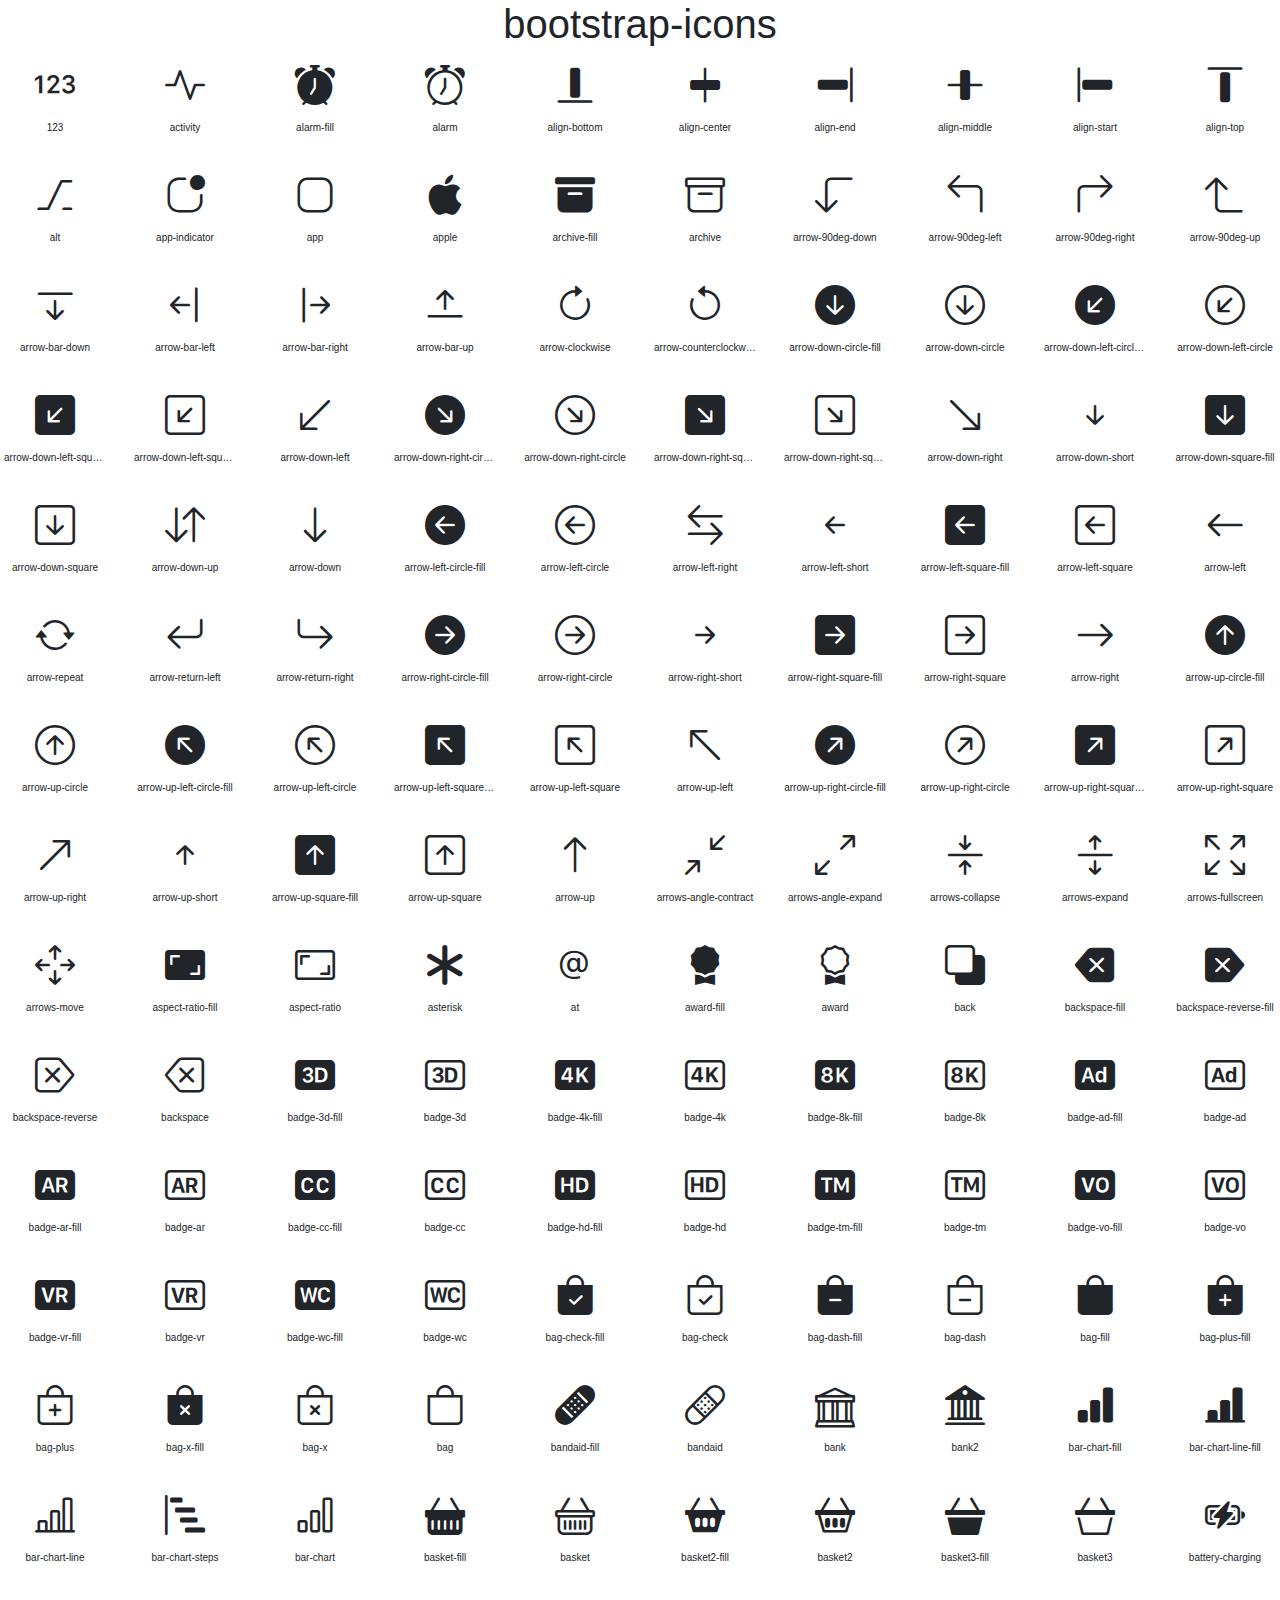
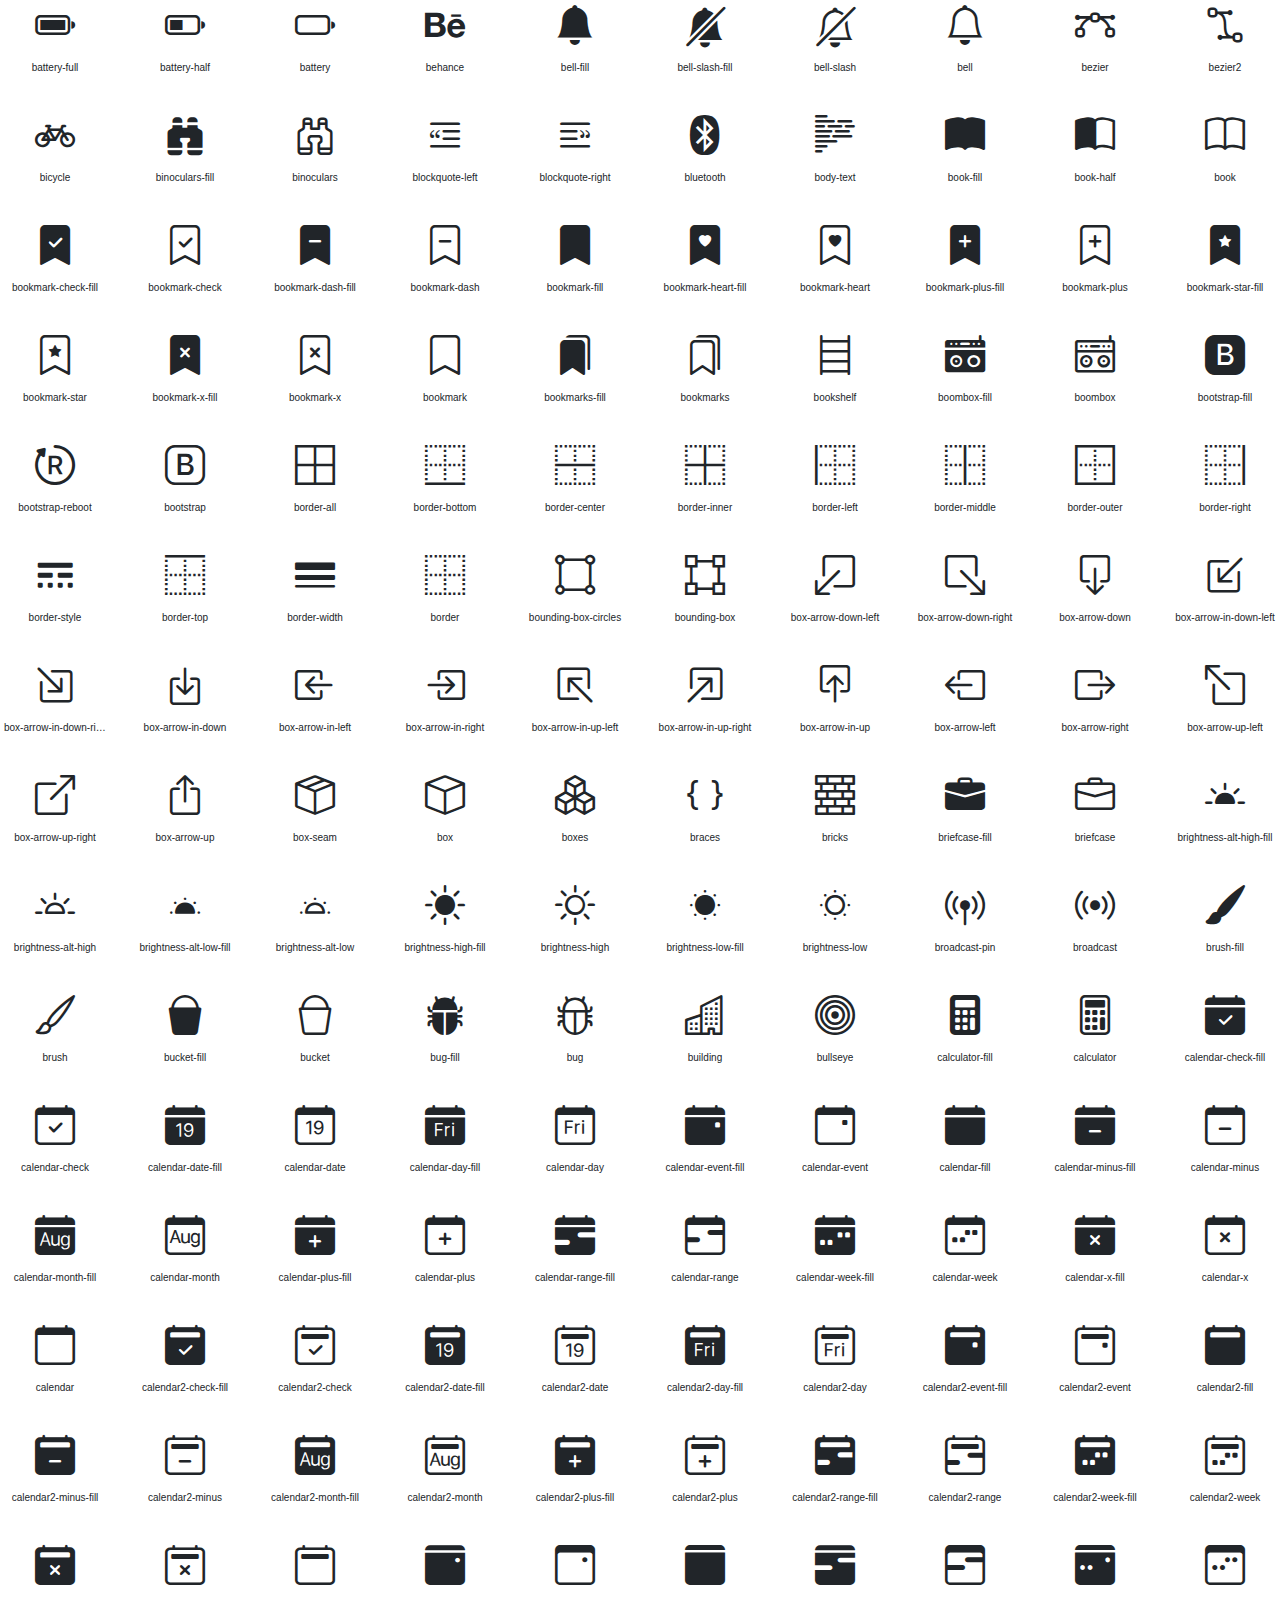
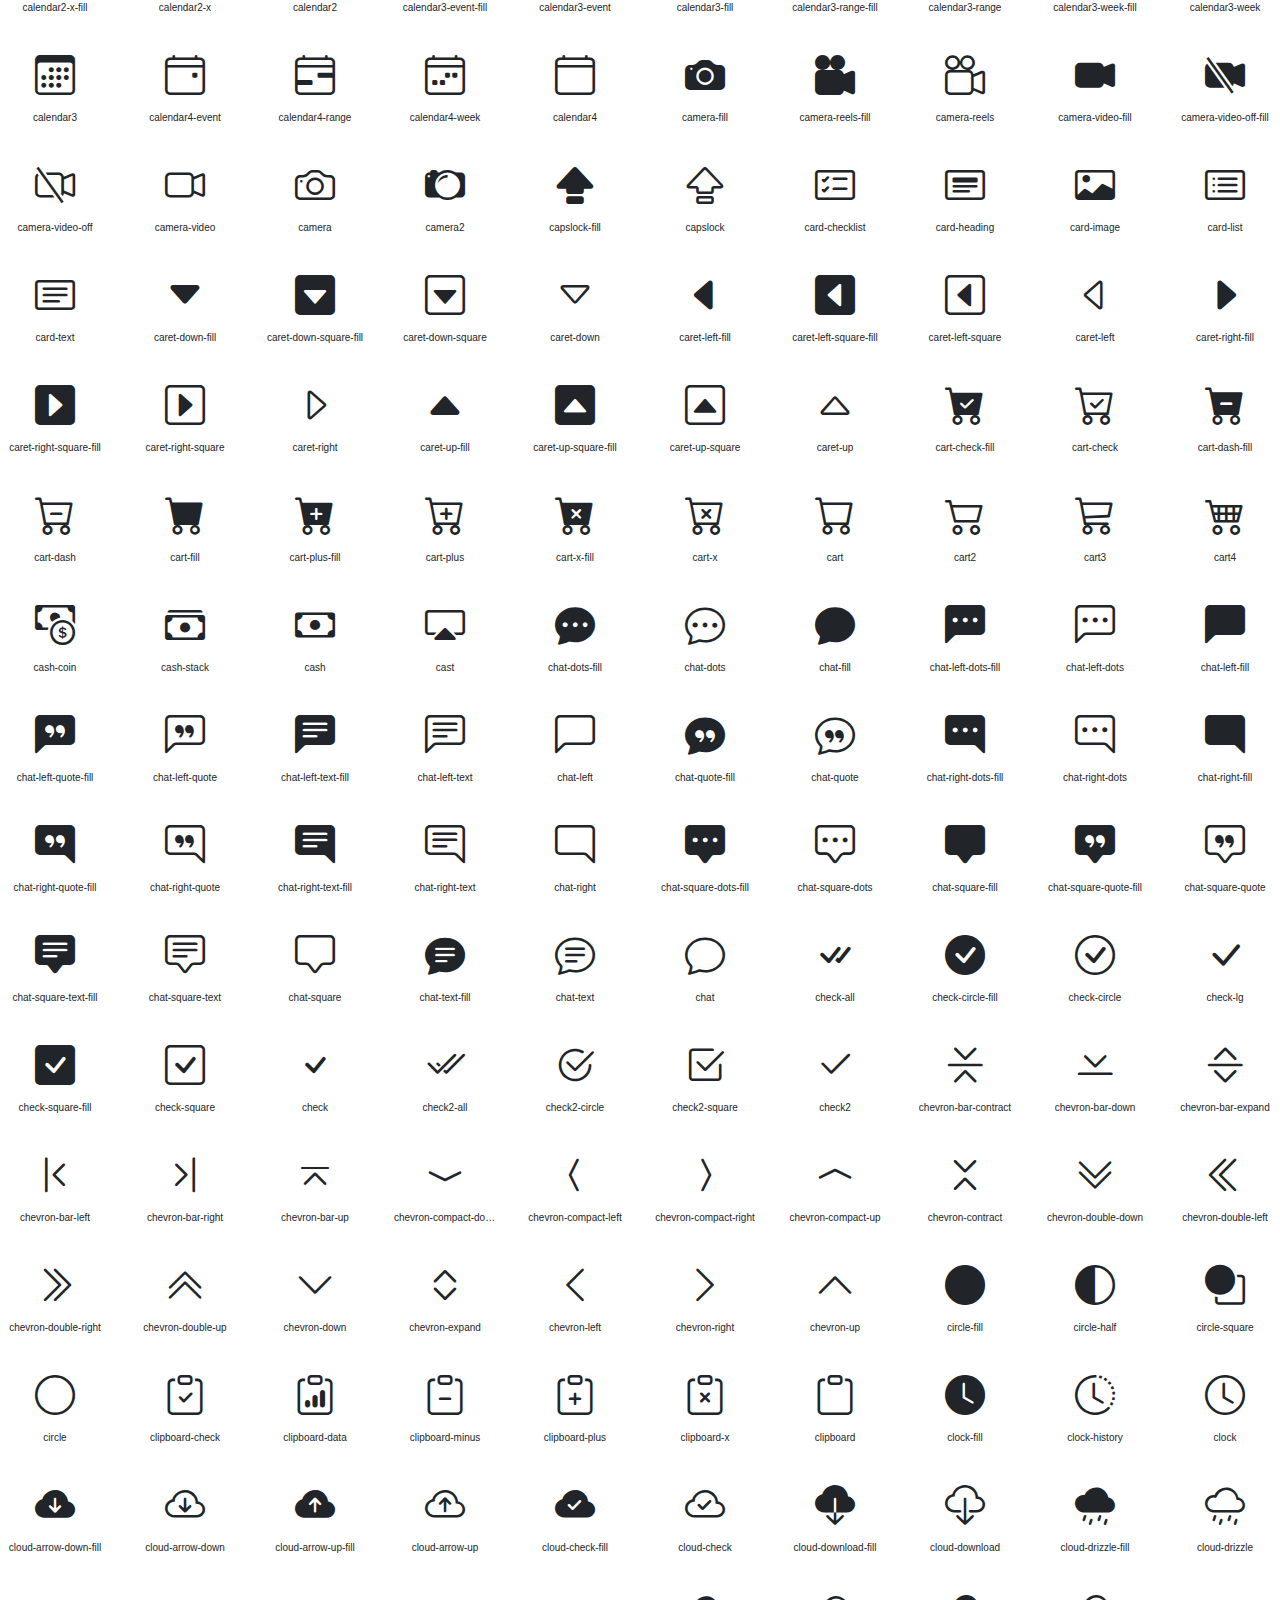
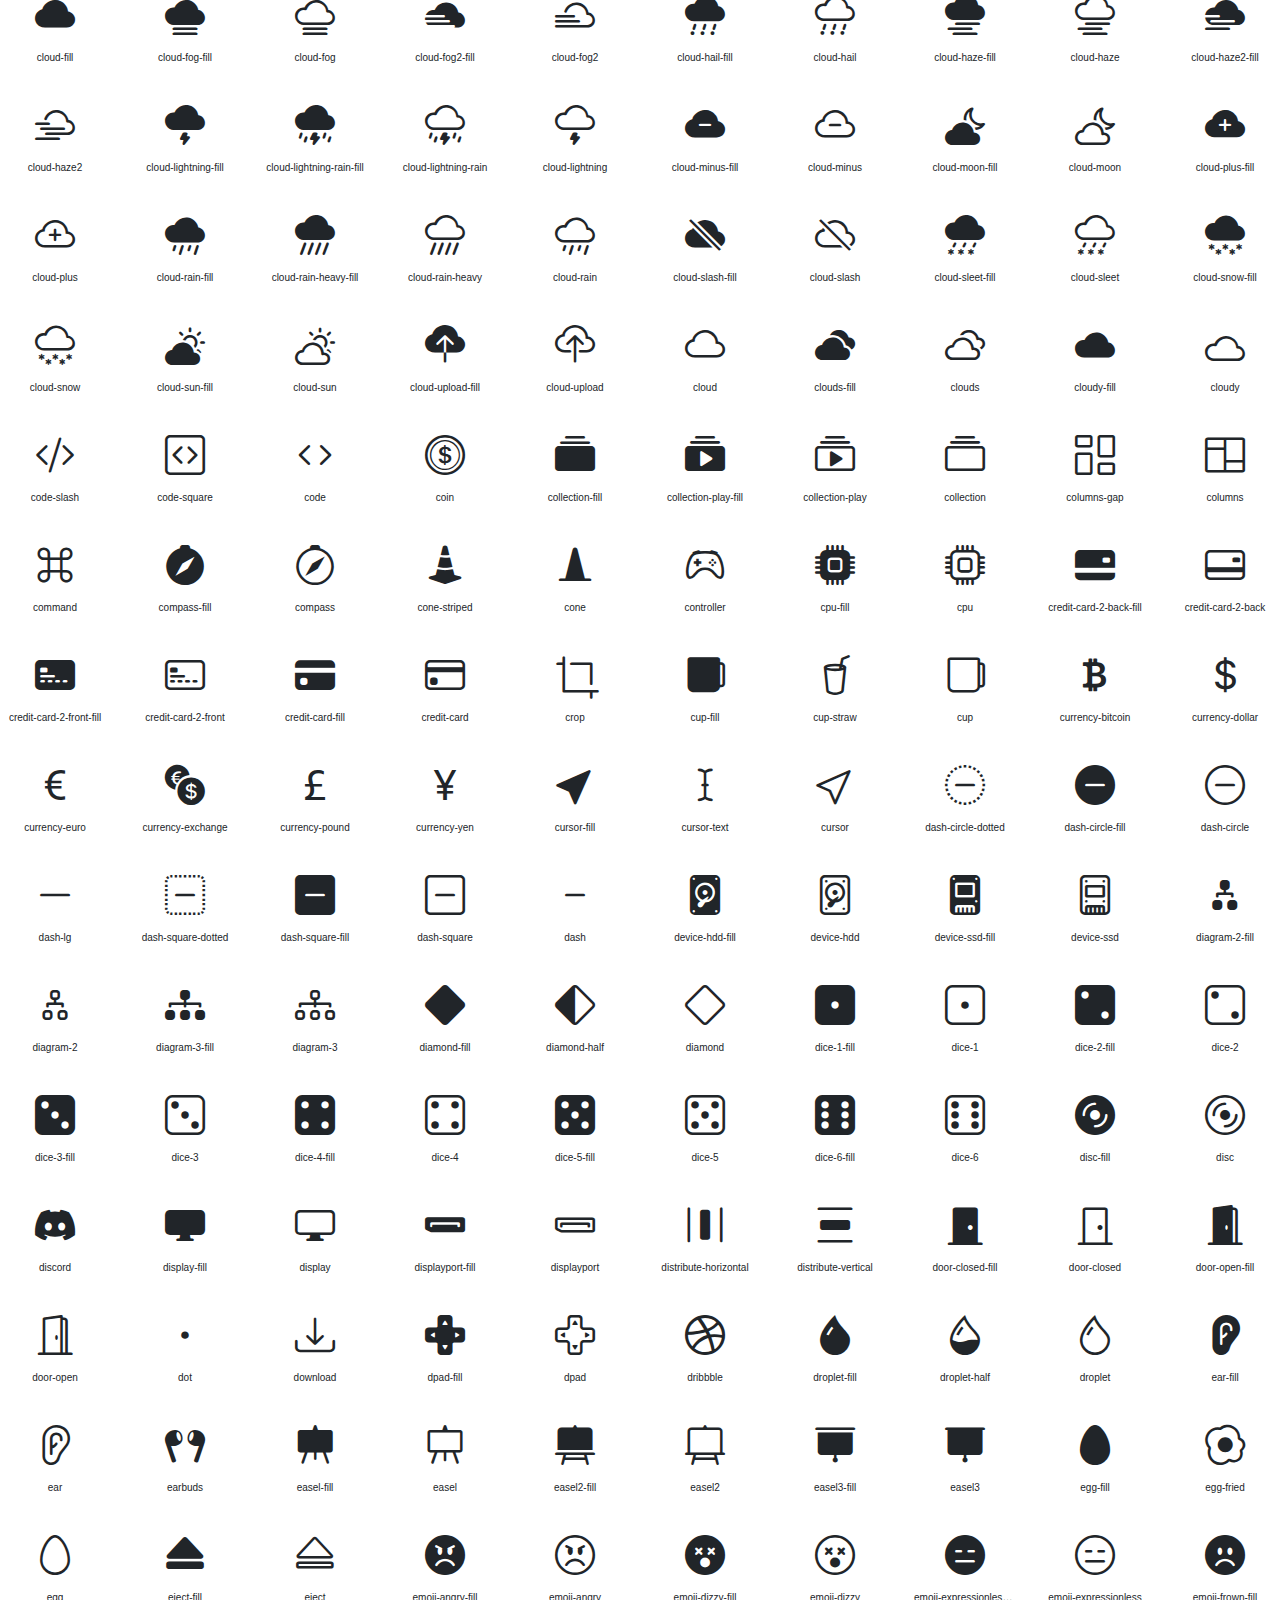
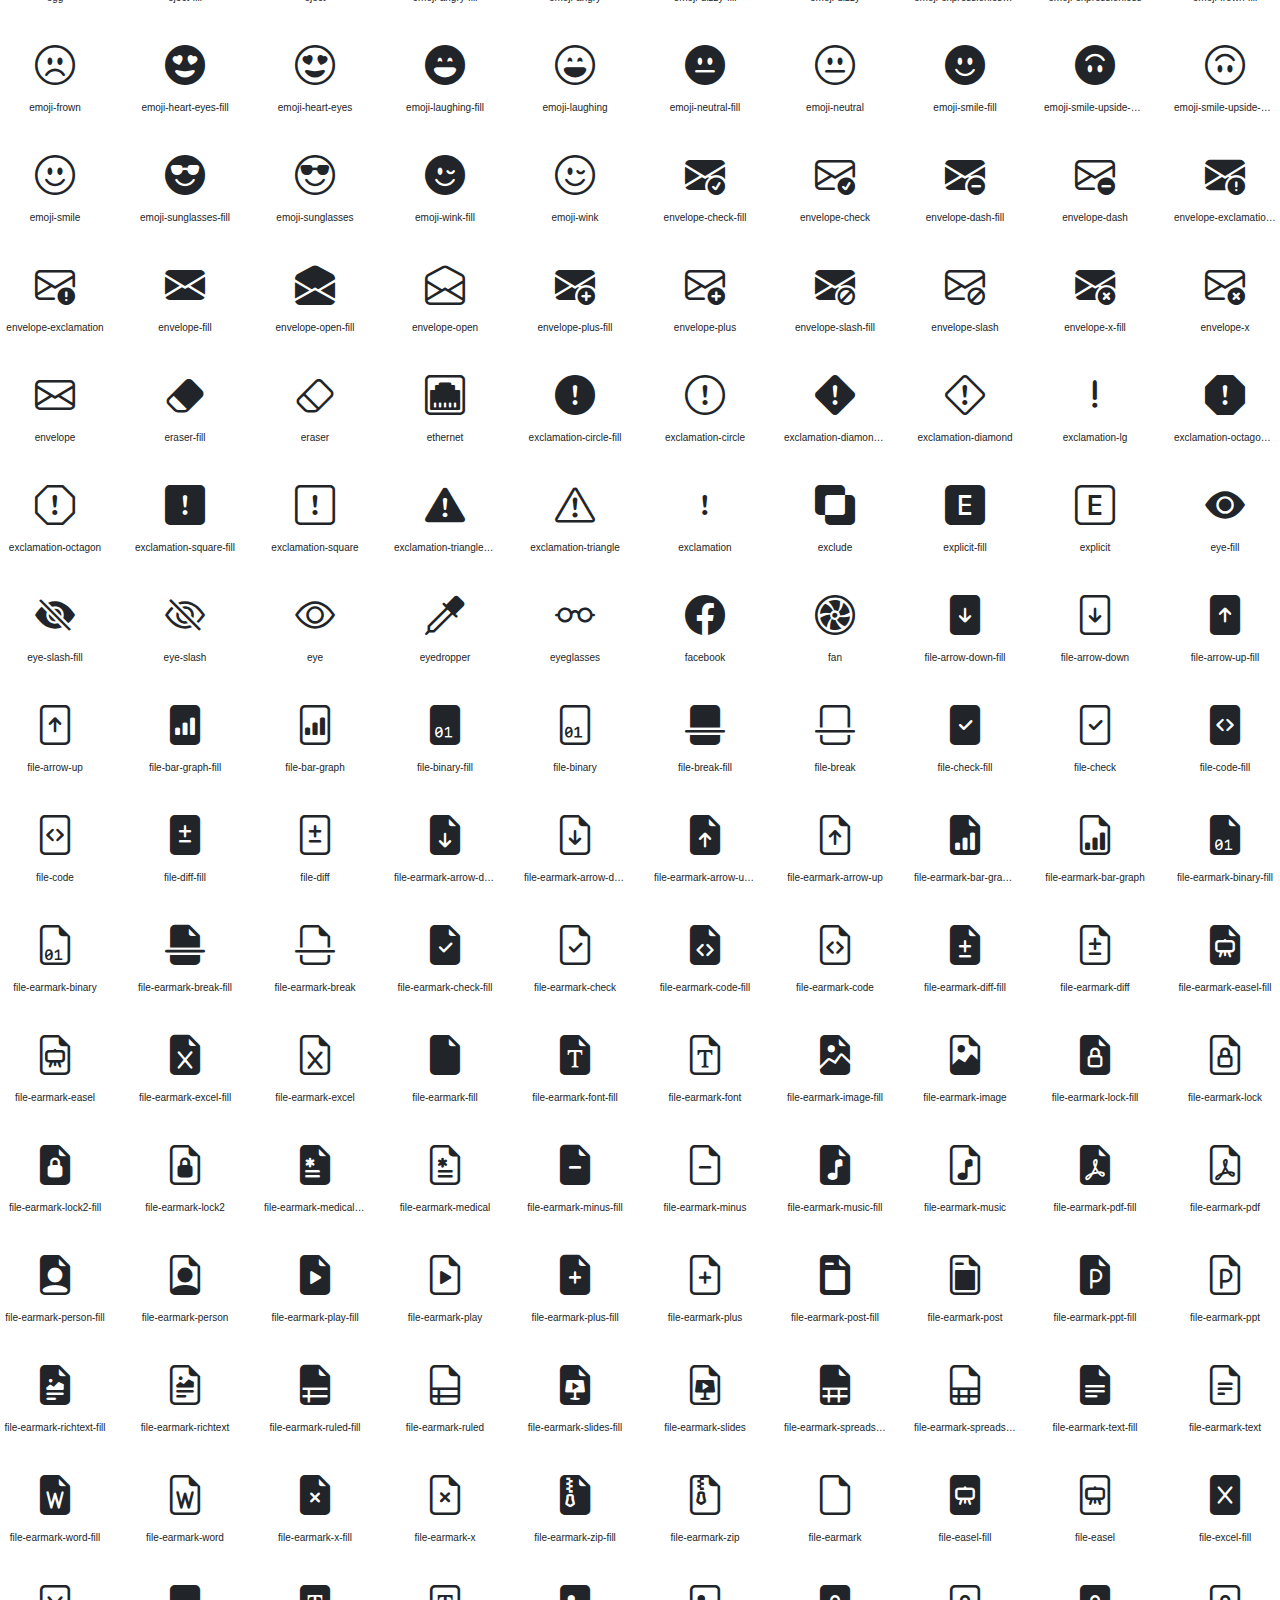
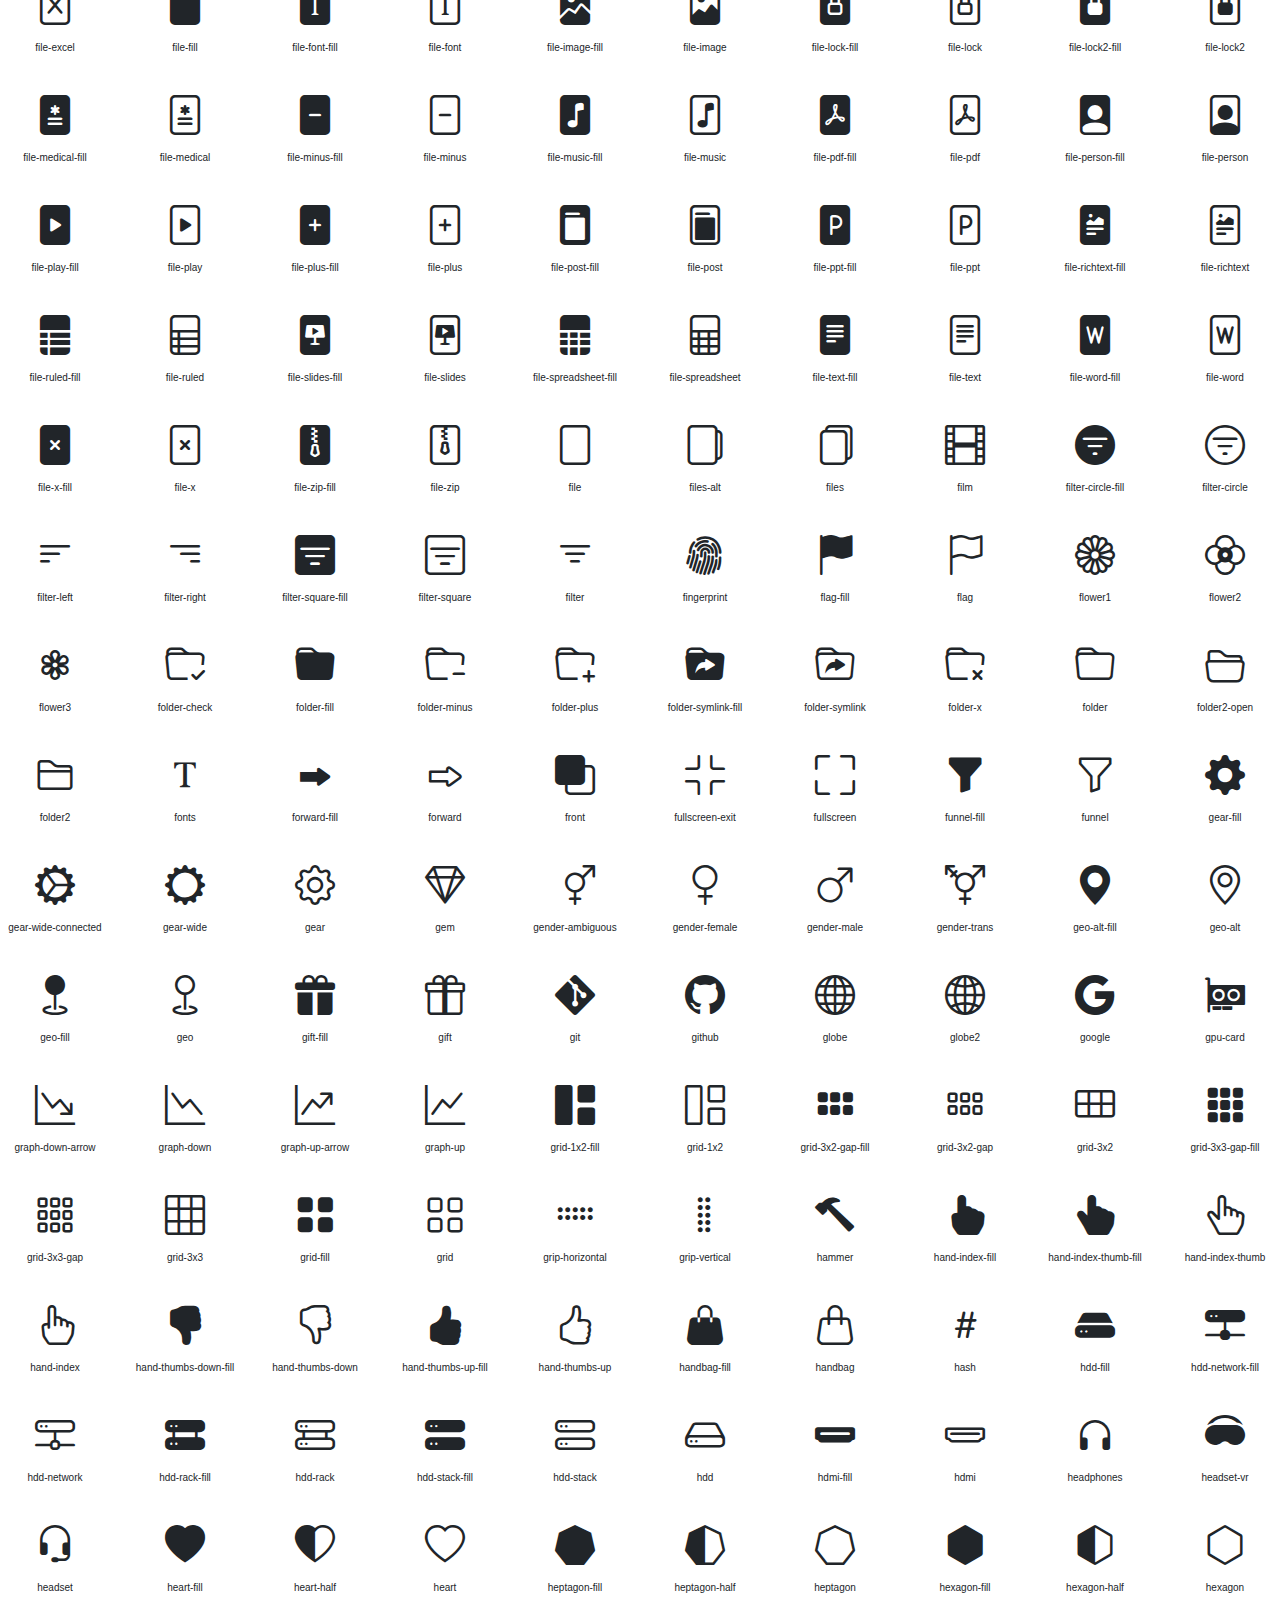
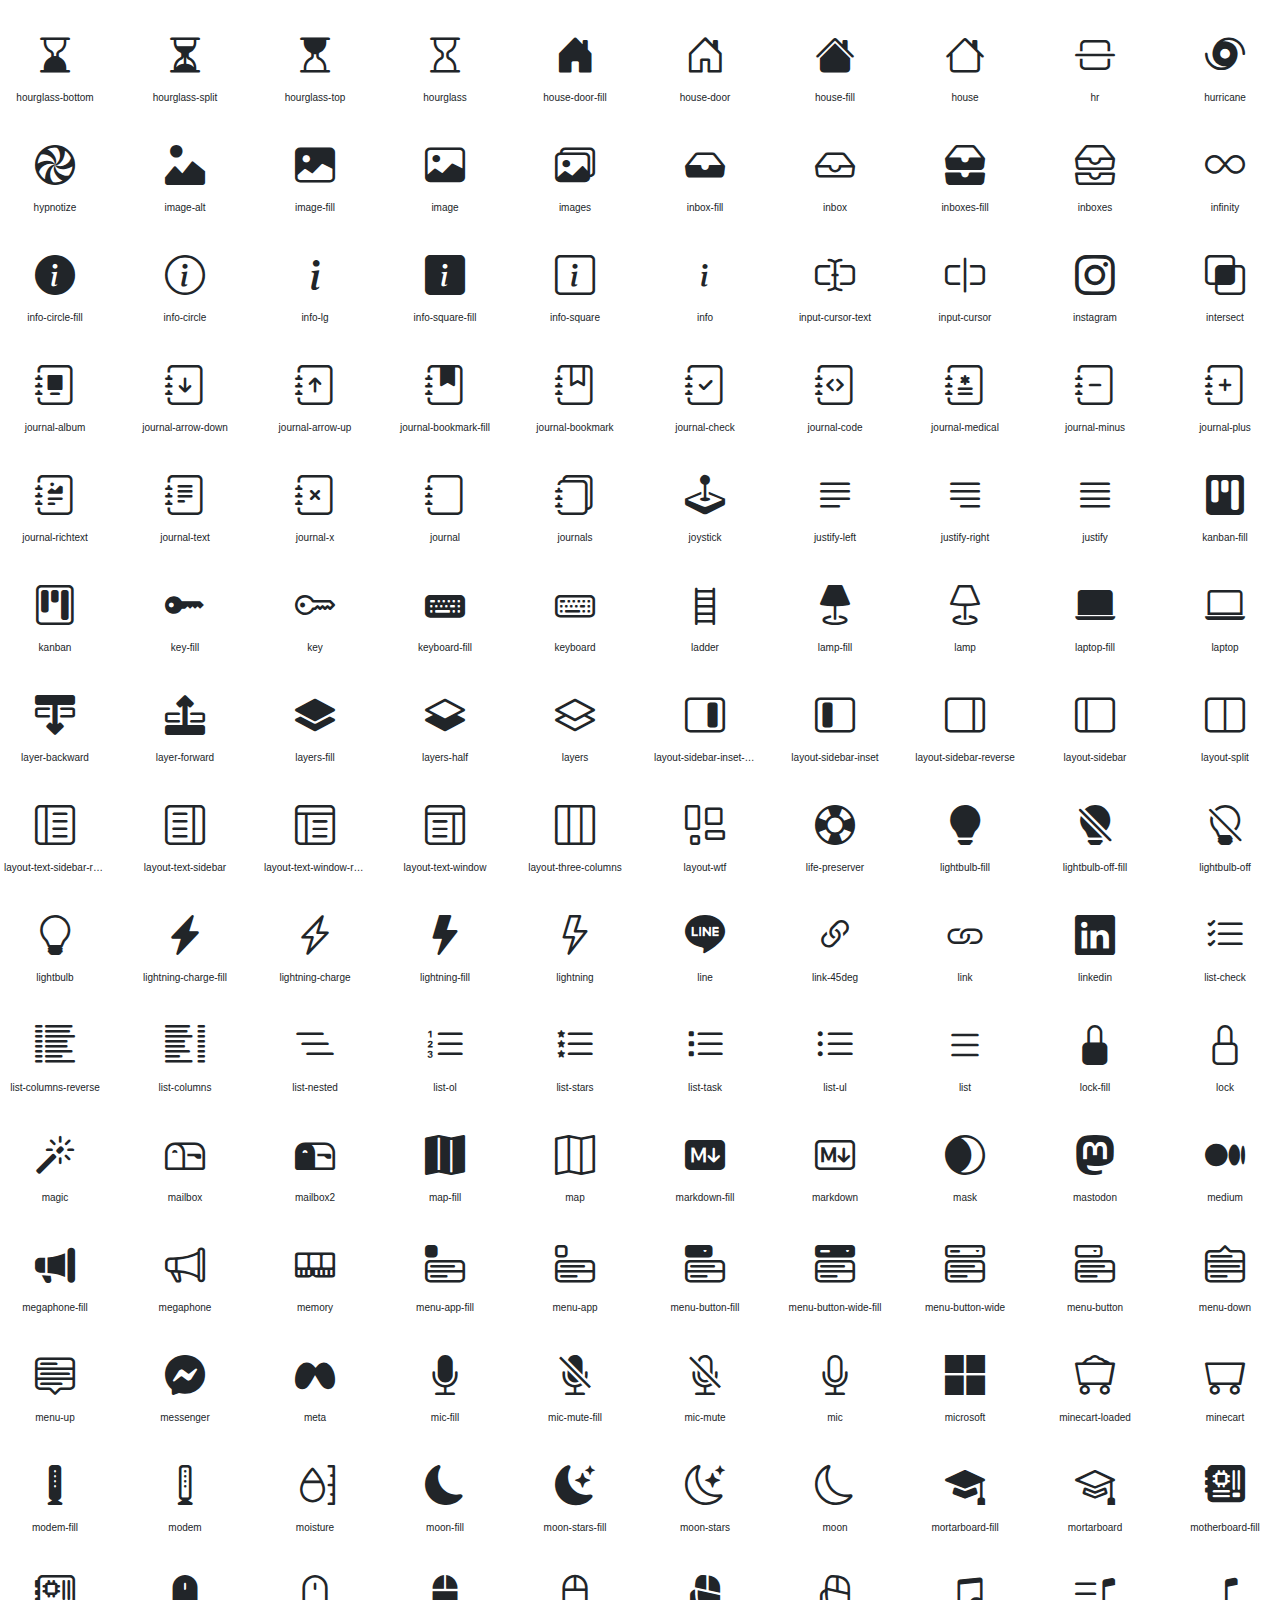
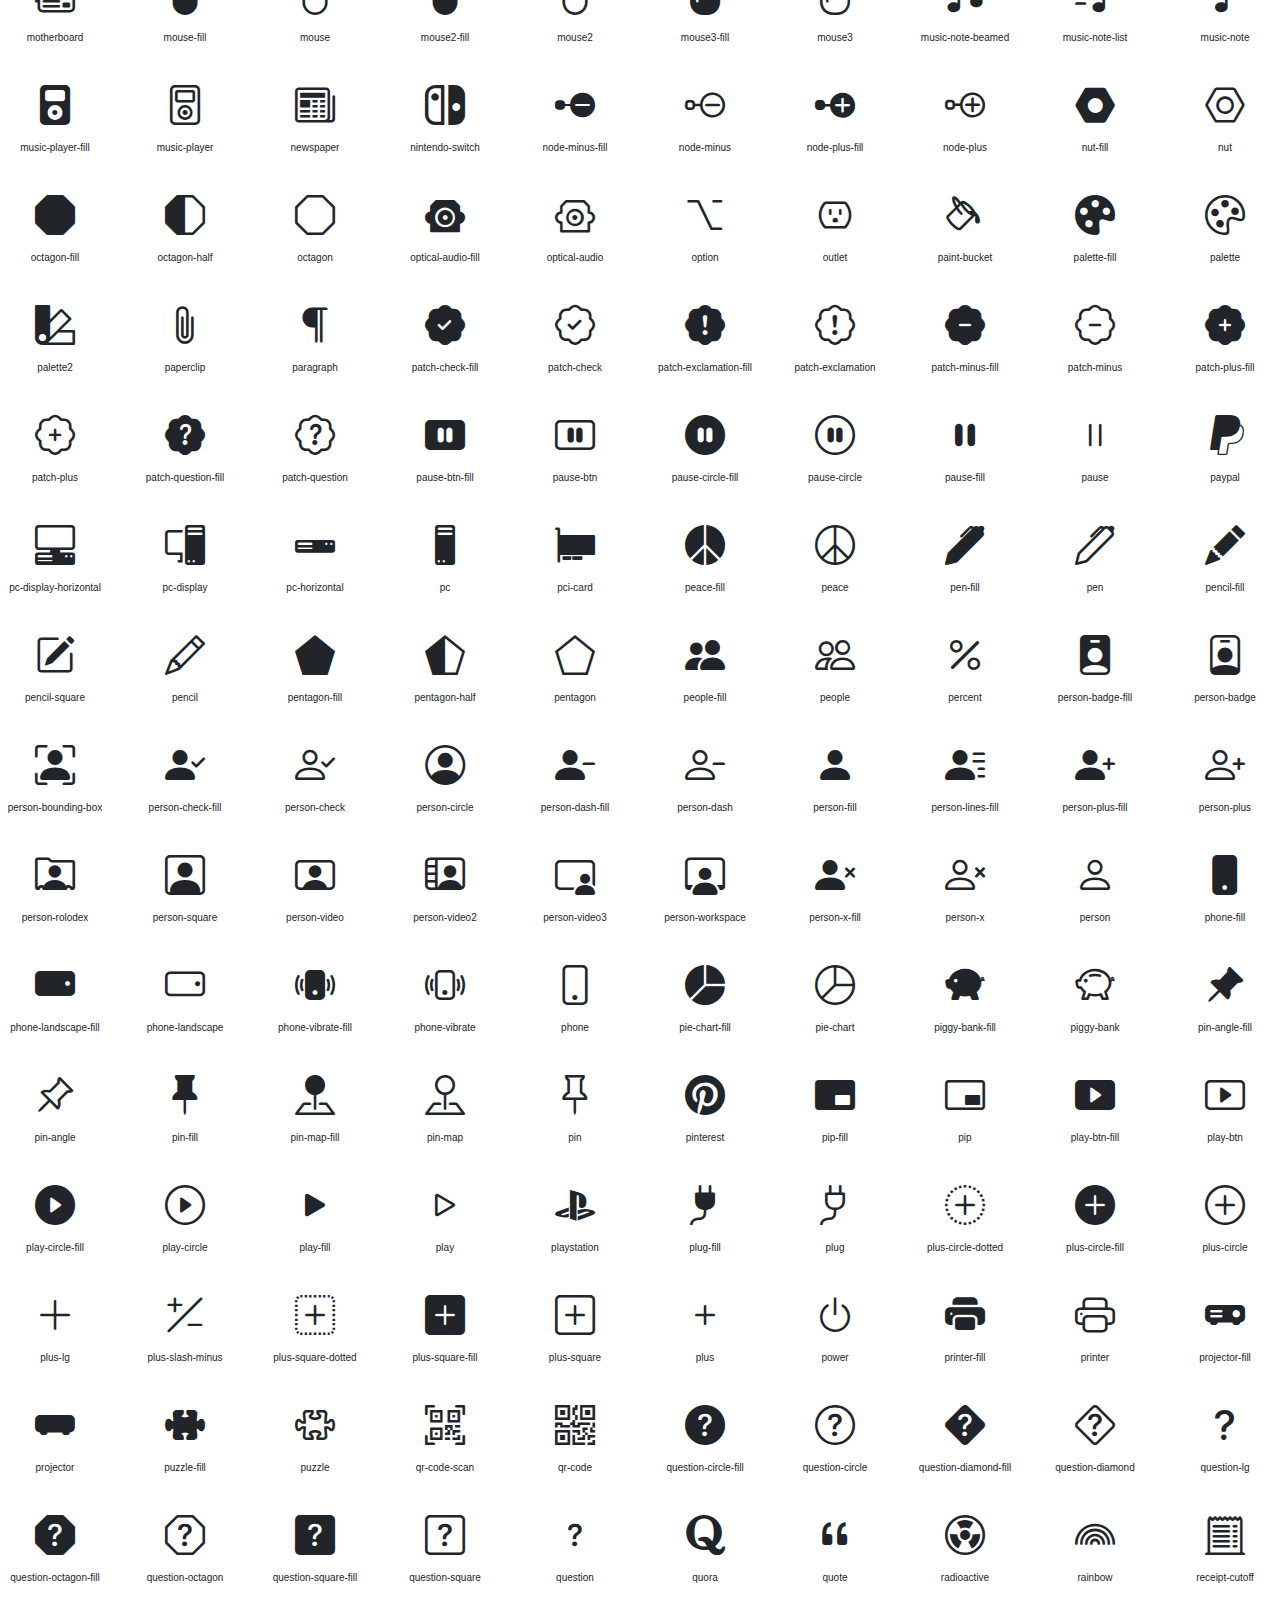
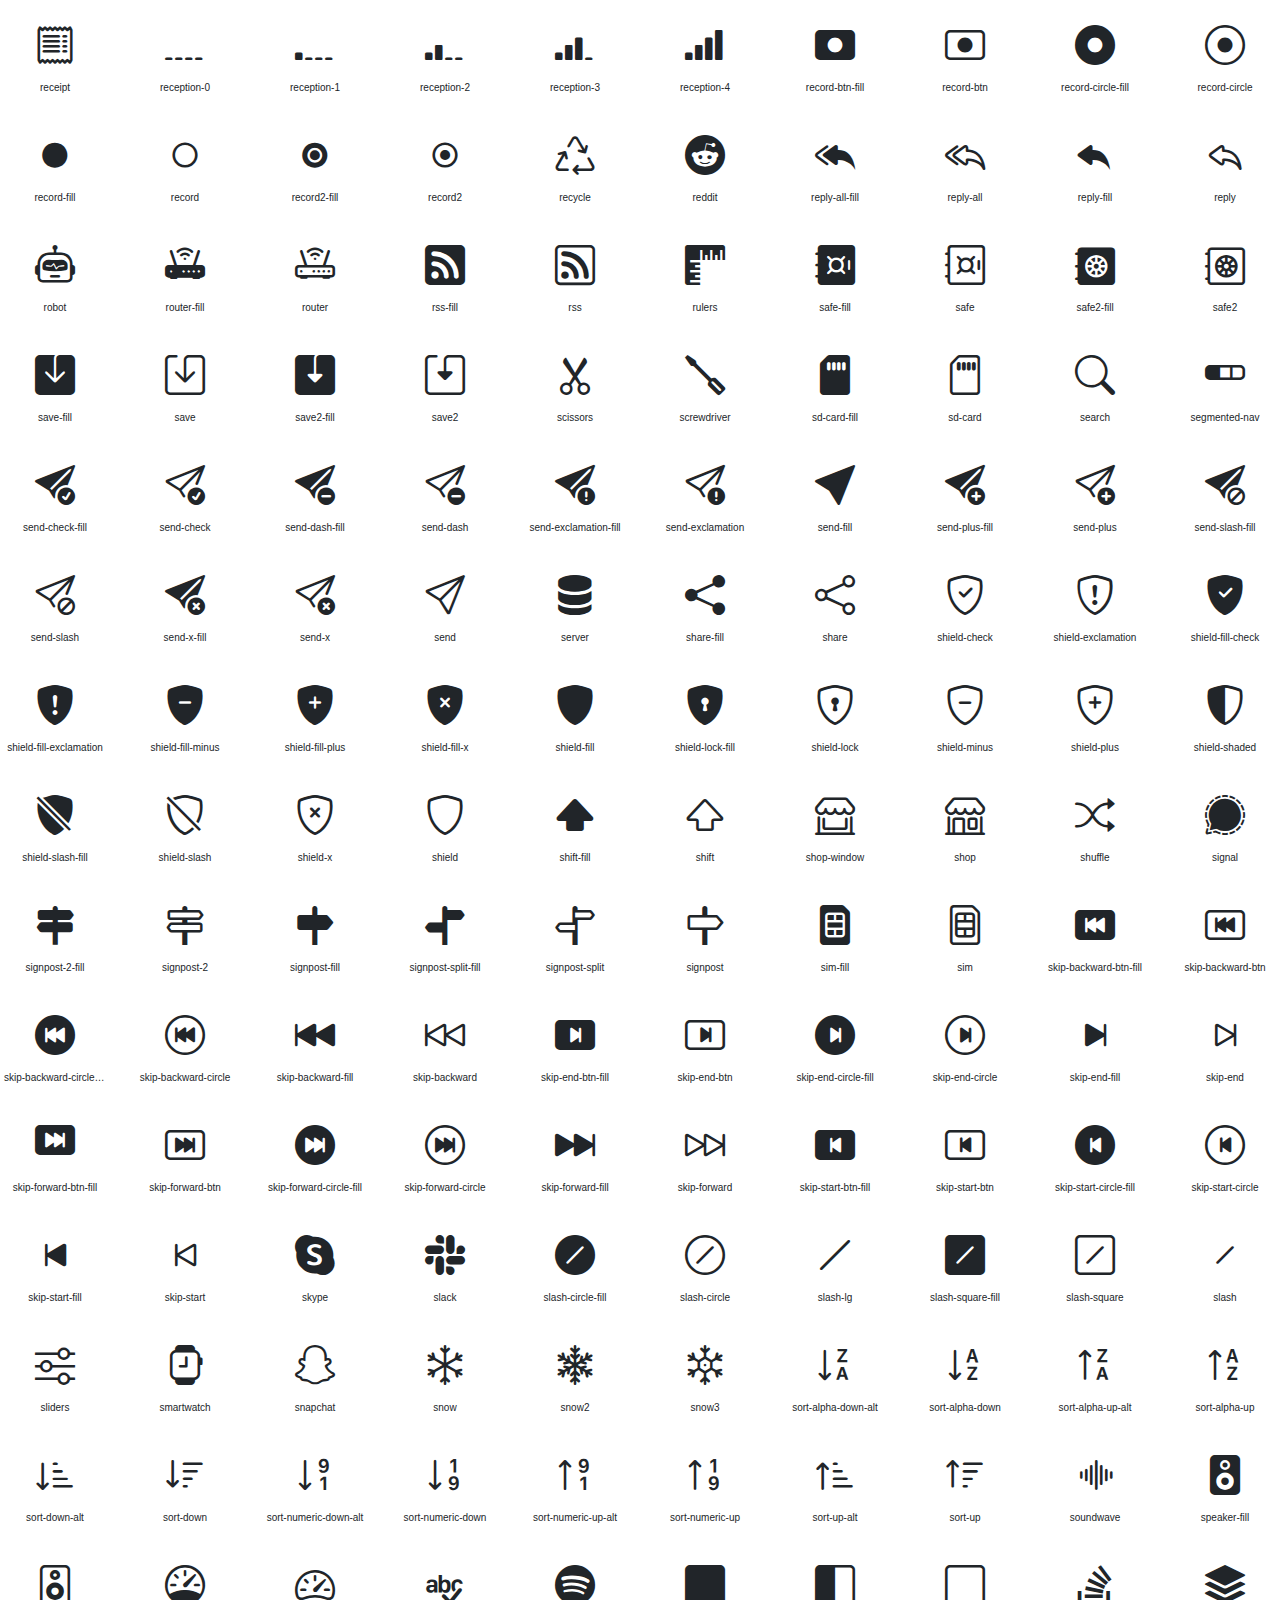
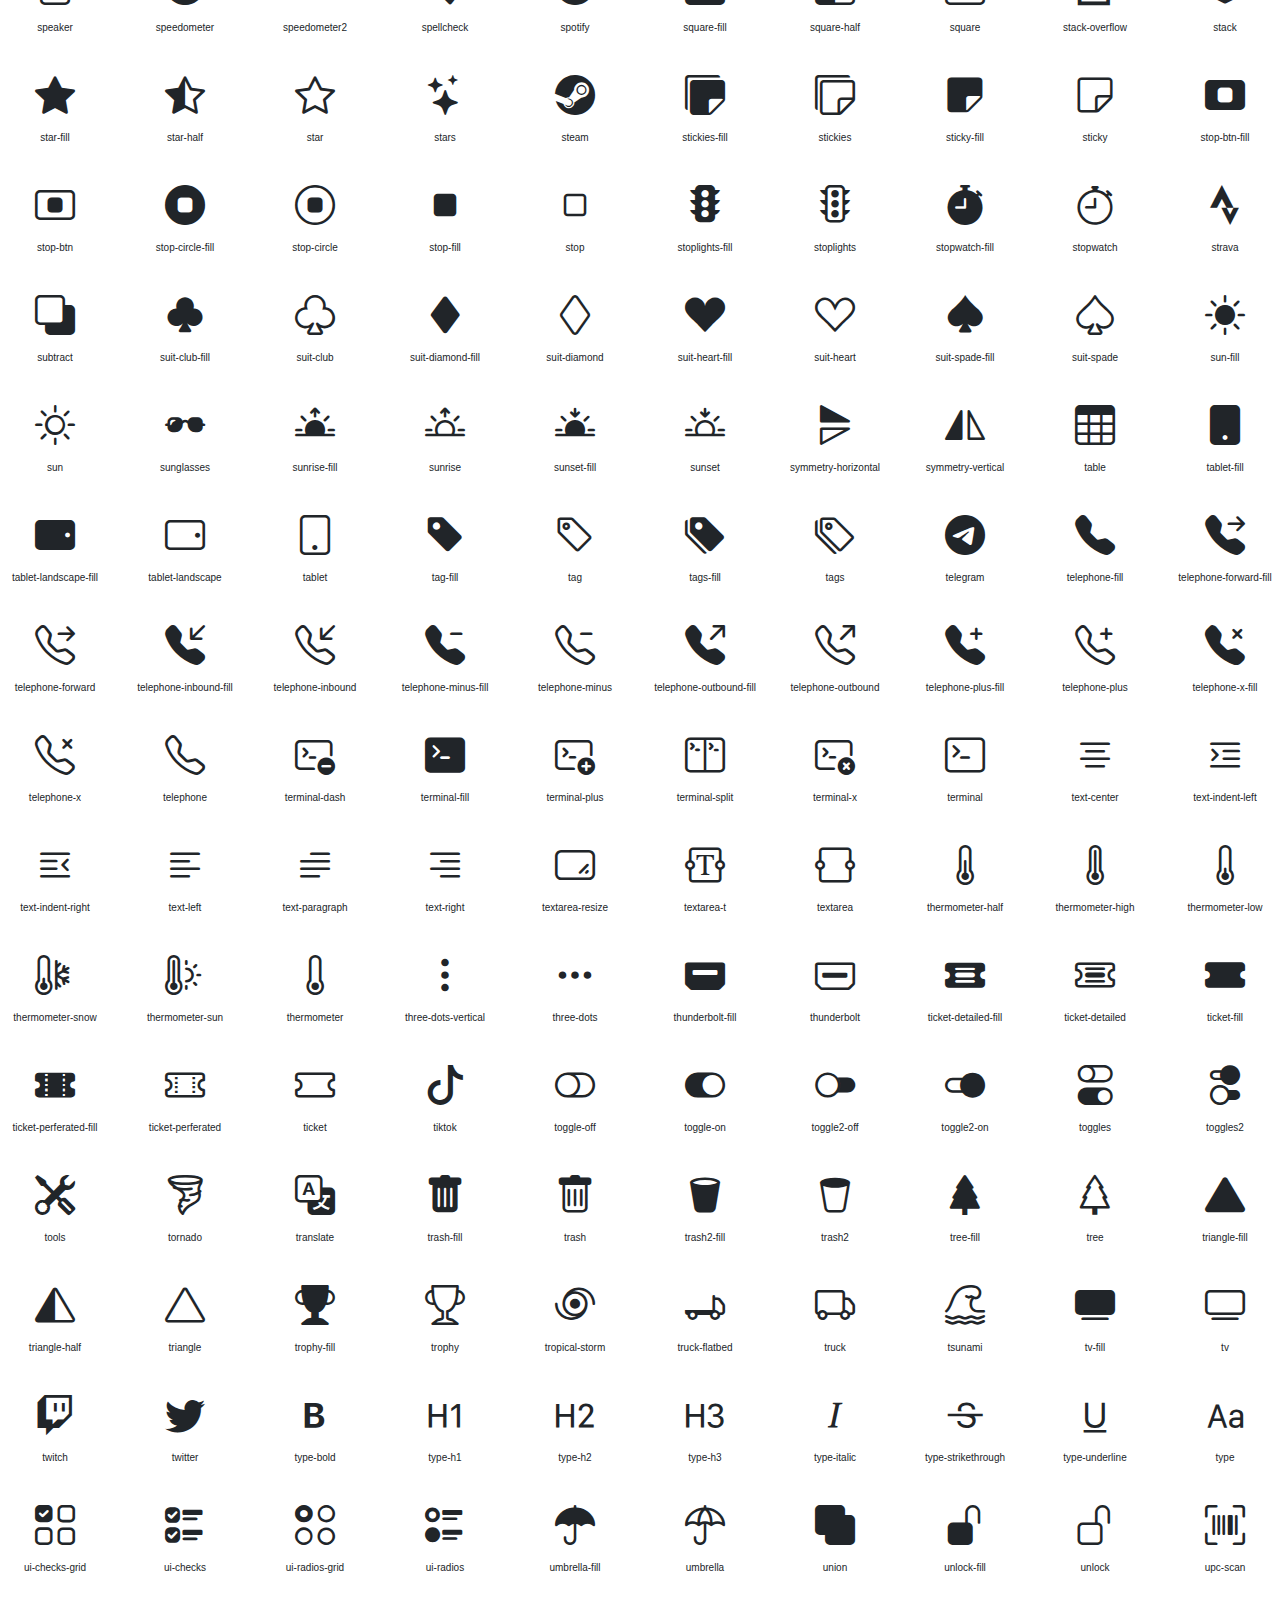
<file: assets/vendor/bootstrap-icons/index.html>
<!doctype html>
<html lang="en">
<head>
  <meta charset="utf-8">
  <title>bootstrap-icons</title>

  <style>
    .icons {
      display: grid;
      max-width: 100%;
      grid-template-columns: repeat(auto-fit, minmax(100px, 1fr) );
      gap: 1.25rem;
    }
    .icon {
      background-color: var(--bs-light);
      border-radius: .25rem;
    }
    .bi {
      margin: .25rem;
      font-size: 2.5rem;
    }
    .label {
      font-family: var(--bs-font-monospace);
    }
    .label {
      display: inline-block;
      width: 100%;
      overflow: hidden;
      padding: .25rem;
      font-size: .625rem;
      text-overflow: ellipsis;
      white-space: nowrap;
    }
  </style>

  <link rel="stylesheet" href="/assets/css/bootstrap.min.css">
  <link rel="stylesheet" href="bootstrap-icons.css">
</head>
<body class="text-center">

  <h1>bootstrap-icons</h1>

  <div class="icons">
    <div class="icon">
      <i class="bi bi-123"></i>
      <div class="label">123</div>
    </div>
    <div class="icon">
      <i class="bi bi-activity"></i>
      <div class="label">activity</div>
    </div>
    <div class="icon">
      <i class="bi bi-alarm-fill"></i>
      <div class="label">alarm-fill</div>
    </div>
    <div class="icon">
      <i class="bi bi-alarm"></i>
      <div class="label">alarm</div>
    </div>
    <div class="icon">
      <i class="bi bi-align-bottom"></i>
      <div class="label">align-bottom</div>
    </div>
    <div class="icon">
      <i class="bi bi-align-center"></i>
      <div class="label">align-center</div>
    </div>
    <div class="icon">
      <i class="bi bi-align-end"></i>
      <div class="label">align-end</div>
    </div>
    <div class="icon">
      <i class="bi bi-align-middle"></i>
      <div class="label">align-middle</div>
    </div>
    <div class="icon">
      <i class="bi bi-align-start"></i>
      <div class="label">align-start</div>
    </div>
    <div class="icon">
      <i class="bi bi-align-top"></i>
      <div class="label">align-top</div>
    </div>
    <div class="icon">
      <i class="bi bi-alt"></i>
      <div class="label">alt</div>
    </div>
    <div class="icon">
      <i class="bi bi-app-indicator"></i>
      <div class="label">app-indicator</div>
    </div>
    <div class="icon">
      <i class="bi bi-app"></i>
      <div class="label">app</div>
    </div>
    <div class="icon">
      <i class="bi bi-apple"></i>
      <div class="label">apple</div>
    </div>
    <div class="icon">
      <i class="bi bi-archive-fill"></i>
      <div class="label">archive-fill</div>
    </div>
    <div class="icon">
      <i class="bi bi-archive"></i>
      <div class="label">archive</div>
    </div>
    <div class="icon">
      <i class="bi bi-arrow-90deg-down"></i>
      <div class="label">arrow-90deg-down</div>
    </div>
    <div class="icon">
      <i class="bi bi-arrow-90deg-left"></i>
      <div class="label">arrow-90deg-left</div>
    </div>
    <div class="icon">
      <i class="bi bi-arrow-90deg-right"></i>
      <div class="label">arrow-90deg-right</div>
    </div>
    <div class="icon">
      <i class="bi bi-arrow-90deg-up"></i>
      <div class="label">arrow-90deg-up</div>
    </div>
    <div class="icon">
      <i class="bi bi-arrow-bar-down"></i>
      <div class="label">arrow-bar-down</div>
    </div>
    <div class="icon">
      <i class="bi bi-arrow-bar-left"></i>
      <div class="label">arrow-bar-left</div>
    </div>
    <div class="icon">
      <i class="bi bi-arrow-bar-right"></i>
      <div class="label">arrow-bar-right</div>
    </div>
    <div class="icon">
      <i class="bi bi-arrow-bar-up"></i>
      <div class="label">arrow-bar-up</div>
    </div>
    <div class="icon">
      <i class="bi bi-arrow-clockwise"></i>
      <div class="label">arrow-clockwise</div>
    </div>
    <div class="icon">
      <i class="bi bi-arrow-counterclockwise"></i>
      <div class="label">arrow-counterclockwise</div>
    </div>
    <div class="icon">
      <i class="bi bi-arrow-down-circle-fill"></i>
      <div class="label">arrow-down-circle-fill</div>
    </div>
    <div class="icon">
      <i class="bi bi-arrow-down-circle"></i>
      <div class="label">arrow-down-circle</div>
    </div>
    <div class="icon">
      <i class="bi bi-arrow-down-left-circle-fill"></i>
      <div class="label">arrow-down-left-circle-fill</div>
    </div>
    <div class="icon">
      <i class="bi bi-arrow-down-left-circle"></i>
      <div class="label">arrow-down-left-circle</div>
    </div>
    <div class="icon">
      <i class="bi bi-arrow-down-left-square-fill"></i>
      <div class="label">arrow-down-left-square-fill</div>
    </div>
    <div class="icon">
      <i class="bi bi-arrow-down-left-square"></i>
      <div class="label">arrow-down-left-square</div>
    </div>
    <div class="icon">
      <i class="bi bi-arrow-down-left"></i>
      <div class="label">arrow-down-left</div>
    </div>
    <div class="icon">
      <i class="bi bi-arrow-down-right-circle-fill"></i>
      <div class="label">arrow-down-right-circle-fill</div>
    </div>
    <div class="icon">
      <i class="bi bi-arrow-down-right-circle"></i>
      <div class="label">arrow-down-right-circle</div>
    </div>
    <div class="icon">
      <i class="bi bi-arrow-down-right-square-fill"></i>
      <div class="label">arrow-down-right-square-fill</div>
    </div>
    <div class="icon">
      <i class="bi bi-arrow-down-right-square"></i>
      <div class="label">arrow-down-right-square</div>
    </div>
    <div class="icon">
      <i class="bi bi-arrow-down-right"></i>
      <div class="label">arrow-down-right</div>
    </div>
    <div class="icon">
      <i class="bi bi-arrow-down-short"></i>
      <div class="label">arrow-down-short</div>
    </div>
    <div class="icon">
      <i class="bi bi-arrow-down-square-fill"></i>
      <div class="label">arrow-down-square-fill</div>
    </div>
    <div class="icon">
      <i class="bi bi-arrow-down-square"></i>
      <div class="label">arrow-down-square</div>
    </div>
    <div class="icon">
      <i class="bi bi-arrow-down-up"></i>
      <div class="label">arrow-down-up</div>
    </div>
    <div class="icon">
      <i class="bi bi-arrow-down"></i>
      <div class="label">arrow-down</div>
    </div>
    <div class="icon">
      <i class="bi bi-arrow-left-circle-fill"></i>
      <div class="label">arrow-left-circle-fill</div>
    </div>
    <div class="icon">
      <i class="bi bi-arrow-left-circle"></i>
      <div class="label">arrow-left-circle</div>
    </div>
    <div class="icon">
      <i class="bi bi-arrow-left-right"></i>
      <div class="label">arrow-left-right</div>
    </div>
    <div class="icon">
      <i class="bi bi-arrow-left-short"></i>
      <div class="label">arrow-left-short</div>
    </div>
    <div class="icon">
      <i class="bi bi-arrow-left-square-fill"></i>
      <div class="label">arrow-left-square-fill</div>
    </div>
    <div class="icon">
      <i class="bi bi-arrow-left-square"></i>
      <div class="label">arrow-left-square</div>
    </div>
    <div class="icon">
      <i class="bi bi-arrow-left"></i>
      <div class="label">arrow-left</div>
    </div>
    <div class="icon">
      <i class="bi bi-arrow-repeat"></i>
      <div class="label">arrow-repeat</div>
    </div>
    <div class="icon">
      <i class="bi bi-arrow-return-left"></i>
      <div class="label">arrow-return-left</div>
    </div>
    <div class="icon">
      <i class="bi bi-arrow-return-right"></i>
      <div class="label">arrow-return-right</div>
    </div>
    <div class="icon">
      <i class="bi bi-arrow-right-circle-fill"></i>
      <div class="label">arrow-right-circle-fill</div>
    </div>
    <div class="icon">
      <i class="bi bi-arrow-right-circle"></i>
      <div class="label">arrow-right-circle</div>
    </div>
    <div class="icon">
      <i class="bi bi-arrow-right-short"></i>
      <div class="label">arrow-right-short</div>
    </div>
    <div class="icon">
      <i class="bi bi-arrow-right-square-fill"></i>
      <div class="label">arrow-right-square-fill</div>
    </div>
    <div class="icon">
      <i class="bi bi-arrow-right-square"></i>
      <div class="label">arrow-right-square</div>
    </div>
    <div class="icon">
      <i class="bi bi-arrow-right"></i>
      <div class="label">arrow-right</div>
    </div>
    <div class="icon">
      <i class="bi bi-arrow-up-circle-fill"></i>
      <div class="label">arrow-up-circle-fill</div>
    </div>
    <div class="icon">
      <i class="bi bi-arrow-up-circle"></i>
      <div class="label">arrow-up-circle</div>
    </div>
    <div class="icon">
      <i class="bi bi-arrow-up-left-circle-fill"></i>
      <div class="label">arrow-up-left-circle-fill</div>
    </div>
    <div class="icon">
      <i class="bi bi-arrow-up-left-circle"></i>
      <div class="label">arrow-up-left-circle</div>
    </div>
    <div class="icon">
      <i class="bi bi-arrow-up-left-square-fill"></i>
      <div class="label">arrow-up-left-square-fill</div>
    </div>
    <div class="icon">
      <i class="bi bi-arrow-up-left-square"></i>
      <div class="label">arrow-up-left-square</div>
    </div>
    <div class="icon">
      <i class="bi bi-arrow-up-left"></i>
      <div class="label">arrow-up-left</div>
    </div>
    <div class="icon">
      <i class="bi bi-arrow-up-right-circle-fill"></i>
      <div class="label">arrow-up-right-circle-fill</div>
    </div>
    <div class="icon">
      <i class="bi bi-arrow-up-right-circle"></i>
      <div class="label">arrow-up-right-circle</div>
    </div>
    <div class="icon">
      <i class="bi bi-arrow-up-right-square-fill"></i>
      <div class="label">arrow-up-right-square-fill</div>
    </div>
    <div class="icon">
      <i class="bi bi-arrow-up-right-square"></i>
      <div class="label">arrow-up-right-square</div>
    </div>
    <div class="icon">
      <i class="bi bi-arrow-up-right"></i>
      <div class="label">arrow-up-right</div>
    </div>
    <div class="icon">
      <i class="bi bi-arrow-up-short"></i>
      <div class="label">arrow-up-short</div>
    </div>
    <div class="icon">
      <i class="bi bi-arrow-up-square-fill"></i>
      <div class="label">arrow-up-square-fill</div>
    </div>
    <div class="icon">
      <i class="bi bi-arrow-up-square"></i>
      <div class="label">arrow-up-square</div>
    </div>
    <div class="icon">
      <i class="bi bi-arrow-up"></i>
      <div class="label">arrow-up</div>
    </div>
    <div class="icon">
      <i class="bi bi-arrows-angle-contract"></i>
      <div class="label">arrows-angle-contract</div>
    </div>
    <div class="icon">
      <i class="bi bi-arrows-angle-expand"></i>
      <div class="label">arrows-angle-expand</div>
    </div>
    <div class="icon">
      <i class="bi bi-arrows-collapse"></i>
      <div class="label">arrows-collapse</div>
    </div>
    <div class="icon">
      <i class="bi bi-arrows-expand"></i>
      <div class="label">arrows-expand</div>
    </div>
    <div class="icon">
      <i class="bi bi-arrows-fullscreen"></i>
      <div class="label">arrows-fullscreen</div>
    </div>
    <div class="icon">
      <i class="bi bi-arrows-move"></i>
      <div class="label">arrows-move</div>
    </div>
    <div class="icon">
      <i class="bi bi-aspect-ratio-fill"></i>
      <div class="label">aspect-ratio-fill</div>
    </div>
    <div class="icon">
      <i class="bi bi-aspect-ratio"></i>
      <div class="label">aspect-ratio</div>
    </div>
    <div class="icon">
      <i class="bi bi-asterisk"></i>
      <div class="label">asterisk</div>
    </div>
    <div class="icon">
      <i class="bi bi-at"></i>
      <div class="label">at</div>
    </div>
    <div class="icon">
      <i class="bi bi-award-fill"></i>
      <div class="label">award-fill</div>
    </div>
    <div class="icon">
      <i class="bi bi-award"></i>
      <div class="label">award</div>
    </div>
    <div class="icon">
      <i class="bi bi-back"></i>
      <div class="label">back</div>
    </div>
    <div class="icon">
      <i class="bi bi-backspace-fill"></i>
      <div class="label">backspace-fill</div>
    </div>
    <div class="icon">
      <i class="bi bi-backspace-reverse-fill"></i>
      <div class="label">backspace-reverse-fill</div>
    </div>
    <div class="icon">
      <i class="bi bi-backspace-reverse"></i>
      <div class="label">backspace-reverse</div>
    </div>
    <div class="icon">
      <i class="bi bi-backspace"></i>
      <div class="label">backspace</div>
    </div>
    <div class="icon">
      <i class="bi bi-badge-3d-fill"></i>
      <div class="label">badge-3d-fill</div>
    </div>
    <div class="icon">
      <i class="bi bi-badge-3d"></i>
      <div class="label">badge-3d</div>
    </div>
    <div class="icon">
      <i class="bi bi-badge-4k-fill"></i>
      <div class="label">badge-4k-fill</div>
    </div>
    <div class="icon">
      <i class="bi bi-badge-4k"></i>
      <div class="label">badge-4k</div>
    </div>
    <div class="icon">
      <i class="bi bi-badge-8k-fill"></i>
      <div class="label">badge-8k-fill</div>
    </div>
    <div class="icon">
      <i class="bi bi-badge-8k"></i>
      <div class="label">badge-8k</div>
    </div>
    <div class="icon">
      <i class="bi bi-badge-ad-fill"></i>
      <div class="label">badge-ad-fill</div>
    </div>
    <div class="icon">
      <i class="bi bi-badge-ad"></i>
      <div class="label">badge-ad</div>
    </div>
    <div class="icon">
      <i class="bi bi-badge-ar-fill"></i>
      <div class="label">badge-ar-fill</div>
    </div>
    <div class="icon">
      <i class="bi bi-badge-ar"></i>
      <div class="label">badge-ar</div>
    </div>
    <div class="icon">
      <i class="bi bi-badge-cc-fill"></i>
      <div class="label">badge-cc-fill</div>
    </div>
    <div class="icon">
      <i class="bi bi-badge-cc"></i>
      <div class="label">badge-cc</div>
    </div>
    <div class="icon">
      <i class="bi bi-badge-hd-fill"></i>
      <div class="label">badge-hd-fill</div>
    </div>
    <div class="icon">
      <i class="bi bi-badge-hd"></i>
      <div class="label">badge-hd</div>
    </div>
    <div class="icon">
      <i class="bi bi-badge-tm-fill"></i>
      <div class="label">badge-tm-fill</div>
    </div>
    <div class="icon">
      <i class="bi bi-badge-tm"></i>
      <div class="label">badge-tm</div>
    </div>
    <div class="icon">
      <i class="bi bi-badge-vo-fill"></i>
      <div class="label">badge-vo-fill</div>
    </div>
    <div class="icon">
      <i class="bi bi-badge-vo"></i>
      <div class="label">badge-vo</div>
    </div>
    <div class="icon">
      <i class="bi bi-badge-vr-fill"></i>
      <div class="label">badge-vr-fill</div>
    </div>
    <div class="icon">
      <i class="bi bi-badge-vr"></i>
      <div class="label">badge-vr</div>
    </div>
    <div class="icon">
      <i class="bi bi-badge-wc-fill"></i>
      <div class="label">badge-wc-fill</div>
    </div>
    <div class="icon">
      <i class="bi bi-badge-wc"></i>
      <div class="label">badge-wc</div>
    </div>
    <div class="icon">
      <i class="bi bi-bag-check-fill"></i>
      <div class="label">bag-check-fill</div>
    </div>
    <div class="icon">
      <i class="bi bi-bag-check"></i>
      <div class="label">bag-check</div>
    </div>
    <div class="icon">
      <i class="bi bi-bag-dash-fill"></i>
      <div class="label">bag-dash-fill</div>
    </div>
    <div class="icon">
      <i class="bi bi-bag-dash"></i>
      <div class="label">bag-dash</div>
    </div>
    <div class="icon">
      <i class="bi bi-bag-fill"></i>
      <div class="label">bag-fill</div>
    </div>
    <div class="icon">
      <i class="bi bi-bag-plus-fill"></i>
      <div class="label">bag-plus-fill</div>
    </div>
    <div class="icon">
      <i class="bi bi-bag-plus"></i>
      <div class="label">bag-plus</div>
    </div>
    <div class="icon">
      <i class="bi bi-bag-x-fill"></i>
      <div class="label">bag-x-fill</div>
    </div>
    <div class="icon">
      <i class="bi bi-bag-x"></i>
      <div class="label">bag-x</div>
    </div>
    <div class="icon">
      <i class="bi bi-bag"></i>
      <div class="label">bag</div>
    </div>
    <div class="icon">
      <i class="bi bi-bandaid-fill"></i>
      <div class="label">bandaid-fill</div>
    </div>
    <div class="icon">
      <i class="bi bi-bandaid"></i>
      <div class="label">bandaid</div>
    </div>
    <div class="icon">
      <i class="bi bi-bank"></i>
      <div class="label">bank</div>
    </div>
    <div class="icon">
      <i class="bi bi-bank2"></i>
      <div class="label">bank2</div>
    </div>
    <div class="icon">
      <i class="bi bi-bar-chart-fill"></i>
      <div class="label">bar-chart-fill</div>
    </div>
    <div class="icon">
      <i class="bi bi-bar-chart-line-fill"></i>
      <div class="label">bar-chart-line-fill</div>
    </div>
    <div class="icon">
      <i class="bi bi-bar-chart-line"></i>
      <div class="label">bar-chart-line</div>
    </div>
    <div class="icon">
      <i class="bi bi-bar-chart-steps"></i>
      <div class="label">bar-chart-steps</div>
    </div>
    <div class="icon">
      <i class="bi bi-bar-chart"></i>
      <div class="label">bar-chart</div>
    </div>
    <div class="icon">
      <i class="bi bi-basket-fill"></i>
      <div class="label">basket-fill</div>
    </div>
    <div class="icon">
      <i class="bi bi-basket"></i>
      <div class="label">basket</div>
    </div>
    <div class="icon">
      <i class="bi bi-basket2-fill"></i>
      <div class="label">basket2-fill</div>
    </div>
    <div class="icon">
      <i class="bi bi-basket2"></i>
      <div class="label">basket2</div>
    </div>
    <div class="icon">
      <i class="bi bi-basket3-fill"></i>
      <div class="label">basket3-fill</div>
    </div>
    <div class="icon">
      <i class="bi bi-basket3"></i>
      <div class="label">basket3</div>
    </div>
    <div class="icon">
      <i class="bi bi-battery-charging"></i>
      <div class="label">battery-charging</div>
    </div>
    <div class="icon">
      <i class="bi bi-battery-full"></i>
      <div class="label">battery-full</div>
    </div>
    <div class="icon">
      <i class="bi bi-battery-half"></i>
      <div class="label">battery-half</div>
    </div>
    <div class="icon">
      <i class="bi bi-battery"></i>
      <div class="label">battery</div>
    </div>
    <div class="icon">
      <i class="bi bi-behance"></i>
      <div class="label">behance</div>
    </div>
    <div class="icon">
      <i class="bi bi-bell-fill"></i>
      <div class="label">bell-fill</div>
    </div>
    <div class="icon">
      <i class="bi bi-bell-slash-fill"></i>
      <div class="label">bell-slash-fill</div>
    </div>
    <div class="icon">
      <i class="bi bi-bell-slash"></i>
      <div class="label">bell-slash</div>
    </div>
    <div class="icon">
      <i class="bi bi-bell"></i>
      <div class="label">bell</div>
    </div>
    <div class="icon">
      <i class="bi bi-bezier"></i>
      <div class="label">bezier</div>
    </div>
    <div class="icon">
      <i class="bi bi-bezier2"></i>
      <div class="label">bezier2</div>
    </div>
    <div class="icon">
      <i class="bi bi-bicycle"></i>
      <div class="label">bicycle</div>
    </div>
    <div class="icon">
      <i class="bi bi-binoculars-fill"></i>
      <div class="label">binoculars-fill</div>
    </div>
    <div class="icon">
      <i class="bi bi-binoculars"></i>
      <div class="label">binoculars</div>
    </div>
    <div class="icon">
      <i class="bi bi-blockquote-left"></i>
      <div class="label">blockquote-left</div>
    </div>
    <div class="icon">
      <i class="bi bi-blockquote-right"></i>
      <div class="label">blockquote-right</div>
    </div>
    <div class="icon">
      <i class="bi bi-bluetooth"></i>
      <div class="label">bluetooth</div>
    </div>
    <div class="icon">
      <i class="bi bi-body-text"></i>
      <div class="label">body-text</div>
    </div>
    <div class="icon">
      <i class="bi bi-book-fill"></i>
      <div class="label">book-fill</div>
    </div>
    <div class="icon">
      <i class="bi bi-book-half"></i>
      <div class="label">book-half</div>
    </div>
    <div class="icon">
      <i class="bi bi-book"></i>
      <div class="label">book</div>
    </div>
    <div class="icon">
      <i class="bi bi-bookmark-check-fill"></i>
      <div class="label">bookmark-check-fill</div>
    </div>
    <div class="icon">
      <i class="bi bi-bookmark-check"></i>
      <div class="label">bookmark-check</div>
    </div>
    <div class="icon">
      <i class="bi bi-bookmark-dash-fill"></i>
      <div class="label">bookmark-dash-fill</div>
    </div>
    <div class="icon">
      <i class="bi bi-bookmark-dash"></i>
      <div class="label">bookmark-dash</div>
    </div>
    <div class="icon">
      <i class="bi bi-bookmark-fill"></i>
      <div class="label">bookmark-fill</div>
    </div>
    <div class="icon">
      <i class="bi bi-bookmark-heart-fill"></i>
      <div class="label">bookmark-heart-fill</div>
    </div>
    <div class="icon">
      <i class="bi bi-bookmark-heart"></i>
      <div class="label">bookmark-heart</div>
    </div>
    <div class="icon">
      <i class="bi bi-bookmark-plus-fill"></i>
      <div class="label">bookmark-plus-fill</div>
    </div>
    <div class="icon">
      <i class="bi bi-bookmark-plus"></i>
      <div class="label">bookmark-plus</div>
    </div>
    <div class="icon">
      <i class="bi bi-bookmark-star-fill"></i>
      <div class="label">bookmark-star-fill</div>
    </div>
    <div class="icon">
      <i class="bi bi-bookmark-star"></i>
      <div class="label">bookmark-star</div>
    </div>
    <div class="icon">
      <i class="bi bi-bookmark-x-fill"></i>
      <div class="label">bookmark-x-fill</div>
    </div>
    <div class="icon">
      <i class="bi bi-bookmark-x"></i>
      <div class="label">bookmark-x</div>
    </div>
    <div class="icon">
      <i class="bi bi-bookmark"></i>
      <div class="label">bookmark</div>
    </div>
    <div class="icon">
      <i class="bi bi-bookmarks-fill"></i>
      <div class="label">bookmarks-fill</div>
    </div>
    <div class="icon">
      <i class="bi bi-bookmarks"></i>
      <div class="label">bookmarks</div>
    </div>
    <div class="icon">
      <i class="bi bi-bookshelf"></i>
      <div class="label">bookshelf</div>
    </div>
    <div class="icon">
      <i class="bi bi-boombox-fill"></i>
      <div class="label">boombox-fill</div>
    </div>
    <div class="icon">
      <i class="bi bi-boombox"></i>
      <div class="label">boombox</div>
    </div>
    <div class="icon">
      <i class="bi bi-bootstrap-fill"></i>
      <div class="label">bootstrap-fill</div>
    </div>
    <div class="icon">
      <i class="bi bi-bootstrap-reboot"></i>
      <div class="label">bootstrap-reboot</div>
    </div>
    <div class="icon">
      <i class="bi bi-bootstrap"></i>
      <div class="label">bootstrap</div>
    </div>
    <div class="icon">
      <i class="bi bi-border-all"></i>
      <div class="label">border-all</div>
    </div>
    <div class="icon">
      <i class="bi bi-border-bottom"></i>
      <div class="label">border-bottom</div>
    </div>
    <div class="icon">
      <i class="bi bi-border-center"></i>
      <div class="label">border-center</div>
    </div>
    <div class="icon">
      <i class="bi bi-border-inner"></i>
      <div class="label">border-inner</div>
    </div>
    <div class="icon">
      <i class="bi bi-border-left"></i>
      <div class="label">border-left</div>
    </div>
    <div class="icon">
      <i class="bi bi-border-middle"></i>
      <div class="label">border-middle</div>
    </div>
    <div class="icon">
      <i class="bi bi-border-outer"></i>
      <div class="label">border-outer</div>
    </div>
    <div class="icon">
      <i class="bi bi-border-right"></i>
      <div class="label">border-right</div>
    </div>
    <div class="icon">
      <i class="bi bi-border-style"></i>
      <div class="label">border-style</div>
    </div>
    <div class="icon">
      <i class="bi bi-border-top"></i>
      <div class="label">border-top</div>
    </div>
    <div class="icon">
      <i class="bi bi-border-width"></i>
      <div class="label">border-width</div>
    </div>
    <div class="icon">
      <i class="bi bi-border"></i>
      <div class="label">border</div>
    </div>
    <div class="icon">
      <i class="bi bi-bounding-box-circles"></i>
      <div class="label">bounding-box-circles</div>
    </div>
    <div class="icon">
      <i class="bi bi-bounding-box"></i>
      <div class="label">bounding-box</div>
    </div>
    <div class="icon">
      <i class="bi bi-box-arrow-down-left"></i>
      <div class="label">box-arrow-down-left</div>
    </div>
    <div class="icon">
      <i class="bi bi-box-arrow-down-right"></i>
      <div class="label">box-arrow-down-right</div>
    </div>
    <div class="icon">
      <i class="bi bi-box-arrow-down"></i>
      <div class="label">box-arrow-down</div>
    </div>
    <div class="icon">
      <i class="bi bi-box-arrow-in-down-left"></i>
      <div class="label">box-arrow-in-down-left</div>
    </div>
    <div class="icon">
      <i class="bi bi-box-arrow-in-down-right"></i>
      <div class="label">box-arrow-in-down-right</div>
    </div>
    <div class="icon">
      <i class="bi bi-box-arrow-in-down"></i>
      <div class="label">box-arrow-in-down</div>
    </div>
    <div class="icon">
      <i class="bi bi-box-arrow-in-left"></i>
      <div class="label">box-arrow-in-left</div>
    </div>
    <div class="icon">
      <i class="bi bi-box-arrow-in-right"></i>
      <div class="label">box-arrow-in-right</div>
    </div>
    <div class="icon">
      <i class="bi bi-box-arrow-in-up-left"></i>
      <div class="label">box-arrow-in-up-left</div>
    </div>
    <div class="icon">
      <i class="bi bi-box-arrow-in-up-right"></i>
      <div class="label">box-arrow-in-up-right</div>
    </div>
    <div class="icon">
      <i class="bi bi-box-arrow-in-up"></i>
      <div class="label">box-arrow-in-up</div>
    </div>
    <div class="icon">
      <i class="bi bi-box-arrow-left"></i>
      <div class="label">box-arrow-left</div>
    </div>
    <div class="icon">
      <i class="bi bi-box-arrow-right"></i>
      <div class="label">box-arrow-right</div>
    </div>
    <div class="icon">
      <i class="bi bi-box-arrow-up-left"></i>
      <div class="label">box-arrow-up-left</div>
    </div>
    <div class="icon">
      <i class="bi bi-box-arrow-up-right"></i>
      <div class="label">box-arrow-up-right</div>
    </div>
    <div class="icon">
      <i class="bi bi-box-arrow-up"></i>
      <div class="label">box-arrow-up</div>
    </div>
    <div class="icon">
      <i class="bi bi-box-seam"></i>
      <div class="label">box-seam</div>
    </div>
    <div class="icon">
      <i class="bi bi-box"></i>
      <div class="label">box</div>
    </div>
    <div class="icon">
      <i class="bi bi-boxes"></i>
      <div class="label">boxes</div>
    </div>
    <div class="icon">
      <i class="bi bi-braces"></i>
      <div class="label">braces</div>
    </div>
    <div class="icon">
      <i class="bi bi-bricks"></i>
      <div class="label">bricks</div>
    </div>
    <div class="icon">
      <i class="bi bi-briefcase-fill"></i>
      <div class="label">briefcase-fill</div>
    </div>
    <div class="icon">
      <i class="bi bi-briefcase"></i>
      <div class="label">briefcase</div>
    </div>
    <div class="icon">
      <i class="bi bi-brightness-alt-high-fill"></i>
      <div class="label">brightness-alt-high-fill</div>
    </div>
    <div class="icon">
      <i class="bi bi-brightness-alt-high"></i>
      <div class="label">brightness-alt-high</div>
    </div>
    <div class="icon">
      <i class="bi bi-brightness-alt-low-fill"></i>
      <div class="label">brightness-alt-low-fill</div>
    </div>
    <div class="icon">
      <i class="bi bi-brightness-alt-low"></i>
      <div class="label">brightness-alt-low</div>
    </div>
    <div class="icon">
      <i class="bi bi-brightness-high-fill"></i>
      <div class="label">brightness-high-fill</div>
    </div>
    <div class="icon">
      <i class="bi bi-brightness-high"></i>
      <div class="label">brightness-high</div>
    </div>
    <div class="icon">
      <i class="bi bi-brightness-low-fill"></i>
      <div class="label">brightness-low-fill</div>
    </div>
    <div class="icon">
      <i class="bi bi-brightness-low"></i>
      <div class="label">brightness-low</div>
    </div>
    <div class="icon">
      <i class="bi bi-broadcast-pin"></i>
      <div class="label">broadcast-pin</div>
    </div>
    <div class="icon">
      <i class="bi bi-broadcast"></i>
      <div class="label">broadcast</div>
    </div>
    <div class="icon">
      <i class="bi bi-brush-fill"></i>
      <div class="label">brush-fill</div>
    </div>
    <div class="icon">
      <i class="bi bi-brush"></i>
      <div class="label">brush</div>
    </div>
    <div class="icon">
      <i class="bi bi-bucket-fill"></i>
      <div class="label">bucket-fill</div>
    </div>
    <div class="icon">
      <i class="bi bi-bucket"></i>
      <div class="label">bucket</div>
    </div>
    <div class="icon">
      <i class="bi bi-bug-fill"></i>
      <div class="label">bug-fill</div>
    </div>
    <div class="icon">
      <i class="bi bi-bug"></i>
      <div class="label">bug</div>
    </div>
    <div class="icon">
      <i class="bi bi-building"></i>
      <div class="label">building</div>
    </div>
    <div class="icon">
      <i class="bi bi-bullseye"></i>
      <div class="label">bullseye</div>
    </div>
    <div class="icon">
      <i class="bi bi-calculator-fill"></i>
      <div class="label">calculator-fill</div>
    </div>
    <div class="icon">
      <i class="bi bi-calculator"></i>
      <div class="label">calculator</div>
    </div>
    <div class="icon">
      <i class="bi bi-calendar-check-fill"></i>
      <div class="label">calendar-check-fill</div>
    </div>
    <div class="icon">
      <i class="bi bi-calendar-check"></i>
      <div class="label">calendar-check</div>
    </div>
    <div class="icon">
      <i class="bi bi-calendar-date-fill"></i>
      <div class="label">calendar-date-fill</div>
    </div>
    <div class="icon">
      <i class="bi bi-calendar-date"></i>
      <div class="label">calendar-date</div>
    </div>
    <div class="icon">
      <i class="bi bi-calendar-day-fill"></i>
      <div class="label">calendar-day-fill</div>
    </div>
    <div class="icon">
      <i class="bi bi-calendar-day"></i>
      <div class="label">calendar-day</div>
    </div>
    <div class="icon">
      <i class="bi bi-calendar-event-fill"></i>
      <div class="label">calendar-event-fill</div>
    </div>
    <div class="icon">
      <i class="bi bi-calendar-event"></i>
      <div class="label">calendar-event</div>
    </div>
    <div class="icon">
      <i class="bi bi-calendar-fill"></i>
      <div class="label">calendar-fill</div>
    </div>
    <div class="icon">
      <i class="bi bi-calendar-minus-fill"></i>
      <div class="label">calendar-minus-fill</div>
    </div>
    <div class="icon">
      <i class="bi bi-calendar-minus"></i>
      <div class="label">calendar-minus</div>
    </div>
    <div class="icon">
      <i class="bi bi-calendar-month-fill"></i>
      <div class="label">calendar-month-fill</div>
    </div>
    <div class="icon">
      <i class="bi bi-calendar-month"></i>
      <div class="label">calendar-month</div>
    </div>
    <div class="icon">
      <i class="bi bi-calendar-plus-fill"></i>
      <div class="label">calendar-plus-fill</div>
    </div>
    <div class="icon">
      <i class="bi bi-calendar-plus"></i>
      <div class="label">calendar-plus</div>
    </div>
    <div class="icon">
      <i class="bi bi-calendar-range-fill"></i>
      <div class="label">calendar-range-fill</div>
    </div>
    <div class="icon">
      <i class="bi bi-calendar-range"></i>
      <div class="label">calendar-range</div>
    </div>
    <div class="icon">
      <i class="bi bi-calendar-week-fill"></i>
      <div class="label">calendar-week-fill</div>
    </div>
    <div class="icon">
      <i class="bi bi-calendar-week"></i>
      <div class="label">calendar-week</div>
    </div>
    <div class="icon">
      <i class="bi bi-calendar-x-fill"></i>
      <div class="label">calendar-x-fill</div>
    </div>
    <div class="icon">
      <i class="bi bi-calendar-x"></i>
      <div class="label">calendar-x</div>
    </div>
    <div class="icon">
      <i class="bi bi-calendar"></i>
      <div class="label">calendar</div>
    </div>
    <div class="icon">
      <i class="bi bi-calendar2-check-fill"></i>
      <div class="label">calendar2-check-fill</div>
    </div>
    <div class="icon">
      <i class="bi bi-calendar2-check"></i>
      <div class="label">calendar2-check</div>
    </div>
    <div class="icon">
      <i class="bi bi-calendar2-date-fill"></i>
      <div class="label">calendar2-date-fill</div>
    </div>
    <div class="icon">
      <i class="bi bi-calendar2-date"></i>
      <div class="label">calendar2-date</div>
    </div>
    <div class="icon">
      <i class="bi bi-calendar2-day-fill"></i>
      <div class="label">calendar2-day-fill</div>
    </div>
    <div class="icon">
      <i class="bi bi-calendar2-day"></i>
      <div class="label">calendar2-day</div>
    </div>
    <div class="icon">
      <i class="bi bi-calendar2-event-fill"></i>
      <div class="label">calendar2-event-fill</div>
    </div>
    <div class="icon">
      <i class="bi bi-calendar2-event"></i>
      <div class="label">calendar2-event</div>
    </div>
    <div class="icon">
      <i class="bi bi-calendar2-fill"></i>
      <div class="label">calendar2-fill</div>
    </div>
    <div class="icon">
      <i class="bi bi-calendar2-minus-fill"></i>
      <div class="label">calendar2-minus-fill</div>
    </div>
    <div class="icon">
      <i class="bi bi-calendar2-minus"></i>
      <div class="label">calendar2-minus</div>
    </div>
    <div class="icon">
      <i class="bi bi-calendar2-month-fill"></i>
      <div class="label">calendar2-month-fill</div>
    </div>
    <div class="icon">
      <i class="bi bi-calendar2-month"></i>
      <div class="label">calendar2-month</div>
    </div>
    <div class="icon">
      <i class="bi bi-calendar2-plus-fill"></i>
      <div class="label">calendar2-plus-fill</div>
    </div>
    <div class="icon">
      <i class="bi bi-calendar2-plus"></i>
      <div class="label">calendar2-plus</div>
    </div>
    <div class="icon">
      <i class="bi bi-calendar2-range-fill"></i>
      <div class="label">calendar2-range-fill</div>
    </div>
    <div class="icon">
      <i class="bi bi-calendar2-range"></i>
      <div class="label">calendar2-range</div>
    </div>
    <div class="icon">
      <i class="bi bi-calendar2-week-fill"></i>
      <div class="label">calendar2-week-fill</div>
    </div>
    <div class="icon">
      <i class="bi bi-calendar2-week"></i>
      <div class="label">calendar2-week</div>
    </div>
    <div class="icon">
      <i class="bi bi-calendar2-x-fill"></i>
      <div class="label">calendar2-x-fill</div>
    </div>
    <div class="icon">
      <i class="bi bi-calendar2-x"></i>
      <div class="label">calendar2-x</div>
    </div>
    <div class="icon">
      <i class="bi bi-calendar2"></i>
      <div class="label">calendar2</div>
    </div>
    <div class="icon">
      <i class="bi bi-calendar3-event-fill"></i>
      <div class="label">calendar3-event-fill</div>
    </div>
    <div class="icon">
      <i class="bi bi-calendar3-event"></i>
      <div class="label">calendar3-event</div>
    </div>
    <div class="icon">
      <i class="bi bi-calendar3-fill"></i>
      <div class="label">calendar3-fill</div>
    </div>
    <div class="icon">
      <i class="bi bi-calendar3-range-fill"></i>
      <div class="label">calendar3-range-fill</div>
    </div>
    <div class="icon">
      <i class="bi bi-calendar3-range"></i>
      <div class="label">calendar3-range</div>
    </div>
    <div class="icon">
      <i class="bi bi-calendar3-week-fill"></i>
      <div class="label">calendar3-week-fill</div>
    </div>
    <div class="icon">
      <i class="bi bi-calendar3-week"></i>
      <div class="label">calendar3-week</div>
    </div>
    <div class="icon">
      <i class="bi bi-calendar3"></i>
      <div class="label">calendar3</div>
    </div>
    <div class="icon">
      <i class="bi bi-calendar4-event"></i>
      <div class="label">calendar4-event</div>
    </div>
    <div class="icon">
      <i class="bi bi-calendar4-range"></i>
      <div class="label">calendar4-range</div>
    </div>
    <div class="icon">
      <i class="bi bi-calendar4-week"></i>
      <div class="label">calendar4-week</div>
    </div>
    <div class="icon">
      <i class="bi bi-calendar4"></i>
      <div class="label">calendar4</div>
    </div>
    <div class="icon">
      <i class="bi bi-camera-fill"></i>
      <div class="label">camera-fill</div>
    </div>
    <div class="icon">
      <i class="bi bi-camera-reels-fill"></i>
      <div class="label">camera-reels-fill</div>
    </div>
    <div class="icon">
      <i class="bi bi-camera-reels"></i>
      <div class="label">camera-reels</div>
    </div>
    <div class="icon">
      <i class="bi bi-camera-video-fill"></i>
      <div class="label">camera-video-fill</div>
    </div>
    <div class="icon">
      <i class="bi bi-camera-video-off-fill"></i>
      <div class="label">camera-video-off-fill</div>
    </div>
    <div class="icon">
      <i class="bi bi-camera-video-off"></i>
      <div class="label">camera-video-off</div>
    </div>
    <div class="icon">
      <i class="bi bi-camera-video"></i>
      <div class="label">camera-video</div>
    </div>
    <div class="icon">
      <i class="bi bi-camera"></i>
      <div class="label">camera</div>
    </div>
    <div class="icon">
      <i class="bi bi-camera2"></i>
      <div class="label">camera2</div>
    </div>
    <div class="icon">
      <i class="bi bi-capslock-fill"></i>
      <div class="label">capslock-fill</div>
    </div>
    <div class="icon">
      <i class="bi bi-capslock"></i>
      <div class="label">capslock</div>
    </div>
    <div class="icon">
      <i class="bi bi-card-checklist"></i>
      <div class="label">card-checklist</div>
    </div>
    <div class="icon">
      <i class="bi bi-card-heading"></i>
      <div class="label">card-heading</div>
    </div>
    <div class="icon">
      <i class="bi bi-card-image"></i>
      <div class="label">card-image</div>
    </div>
    <div class="icon">
      <i class="bi bi-card-list"></i>
      <div class="label">card-list</div>
    </div>
    <div class="icon">
      <i class="bi bi-card-text"></i>
      <div class="label">card-text</div>
    </div>
    <div class="icon">
      <i class="bi bi-caret-down-fill"></i>
      <div class="label">caret-down-fill</div>
    </div>
    <div class="icon">
      <i class="bi bi-caret-down-square-fill"></i>
      <div class="label">caret-down-square-fill</div>
    </div>
    <div class="icon">
      <i class="bi bi-caret-down-square"></i>
      <div class="label">caret-down-square</div>
    </div>
    <div class="icon">
      <i class="bi bi-caret-down"></i>
      <div class="label">caret-down</div>
    </div>
    <div class="icon">
      <i class="bi bi-caret-left-fill"></i>
      <div class="label">caret-left-fill</div>
    </div>
    <div class="icon">
      <i class="bi bi-caret-left-square-fill"></i>
      <div class="label">caret-left-square-fill</div>
    </div>
    <div class="icon">
      <i class="bi bi-caret-left-square"></i>
      <div class="label">caret-left-square</div>
    </div>
    <div class="icon">
      <i class="bi bi-caret-left"></i>
      <div class="label">caret-left</div>
    </div>
    <div class="icon">
      <i class="bi bi-caret-right-fill"></i>
      <div class="label">caret-right-fill</div>
    </div>
    <div class="icon">
      <i class="bi bi-caret-right-square-fill"></i>
      <div class="label">caret-right-square-fill</div>
    </div>
    <div class="icon">
      <i class="bi bi-caret-right-square"></i>
      <div class="label">caret-right-square</div>
    </div>
    <div class="icon">
      <i class="bi bi-caret-right"></i>
      <div class="label">caret-right</div>
    </div>
    <div class="icon">
      <i class="bi bi-caret-up-fill"></i>
      <div class="label">caret-up-fill</div>
    </div>
    <div class="icon">
      <i class="bi bi-caret-up-square-fill"></i>
      <div class="label">caret-up-square-fill</div>
    </div>
    <div class="icon">
      <i class="bi bi-caret-up-square"></i>
      <div class="label">caret-up-square</div>
    </div>
    <div class="icon">
      <i class="bi bi-caret-up"></i>
      <div class="label">caret-up</div>
    </div>
    <div class="icon">
      <i class="bi bi-cart-check-fill"></i>
      <div class="label">cart-check-fill</div>
    </div>
    <div class="icon">
      <i class="bi bi-cart-check"></i>
      <div class="label">cart-check</div>
    </div>
    <div class="icon">
      <i class="bi bi-cart-dash-fill"></i>
      <div class="label">cart-dash-fill</div>
    </div>
    <div class="icon">
      <i class="bi bi-cart-dash"></i>
      <div class="label">cart-dash</div>
    </div>
    <div class="icon">
      <i class="bi bi-cart-fill"></i>
      <div class="label">cart-fill</div>
    </div>
    <div class="icon">
      <i class="bi bi-cart-plus-fill"></i>
      <div class="label">cart-plus-fill</div>
    </div>
    <div class="icon">
      <i class="bi bi-cart-plus"></i>
      <div class="label">cart-plus</div>
    </div>
    <div class="icon">
      <i class="bi bi-cart-x-fill"></i>
      <div class="label">cart-x-fill</div>
    </div>
    <div class="icon">
      <i class="bi bi-cart-x"></i>
      <div class="label">cart-x</div>
    </div>
    <div class="icon">
      <i class="bi bi-cart"></i>
      <div class="label">cart</div>
    </div>
    <div class="icon">
      <i class="bi bi-cart2"></i>
      <div class="label">cart2</div>
    </div>
    <div class="icon">
      <i class="bi bi-cart3"></i>
      <div class="label">cart3</div>
    </div>
    <div class="icon">
      <i class="bi bi-cart4"></i>
      <div class="label">cart4</div>
    </div>
    <div class="icon">
      <i class="bi bi-cash-coin"></i>
      <div class="label">cash-coin</div>
    </div>
    <div class="icon">
      <i class="bi bi-cash-stack"></i>
      <div class="label">cash-stack</div>
    </div>
    <div class="icon">
      <i class="bi bi-cash"></i>
      <div class="label">cash</div>
    </div>
    <div class="icon">
      <i class="bi bi-cast"></i>
      <div class="label">cast</div>
    </div>
    <div class="icon">
      <i class="bi bi-chat-dots-fill"></i>
      <div class="label">chat-dots-fill</div>
    </div>
    <div class="icon">
      <i class="bi bi-chat-dots"></i>
      <div class="label">chat-dots</div>
    </div>
    <div class="icon">
      <i class="bi bi-chat-fill"></i>
      <div class="label">chat-fill</div>
    </div>
    <div class="icon">
      <i class="bi bi-chat-left-dots-fill"></i>
      <div class="label">chat-left-dots-fill</div>
    </div>
    <div class="icon">
      <i class="bi bi-chat-left-dots"></i>
      <div class="label">chat-left-dots</div>
    </div>
    <div class="icon">
      <i class="bi bi-chat-left-fill"></i>
      <div class="label">chat-left-fill</div>
    </div>
    <div class="icon">
      <i class="bi bi-chat-left-quote-fill"></i>
      <div class="label">chat-left-quote-fill</div>
    </div>
    <div class="icon">
      <i class="bi bi-chat-left-quote"></i>
      <div class="label">chat-left-quote</div>
    </div>
    <div class="icon">
      <i class="bi bi-chat-left-text-fill"></i>
      <div class="label">chat-left-text-fill</div>
    </div>
    <div class="icon">
      <i class="bi bi-chat-left-text"></i>
      <div class="label">chat-left-text</div>
    </div>
    <div class="icon">
      <i class="bi bi-chat-left"></i>
      <div class="label">chat-left</div>
    </div>
    <div class="icon">
      <i class="bi bi-chat-quote-fill"></i>
      <div class="label">chat-quote-fill</div>
    </div>
    <div class="icon">
      <i class="bi bi-chat-quote"></i>
      <div class="label">chat-quote</div>
    </div>
    <div class="icon">
      <i class="bi bi-chat-right-dots-fill"></i>
      <div class="label">chat-right-dots-fill</div>
    </div>
    <div class="icon">
      <i class="bi bi-chat-right-dots"></i>
      <div class="label">chat-right-dots</div>
    </div>
    <div class="icon">
      <i class="bi bi-chat-right-fill"></i>
      <div class="label">chat-right-fill</div>
    </div>
    <div class="icon">
      <i class="bi bi-chat-right-quote-fill"></i>
      <div class="label">chat-right-quote-fill</div>
    </div>
    <div class="icon">
      <i class="bi bi-chat-right-quote"></i>
      <div class="label">chat-right-quote</div>
    </div>
    <div class="icon">
      <i class="bi bi-chat-right-text-fill"></i>
      <div class="label">chat-right-text-fill</div>
    </div>
    <div class="icon">
      <i class="bi bi-chat-right-text"></i>
      <div class="label">chat-right-text</div>
    </div>
    <div class="icon">
      <i class="bi bi-chat-right"></i>
      <div class="label">chat-right</div>
    </div>
    <div class="icon">
      <i class="bi bi-chat-square-dots-fill"></i>
      <div class="label">chat-square-dots-fill</div>
    </div>
    <div class="icon">
      <i class="bi bi-chat-square-dots"></i>
      <div class="label">chat-square-dots</div>
    </div>
    <div class="icon">
      <i class="bi bi-chat-square-fill"></i>
      <div class="label">chat-square-fill</div>
    </div>
    <div class="icon">
      <i class="bi bi-chat-square-quote-fill"></i>
      <div class="label">chat-square-quote-fill</div>
    </div>
    <div class="icon">
      <i class="bi bi-chat-square-quote"></i>
      <div class="label">chat-square-quote</div>
    </div>
    <div class="icon">
      <i class="bi bi-chat-square-text-fill"></i>
      <div class="label">chat-square-text-fill</div>
    </div>
    <div class="icon">
      <i class="bi bi-chat-square-text"></i>
      <div class="label">chat-square-text</div>
    </div>
    <div class="icon">
      <i class="bi bi-chat-square"></i>
      <div class="label">chat-square</div>
    </div>
    <div class="icon">
      <i class="bi bi-chat-text-fill"></i>
      <div class="label">chat-text-fill</div>
    </div>
    <div class="icon">
      <i class="bi bi-chat-text"></i>
      <div class="label">chat-text</div>
    </div>
    <div class="icon">
      <i class="bi bi-chat"></i>
      <div class="label">chat</div>
    </div>
    <div class="icon">
      <i class="bi bi-check-all"></i>
      <div class="label">check-all</div>
    </div>
    <div class="icon">
      <i class="bi bi-check-circle-fill"></i>
      <div class="label">check-circle-fill</div>
    </div>
    <div class="icon">
      <i class="bi bi-check-circle"></i>
      <div class="label">check-circle</div>
    </div>
    <div class="icon">
      <i class="bi bi-check-lg"></i>
      <div class="label">check-lg</div>
    </div>
    <div class="icon">
      <i class="bi bi-check-square-fill"></i>
      <div class="label">check-square-fill</div>
    </div>
    <div class="icon">
      <i class="bi bi-check-square"></i>
      <div class="label">check-square</div>
    </div>
    <div class="icon">
      <i class="bi bi-check"></i>
      <div class="label">check</div>
    </div>
    <div class="icon">
      <i class="bi bi-check2-all"></i>
      <div class="label">check2-all</div>
    </div>
    <div class="icon">
      <i class="bi bi-check2-circle"></i>
      <div class="label">check2-circle</div>
    </div>
    <div class="icon">
      <i class="bi bi-check2-square"></i>
      <div class="label">check2-square</div>
    </div>
    <div class="icon">
      <i class="bi bi-check2"></i>
      <div class="label">check2</div>
    </div>
    <div class="icon">
      <i class="bi bi-chevron-bar-contract"></i>
      <div class="label">chevron-bar-contract</div>
    </div>
    <div class="icon">
      <i class="bi bi-chevron-bar-down"></i>
      <div class="label">chevron-bar-down</div>
    </div>
    <div class="icon">
      <i class="bi bi-chevron-bar-expand"></i>
      <div class="label">chevron-bar-expand</div>
    </div>
    <div class="icon">
      <i class="bi bi-chevron-bar-left"></i>
      <div class="label">chevron-bar-left</div>
    </div>
    <div class="icon">
      <i class="bi bi-chevron-bar-right"></i>
      <div class="label">chevron-bar-right</div>
    </div>
    <div class="icon">
      <i class="bi bi-chevron-bar-up"></i>
      <div class="label">chevron-bar-up</div>
    </div>
    <div class="icon">
      <i class="bi bi-chevron-compact-down"></i>
      <div class="label">chevron-compact-down</div>
    </div>
    <div class="icon">
      <i class="bi bi-chevron-compact-left"></i>
      <div class="label">chevron-compact-left</div>
    </div>
    <div class="icon">
      <i class="bi bi-chevron-compact-right"></i>
      <div class="label">chevron-compact-right</div>
    </div>
    <div class="icon">
      <i class="bi bi-chevron-compact-up"></i>
      <div class="label">chevron-compact-up</div>
    </div>
    <div class="icon">
      <i class="bi bi-chevron-contract"></i>
      <div class="label">chevron-contract</div>
    </div>
    <div class="icon">
      <i class="bi bi-chevron-double-down"></i>
      <div class="label">chevron-double-down</div>
    </div>
    <div class="icon">
      <i class="bi bi-chevron-double-left"></i>
      <div class="label">chevron-double-left</div>
    </div>
    <div class="icon">
      <i class="bi bi-chevron-double-right"></i>
      <div class="label">chevron-double-right</div>
    </div>
    <div class="icon">
      <i class="bi bi-chevron-double-up"></i>
      <div class="label">chevron-double-up</div>
    </div>
    <div class="icon">
      <i class="bi bi-chevron-down"></i>
      <div class="label">chevron-down</div>
    </div>
    <div class="icon">
      <i class="bi bi-chevron-expand"></i>
      <div class="label">chevron-expand</div>
    </div>
    <div class="icon">
      <i class="bi bi-chevron-left"></i>
      <div class="label">chevron-left</div>
    </div>
    <div class="icon">
      <i class="bi bi-chevron-right"></i>
      <div class="label">chevron-right</div>
    </div>
    <div class="icon">
      <i class="bi bi-chevron-up"></i>
      <div class="label">chevron-up</div>
    </div>
    <div class="icon">
      <i class="bi bi-circle-fill"></i>
      <div class="label">circle-fill</div>
    </div>
    <div class="icon">
      <i class="bi bi-circle-half"></i>
      <div class="label">circle-half</div>
    </div>
    <div class="icon">
      <i class="bi bi-circle-square"></i>
      <div class="label">circle-square</div>
    </div>
    <div class="icon">
      <i class="bi bi-circle"></i>
      <div class="label">circle</div>
    </div>
    <div class="icon">
      <i class="bi bi-clipboard-check"></i>
      <div class="label">clipboard-check</div>
    </div>
    <div class="icon">
      <i class="bi bi-clipboard-data"></i>
      <div class="label">clipboard-data</div>
    </div>
    <div class="icon">
      <i class="bi bi-clipboard-minus"></i>
      <div class="label">clipboard-minus</div>
    </div>
    <div class="icon">
      <i class="bi bi-clipboard-plus"></i>
      <div class="label">clipboard-plus</div>
    </div>
    <div class="icon">
      <i class="bi bi-clipboard-x"></i>
      <div class="label">clipboard-x</div>
    </div>
    <div class="icon">
      <i class="bi bi-clipboard"></i>
      <div class="label">clipboard</div>
    </div>
    <div class="icon">
      <i class="bi bi-clock-fill"></i>
      <div class="label">clock-fill</div>
    </div>
    <div class="icon">
      <i class="bi bi-clock-history"></i>
      <div class="label">clock-history</div>
    </div>
    <div class="icon">
      <i class="bi bi-clock"></i>
      <div class="label">clock</div>
    </div>
    <div class="icon">
      <i class="bi bi-cloud-arrow-down-fill"></i>
      <div class="label">cloud-arrow-down-fill</div>
    </div>
    <div class="icon">
      <i class="bi bi-cloud-arrow-down"></i>
      <div class="label">cloud-arrow-down</div>
    </div>
    <div class="icon">
      <i class="bi bi-cloud-arrow-up-fill"></i>
      <div class="label">cloud-arrow-up-fill</div>
    </div>
    <div class="icon">
      <i class="bi bi-cloud-arrow-up"></i>
      <div class="label">cloud-arrow-up</div>
    </div>
    <div class="icon">
      <i class="bi bi-cloud-check-fill"></i>
      <div class="label">cloud-check-fill</div>
    </div>
    <div class="icon">
      <i class="bi bi-cloud-check"></i>
      <div class="label">cloud-check</div>
    </div>
    <div class="icon">
      <i class="bi bi-cloud-download-fill"></i>
      <div class="label">cloud-download-fill</div>
    </div>
    <div class="icon">
      <i class="bi bi-cloud-download"></i>
      <div class="label">cloud-download</div>
    </div>
    <div class="icon">
      <i class="bi bi-cloud-drizzle-fill"></i>
      <div class="label">cloud-drizzle-fill</div>
    </div>
    <div class="icon">
      <i class="bi bi-cloud-drizzle"></i>
      <div class="label">cloud-drizzle</div>
    </div>
    <div class="icon">
      <i class="bi bi-cloud-fill"></i>
      <div class="label">cloud-fill</div>
    </div>
    <div class="icon">
      <i class="bi bi-cloud-fog-fill"></i>
      <div class="label">cloud-fog-fill</div>
    </div>
    <div class="icon">
      <i class="bi bi-cloud-fog"></i>
      <div class="label">cloud-fog</div>
    </div>
    <div class="icon">
      <i class="bi bi-cloud-fog2-fill"></i>
      <div class="label">cloud-fog2-fill</div>
    </div>
    <div class="icon">
      <i class="bi bi-cloud-fog2"></i>
      <div class="label">cloud-fog2</div>
    </div>
    <div class="icon">
      <i class="bi bi-cloud-hail-fill"></i>
      <div class="label">cloud-hail-fill</div>
    </div>
    <div class="icon">
      <i class="bi bi-cloud-hail"></i>
      <div class="label">cloud-hail</div>
    </div>
    <div class="icon">
      <i class="bi bi-cloud-haze-fill"></i>
      <div class="label">cloud-haze-fill</div>
    </div>
    <div class="icon">
      <i class="bi bi-cloud-haze"></i>
      <div class="label">cloud-haze</div>
    </div>
    <div class="icon">
      <i class="bi bi-cloud-haze2-fill"></i>
      <div class="label">cloud-haze2-fill</div>
    </div>
    <div class="icon">
      <i class="bi bi-cloud-haze2"></i>
      <div class="label">cloud-haze2</div>
    </div>
    <div class="icon">
      <i class="bi bi-cloud-lightning-fill"></i>
      <div class="label">cloud-lightning-fill</div>
    </div>
    <div class="icon">
      <i class="bi bi-cloud-lightning-rain-fill"></i>
      <div class="label">cloud-lightning-rain-fill</div>
    </div>
    <div class="icon">
      <i class="bi bi-cloud-lightning-rain"></i>
      <div class="label">cloud-lightning-rain</div>
    </div>
    <div class="icon">
      <i class="bi bi-cloud-lightning"></i>
      <div class="label">cloud-lightning</div>
    </div>
    <div class="icon">
      <i class="bi bi-cloud-minus-fill"></i>
      <div class="label">cloud-minus-fill</div>
    </div>
    <div class="icon">
      <i class="bi bi-cloud-minus"></i>
      <div class="label">cloud-minus</div>
    </div>
    <div class="icon">
      <i class="bi bi-cloud-moon-fill"></i>
      <div class="label">cloud-moon-fill</div>
    </div>
    <div class="icon">
      <i class="bi bi-cloud-moon"></i>
      <div class="label">cloud-moon</div>
    </div>
    <div class="icon">
      <i class="bi bi-cloud-plus-fill"></i>
      <div class="label">cloud-plus-fill</div>
    </div>
    <div class="icon">
      <i class="bi bi-cloud-plus"></i>
      <div class="label">cloud-plus</div>
    </div>
    <div class="icon">
      <i class="bi bi-cloud-rain-fill"></i>
      <div class="label">cloud-rain-fill</div>
    </div>
    <div class="icon">
      <i class="bi bi-cloud-rain-heavy-fill"></i>
      <div class="label">cloud-rain-heavy-fill</div>
    </div>
    <div class="icon">
      <i class="bi bi-cloud-rain-heavy"></i>
      <div class="label">cloud-rain-heavy</div>
    </div>
    <div class="icon">
      <i class="bi bi-cloud-rain"></i>
      <div class="label">cloud-rain</div>
    </div>
    <div class="icon">
      <i class="bi bi-cloud-slash-fill"></i>
      <div class="label">cloud-slash-fill</div>
    </div>
    <div class="icon">
      <i class="bi bi-cloud-slash"></i>
      <div class="label">cloud-slash</div>
    </div>
    <div class="icon">
      <i class="bi bi-cloud-sleet-fill"></i>
      <div class="label">cloud-sleet-fill</div>
    </div>
    <div class="icon">
      <i class="bi bi-cloud-sleet"></i>
      <div class="label">cloud-sleet</div>
    </div>
    <div class="icon">
      <i class="bi bi-cloud-snow-fill"></i>
      <div class="label">cloud-snow-fill</div>
    </div>
    <div class="icon">
      <i class="bi bi-cloud-snow"></i>
      <div class="label">cloud-snow</div>
    </div>
    <div class="icon">
      <i class="bi bi-cloud-sun-fill"></i>
      <div class="label">cloud-sun-fill</div>
    </div>
    <div class="icon">
      <i class="bi bi-cloud-sun"></i>
      <div class="label">cloud-sun</div>
    </div>
    <div class="icon">
      <i class="bi bi-cloud-upload-fill"></i>
      <div class="label">cloud-upload-fill</div>
    </div>
    <div class="icon">
      <i class="bi bi-cloud-upload"></i>
      <div class="label">cloud-upload</div>
    </div>
    <div class="icon">
      <i class="bi bi-cloud"></i>
      <div class="label">cloud</div>
    </div>
    <div class="icon">
      <i class="bi bi-clouds-fill"></i>
      <div class="label">clouds-fill</div>
    </div>
    <div class="icon">
      <i class="bi bi-clouds"></i>
      <div class="label">clouds</div>
    </div>
    <div class="icon">
      <i class="bi bi-cloudy-fill"></i>
      <div class="label">cloudy-fill</div>
    </div>
    <div class="icon">
      <i class="bi bi-cloudy"></i>
      <div class="label">cloudy</div>
    </div>
    <div class="icon">
      <i class="bi bi-code-slash"></i>
      <div class="label">code-slash</div>
    </div>
    <div class="icon">
      <i class="bi bi-code-square"></i>
      <div class="label">code-square</div>
    </div>
    <div class="icon">
      <i class="bi bi-code"></i>
      <div class="label">code</div>
    </div>
    <div class="icon">
      <i class="bi bi-coin"></i>
      <div class="label">coin</div>
    </div>
    <div class="icon">
      <i class="bi bi-collection-fill"></i>
      <div class="label">collection-fill</div>
    </div>
    <div class="icon">
      <i class="bi bi-collection-play-fill"></i>
      <div class="label">collection-play-fill</div>
    </div>
    <div class="icon">
      <i class="bi bi-collection-play"></i>
      <div class="label">collection-play</div>
    </div>
    <div class="icon">
      <i class="bi bi-collection"></i>
      <div class="label">collection</div>
    </div>
    <div class="icon">
      <i class="bi bi-columns-gap"></i>
      <div class="label">columns-gap</div>
    </div>
    <div class="icon">
      <i class="bi bi-columns"></i>
      <div class="label">columns</div>
    </div>
    <div class="icon">
      <i class="bi bi-command"></i>
      <div class="label">command</div>
    </div>
    <div class="icon">
      <i class="bi bi-compass-fill"></i>
      <div class="label">compass-fill</div>
    </div>
    <div class="icon">
      <i class="bi bi-compass"></i>
      <div class="label">compass</div>
    </div>
    <div class="icon">
      <i class="bi bi-cone-striped"></i>
      <div class="label">cone-striped</div>
    </div>
    <div class="icon">
      <i class="bi bi-cone"></i>
      <div class="label">cone</div>
    </div>
    <div class="icon">
      <i class="bi bi-controller"></i>
      <div class="label">controller</div>
    </div>
    <div class="icon">
      <i class="bi bi-cpu-fill"></i>
      <div class="label">cpu-fill</div>
    </div>
    <div class="icon">
      <i class="bi bi-cpu"></i>
      <div class="label">cpu</div>
    </div>
    <div class="icon">
      <i class="bi bi-credit-card-2-back-fill"></i>
      <div class="label">credit-card-2-back-fill</div>
    </div>
    <div class="icon">
      <i class="bi bi-credit-card-2-back"></i>
      <div class="label">credit-card-2-back</div>
    </div>
    <div class="icon">
      <i class="bi bi-credit-card-2-front-fill"></i>
      <div class="label">credit-card-2-front-fill</div>
    </div>
    <div class="icon">
      <i class="bi bi-credit-card-2-front"></i>
      <div class="label">credit-card-2-front</div>
    </div>
    <div class="icon">
      <i class="bi bi-credit-card-fill"></i>
      <div class="label">credit-card-fill</div>
    </div>
    <div class="icon">
      <i class="bi bi-credit-card"></i>
      <div class="label">credit-card</div>
    </div>
    <div class="icon">
      <i class="bi bi-crop"></i>
      <div class="label">crop</div>
    </div>
    <div class="icon">
      <i class="bi bi-cup-fill"></i>
      <div class="label">cup-fill</div>
    </div>
    <div class="icon">
      <i class="bi bi-cup-straw"></i>
      <div class="label">cup-straw</div>
    </div>
    <div class="icon">
      <i class="bi bi-cup"></i>
      <div class="label">cup</div>
    </div>
    <div class="icon">
      <i class="bi bi-currency-bitcoin"></i>
      <div class="label">currency-bitcoin</div>
    </div>
    <div class="icon">
      <i class="bi bi-currency-dollar"></i>
      <div class="label">currency-dollar</div>
    </div>
    <div class="icon">
      <i class="bi bi-currency-euro"></i>
      <div class="label">currency-euro</div>
    </div>
    <div class="icon">
      <i class="bi bi-currency-exchange"></i>
      <div class="label">currency-exchange</div>
    </div>
    <div class="icon">
      <i class="bi bi-currency-pound"></i>
      <div class="label">currency-pound</div>
    </div>
    <div class="icon">
      <i class="bi bi-currency-yen"></i>
      <div class="label">currency-yen</div>
    </div>
    <div class="icon">
      <i class="bi bi-cursor-fill"></i>
      <div class="label">cursor-fill</div>
    </div>
    <div class="icon">
      <i class="bi bi-cursor-text"></i>
      <div class="label">cursor-text</div>
    </div>
    <div class="icon">
      <i class="bi bi-cursor"></i>
      <div class="label">cursor</div>
    </div>
    <div class="icon">
      <i class="bi bi-dash-circle-dotted"></i>
      <div class="label">dash-circle-dotted</div>
    </div>
    <div class="icon">
      <i class="bi bi-dash-circle-fill"></i>
      <div class="label">dash-circle-fill</div>
    </div>
    <div class="icon">
      <i class="bi bi-dash-circle"></i>
      <div class="label">dash-circle</div>
    </div>
    <div class="icon">
      <i class="bi bi-dash-lg"></i>
      <div class="label">dash-lg</div>
    </div>
    <div class="icon">
      <i class="bi bi-dash-square-dotted"></i>
      <div class="label">dash-square-dotted</div>
    </div>
    <div class="icon">
      <i class="bi bi-dash-square-fill"></i>
      <div class="label">dash-square-fill</div>
    </div>
    <div class="icon">
      <i class="bi bi-dash-square"></i>
      <div class="label">dash-square</div>
    </div>
    <div class="icon">
      <i class="bi bi-dash"></i>
      <div class="label">dash</div>
    </div>
    <div class="icon">
      <i class="bi bi-device-hdd-fill"></i>
      <div class="label">device-hdd-fill</div>
    </div>
    <div class="icon">
      <i class="bi bi-device-hdd"></i>
      <div class="label">device-hdd</div>
    </div>
    <div class="icon">
      <i class="bi bi-device-ssd-fill"></i>
      <div class="label">device-ssd-fill</div>
    </div>
    <div class="icon">
      <i class="bi bi-device-ssd"></i>
      <div class="label">device-ssd</div>
    </div>
    <div class="icon">
      <i class="bi bi-diagram-2-fill"></i>
      <div class="label">diagram-2-fill</div>
    </div>
    <div class="icon">
      <i class="bi bi-diagram-2"></i>
      <div class="label">diagram-2</div>
    </div>
    <div class="icon">
      <i class="bi bi-diagram-3-fill"></i>
      <div class="label">diagram-3-fill</div>
    </div>
    <div class="icon">
      <i class="bi bi-diagram-3"></i>
      <div class="label">diagram-3</div>
    </div>
    <div class="icon">
      <i class="bi bi-diamond-fill"></i>
      <div class="label">diamond-fill</div>
    </div>
    <div class="icon">
      <i class="bi bi-diamond-half"></i>
      <div class="label">diamond-half</div>
    </div>
    <div class="icon">
      <i class="bi bi-diamond"></i>
      <div class="label">diamond</div>
    </div>
    <div class="icon">
      <i class="bi bi-dice-1-fill"></i>
      <div class="label">dice-1-fill</div>
    </div>
    <div class="icon">
      <i class="bi bi-dice-1"></i>
      <div class="label">dice-1</div>
    </div>
    <div class="icon">
      <i class="bi bi-dice-2-fill"></i>
      <div class="label">dice-2-fill</div>
    </div>
    <div class="icon">
      <i class="bi bi-dice-2"></i>
      <div class="label">dice-2</div>
    </div>
    <div class="icon">
      <i class="bi bi-dice-3-fill"></i>
      <div class="label">dice-3-fill</div>
    </div>
    <div class="icon">
      <i class="bi bi-dice-3"></i>
      <div class="label">dice-3</div>
    </div>
    <div class="icon">
      <i class="bi bi-dice-4-fill"></i>
      <div class="label">dice-4-fill</div>
    </div>
    <div class="icon">
      <i class="bi bi-dice-4"></i>
      <div class="label">dice-4</div>
    </div>
    <div class="icon">
      <i class="bi bi-dice-5-fill"></i>
      <div class="label">dice-5-fill</div>
    </div>
    <div class="icon">
      <i class="bi bi-dice-5"></i>
      <div class="label">dice-5</div>
    </div>
    <div class="icon">
      <i class="bi bi-dice-6-fill"></i>
      <div class="label">dice-6-fill</div>
    </div>
    <div class="icon">
      <i class="bi bi-dice-6"></i>
      <div class="label">dice-6</div>
    </div>
    <div class="icon">
      <i class="bi bi-disc-fill"></i>
      <div class="label">disc-fill</div>
    </div>
    <div class="icon">
      <i class="bi bi-disc"></i>
      <div class="label">disc</div>
    </div>
    <div class="icon">
      <i class="bi bi-discord"></i>
      <div class="label">discord</div>
    </div>
    <div class="icon">
      <i class="bi bi-display-fill"></i>
      <div class="label">display-fill</div>
    </div>
    <div class="icon">
      <i class="bi bi-display"></i>
      <div class="label">display</div>
    </div>
    <div class="icon">
      <i class="bi bi-displayport-fill"></i>
      <div class="label">displayport-fill</div>
    </div>
    <div class="icon">
      <i class="bi bi-displayport"></i>
      <div class="label">displayport</div>
    </div>
    <div class="icon">
      <i class="bi bi-distribute-horizontal"></i>
      <div class="label">distribute-horizontal</div>
    </div>
    <div class="icon">
      <i class="bi bi-distribute-vertical"></i>
      <div class="label">distribute-vertical</div>
    </div>
    <div class="icon">
      <i class="bi bi-door-closed-fill"></i>
      <div class="label">door-closed-fill</div>
    </div>
    <div class="icon">
      <i class="bi bi-door-closed"></i>
      <div class="label">door-closed</div>
    </div>
    <div class="icon">
      <i class="bi bi-door-open-fill"></i>
      <div class="label">door-open-fill</div>
    </div>
    <div class="icon">
      <i class="bi bi-door-open"></i>
      <div class="label">door-open</div>
    </div>
    <div class="icon">
      <i class="bi bi-dot"></i>
      <div class="label">dot</div>
    </div>
    <div class="icon">
      <i class="bi bi-download"></i>
      <div class="label">download</div>
    </div>
    <div class="icon">
      <i class="bi bi-dpad-fill"></i>
      <div class="label">dpad-fill</div>
    </div>
    <div class="icon">
      <i class="bi bi-dpad"></i>
      <div class="label">dpad</div>
    </div>
    <div class="icon">
      <i class="bi bi-dribbble"></i>
      <div class="label">dribbble</div>
    </div>
    <div class="icon">
      <i class="bi bi-droplet-fill"></i>
      <div class="label">droplet-fill</div>
    </div>
    <div class="icon">
      <i class="bi bi-droplet-half"></i>
      <div class="label">droplet-half</div>
    </div>
    <div class="icon">
      <i class="bi bi-droplet"></i>
      <div class="label">droplet</div>
    </div>
    <div class="icon">
      <i class="bi bi-ear-fill"></i>
      <div class="label">ear-fill</div>
    </div>
    <div class="icon">
      <i class="bi bi-ear"></i>
      <div class="label">ear</div>
    </div>
    <div class="icon">
      <i class="bi bi-earbuds"></i>
      <div class="label">earbuds</div>
    </div>
    <div class="icon">
      <i class="bi bi-easel-fill"></i>
      <div class="label">easel-fill</div>
    </div>
    <div class="icon">
      <i class="bi bi-easel"></i>
      <div class="label">easel</div>
    </div>
    <div class="icon">
      <i class="bi bi-easel2-fill"></i>
      <div class="label">easel2-fill</div>
    </div>
    <div class="icon">
      <i class="bi bi-easel2"></i>
      <div class="label">easel2</div>
    </div>
    <div class="icon">
      <i class="bi bi-easel3-fill"></i>
      <div class="label">easel3-fill</div>
    </div>
    <div class="icon">
      <i class="bi bi-easel3"></i>
      <div class="label">easel3</div>
    </div>
    <div class="icon">
      <i class="bi bi-egg-fill"></i>
      <div class="label">egg-fill</div>
    </div>
    <div class="icon">
      <i class="bi bi-egg-fried"></i>
      <div class="label">egg-fried</div>
    </div>
    <div class="icon">
      <i class="bi bi-egg"></i>
      <div class="label">egg</div>
    </div>
    <div class="icon">
      <i class="bi bi-eject-fill"></i>
      <div class="label">eject-fill</div>
    </div>
    <div class="icon">
      <i class="bi bi-eject"></i>
      <div class="label">eject</div>
    </div>
    <div class="icon">
      <i class="bi bi-emoji-angry-fill"></i>
      <div class="label">emoji-angry-fill</div>
    </div>
    <div class="icon">
      <i class="bi bi-emoji-angry"></i>
      <div class="label">emoji-angry</div>
    </div>
    <div class="icon">
      <i class="bi bi-emoji-dizzy-fill"></i>
      <div class="label">emoji-dizzy-fill</div>
    </div>
    <div class="icon">
      <i class="bi bi-emoji-dizzy"></i>
      <div class="label">emoji-dizzy</div>
    </div>
    <div class="icon">
      <i class="bi bi-emoji-expressionless-fill"></i>
      <div class="label">emoji-expressionless-fill</div>
    </div>
    <div class="icon">
      <i class="bi bi-emoji-expressionless"></i>
      <div class="label">emoji-expressionless</div>
    </div>
    <div class="icon">
      <i class="bi bi-emoji-frown-fill"></i>
      <div class="label">emoji-frown-fill</div>
    </div>
    <div class="icon">
      <i class="bi bi-emoji-frown"></i>
      <div class="label">emoji-frown</div>
    </div>
    <div class="icon">
      <i class="bi bi-emoji-heart-eyes-fill"></i>
      <div class="label">emoji-heart-eyes-fill</div>
    </div>
    <div class="icon">
      <i class="bi bi-emoji-heart-eyes"></i>
      <div class="label">emoji-heart-eyes</div>
    </div>
    <div class="icon">
      <i class="bi bi-emoji-laughing-fill"></i>
      <div class="label">emoji-laughing-fill</div>
    </div>
    <div class="icon">
      <i class="bi bi-emoji-laughing"></i>
      <div class="label">emoji-laughing</div>
    </div>
    <div class="icon">
      <i class="bi bi-emoji-neutral-fill"></i>
      <div class="label">emoji-neutral-fill</div>
    </div>
    <div class="icon">
      <i class="bi bi-emoji-neutral"></i>
      <div class="label">emoji-neutral</div>
    </div>
    <div class="icon">
      <i class="bi bi-emoji-smile-fill"></i>
      <div class="label">emoji-smile-fill</div>
    </div>
    <div class="icon">
      <i class="bi bi-emoji-smile-upside-down-fill"></i>
      <div class="label">emoji-smile-upside-down-fill</div>
    </div>
    <div class="icon">
      <i class="bi bi-emoji-smile-upside-down"></i>
      <div class="label">emoji-smile-upside-down</div>
    </div>
    <div class="icon">
      <i class="bi bi-emoji-smile"></i>
      <div class="label">emoji-smile</div>
    </div>
    <div class="icon">
      <i class="bi bi-emoji-sunglasses-fill"></i>
      <div class="label">emoji-sunglasses-fill</div>
    </div>
    <div class="icon">
      <i class="bi bi-emoji-sunglasses"></i>
      <div class="label">emoji-sunglasses</div>
    </div>
    <div class="icon">
      <i class="bi bi-emoji-wink-fill"></i>
      <div class="label">emoji-wink-fill</div>
    </div>
    <div class="icon">
      <i class="bi bi-emoji-wink"></i>
      <div class="label">emoji-wink</div>
    </div>
    <div class="icon">
      <i class="bi bi-envelope-check-fill"></i>
      <div class="label">envelope-check-fill</div>
    </div>
    <div class="icon">
      <i class="bi bi-envelope-check"></i>
      <div class="label">envelope-check</div>
    </div>
    <div class="icon">
      <i class="bi bi-envelope-dash-fill"></i>
      <div class="label">envelope-dash-fill</div>
    </div>
    <div class="icon">
      <i class="bi bi-envelope-dash"></i>
      <div class="label">envelope-dash</div>
    </div>
    <div class="icon">
      <i class="bi bi-envelope-exclamation-fill"></i>
      <div class="label">envelope-exclamation-fill</div>
    </div>
    <div class="icon">
      <i class="bi bi-envelope-exclamation"></i>
      <div class="label">envelope-exclamation</div>
    </div>
    <div class="icon">
      <i class="bi bi-envelope-fill"></i>
      <div class="label">envelope-fill</div>
    </div>
    <div class="icon">
      <i class="bi bi-envelope-open-fill"></i>
      <div class="label">envelope-open-fill</div>
    </div>
    <div class="icon">
      <i class="bi bi-envelope-open"></i>
      <div class="label">envelope-open</div>
    </div>
    <div class="icon">
      <i class="bi bi-envelope-plus-fill"></i>
      <div class="label">envelope-plus-fill</div>
    </div>
    <div class="icon">
      <i class="bi bi-envelope-plus"></i>
      <div class="label">envelope-plus</div>
    </div>
    <div class="icon">
      <i class="bi bi-envelope-slash-fill"></i>
      <div class="label">envelope-slash-fill</div>
    </div>
    <div class="icon">
      <i class="bi bi-envelope-slash"></i>
      <div class="label">envelope-slash</div>
    </div>
    <div class="icon">
      <i class="bi bi-envelope-x-fill"></i>
      <div class="label">envelope-x-fill</div>
    </div>
    <div class="icon">
      <i class="bi bi-envelope-x"></i>
      <div class="label">envelope-x</div>
    </div>
    <div class="icon">
      <i class="bi bi-envelope"></i>
      <div class="label">envelope</div>
    </div>
    <div class="icon">
      <i class="bi bi-eraser-fill"></i>
      <div class="label">eraser-fill</div>
    </div>
    <div class="icon">
      <i class="bi bi-eraser"></i>
      <div class="label">eraser</div>
    </div>
    <div class="icon">
      <i class="bi bi-ethernet"></i>
      <div class="label">ethernet</div>
    </div>
    <div class="icon">
      <i class="bi bi-exclamation-circle-fill"></i>
      <div class="label">exclamation-circle-fill</div>
    </div>
    <div class="icon">
      <i class="bi bi-exclamation-circle"></i>
      <div class="label">exclamation-circle</div>
    </div>
    <div class="icon">
      <i class="bi bi-exclamation-diamond-fill"></i>
      <div class="label">exclamation-diamond-fill</div>
    </div>
    <div class="icon">
      <i class="bi bi-exclamation-diamond"></i>
      <div class="label">exclamation-diamond</div>
    </div>
    <div class="icon">
      <i class="bi bi-exclamation-lg"></i>
      <div class="label">exclamation-lg</div>
    </div>
    <div class="icon">
      <i class="bi bi-exclamation-octagon-fill"></i>
      <div class="label">exclamation-octagon-fill</div>
    </div>
    <div class="icon">
      <i class="bi bi-exclamation-octagon"></i>
      <div class="label">exclamation-octagon</div>
    </div>
    <div class="icon">
      <i class="bi bi-exclamation-square-fill"></i>
      <div class="label">exclamation-square-fill</div>
    </div>
    <div class="icon">
      <i class="bi bi-exclamation-square"></i>
      <div class="label">exclamation-square</div>
    </div>
    <div class="icon">
      <i class="bi bi-exclamation-triangle-fill"></i>
      <div class="label">exclamation-triangle-fill</div>
    </div>
    <div class="icon">
      <i class="bi bi-exclamation-triangle"></i>
      <div class="label">exclamation-triangle</div>
    </div>
    <div class="icon">
      <i class="bi bi-exclamation"></i>
      <div class="label">exclamation</div>
    </div>
    <div class="icon">
      <i class="bi bi-exclude"></i>
      <div class="label">exclude</div>
    </div>
    <div class="icon">
      <i class="bi bi-explicit-fill"></i>
      <div class="label">explicit-fill</div>
    </div>
    <div class="icon">
      <i class="bi bi-explicit"></i>
      <div class="label">explicit</div>
    </div>
    <div class="icon">
      <i class="bi bi-eye-fill"></i>
      <div class="label">eye-fill</div>
    </div>
    <div class="icon">
      <i class="bi bi-eye-slash-fill"></i>
      <div class="label">eye-slash-fill</div>
    </div>
    <div class="icon">
      <i class="bi bi-eye-slash"></i>
      <div class="label">eye-slash</div>
    </div>
    <div class="icon">
      <i class="bi bi-eye"></i>
      <div class="label">eye</div>
    </div>
    <div class="icon">
      <i class="bi bi-eyedropper"></i>
      <div class="label">eyedropper</div>
    </div>
    <div class="icon">
      <i class="bi bi-eyeglasses"></i>
      <div class="label">eyeglasses</div>
    </div>
    <div class="icon">
      <i class="bi bi-facebook"></i>
      <div class="label">facebook</div>
    </div>
    <div class="icon">
      <i class="bi bi-fan"></i>
      <div class="label">fan</div>
    </div>
    <div class="icon">
      <i class="bi bi-file-arrow-down-fill"></i>
      <div class="label">file-arrow-down-fill</div>
    </div>
    <div class="icon">
      <i class="bi bi-file-arrow-down"></i>
      <div class="label">file-arrow-down</div>
    </div>
    <div class="icon">
      <i class="bi bi-file-arrow-up-fill"></i>
      <div class="label">file-arrow-up-fill</div>
    </div>
    <div class="icon">
      <i class="bi bi-file-arrow-up"></i>
      <div class="label">file-arrow-up</div>
    </div>
    <div class="icon">
      <i class="bi bi-file-bar-graph-fill"></i>
      <div class="label">file-bar-graph-fill</div>
    </div>
    <div class="icon">
      <i class="bi bi-file-bar-graph"></i>
      <div class="label">file-bar-graph</div>
    </div>
    <div class="icon">
      <i class="bi bi-file-binary-fill"></i>
      <div class="label">file-binary-fill</div>
    </div>
    <div class="icon">
      <i class="bi bi-file-binary"></i>
      <div class="label">file-binary</div>
    </div>
    <div class="icon">
      <i class="bi bi-file-break-fill"></i>
      <div class="label">file-break-fill</div>
    </div>
    <div class="icon">
      <i class="bi bi-file-break"></i>
      <div class="label">file-break</div>
    </div>
    <div class="icon">
      <i class="bi bi-file-check-fill"></i>
      <div class="label">file-check-fill</div>
    </div>
    <div class="icon">
      <i class="bi bi-file-check"></i>
      <div class="label">file-check</div>
    </div>
    <div class="icon">
      <i class="bi bi-file-code-fill"></i>
      <div class="label">file-code-fill</div>
    </div>
    <div class="icon">
      <i class="bi bi-file-code"></i>
      <div class="label">file-code</div>
    </div>
    <div class="icon">
      <i class="bi bi-file-diff-fill"></i>
      <div class="label">file-diff-fill</div>
    </div>
    <div class="icon">
      <i class="bi bi-file-diff"></i>
      <div class="label">file-diff</div>
    </div>
    <div class="icon">
      <i class="bi bi-file-earmark-arrow-down-fill"></i>
      <div class="label">file-earmark-arrow-down-fill</div>
    </div>
    <div class="icon">
      <i class="bi bi-file-earmark-arrow-down"></i>
      <div class="label">file-earmark-arrow-down</div>
    </div>
    <div class="icon">
      <i class="bi bi-file-earmark-arrow-up-fill"></i>
      <div class="label">file-earmark-arrow-up-fill</div>
    </div>
    <div class="icon">
      <i class="bi bi-file-earmark-arrow-up"></i>
      <div class="label">file-earmark-arrow-up</div>
    </div>
    <div class="icon">
      <i class="bi bi-file-earmark-bar-graph-fill"></i>
      <div class="label">file-earmark-bar-graph-fill</div>
    </div>
    <div class="icon">
      <i class="bi bi-file-earmark-bar-graph"></i>
      <div class="label">file-earmark-bar-graph</div>
    </div>
    <div class="icon">
      <i class="bi bi-file-earmark-binary-fill"></i>
      <div class="label">file-earmark-binary-fill</div>
    </div>
    <div class="icon">
      <i class="bi bi-file-earmark-binary"></i>
      <div class="label">file-earmark-binary</div>
    </div>
    <div class="icon">
      <i class="bi bi-file-earmark-break-fill"></i>
      <div class="label">file-earmark-break-fill</div>
    </div>
    <div class="icon">
      <i class="bi bi-file-earmark-break"></i>
      <div class="label">file-earmark-break</div>
    </div>
    <div class="icon">
      <i class="bi bi-file-earmark-check-fill"></i>
      <div class="label">file-earmark-check-fill</div>
    </div>
    <div class="icon">
      <i class="bi bi-file-earmark-check"></i>
      <div class="label">file-earmark-check</div>
    </div>
    <div class="icon">
      <i class="bi bi-file-earmark-code-fill"></i>
      <div class="label">file-earmark-code-fill</div>
    </div>
    <div class="icon">
      <i class="bi bi-file-earmark-code"></i>
      <div class="label">file-earmark-code</div>
    </div>
    <div class="icon">
      <i class="bi bi-file-earmark-diff-fill"></i>
      <div class="label">file-earmark-diff-fill</div>
    </div>
    <div class="icon">
      <i class="bi bi-file-earmark-diff"></i>
      <div class="label">file-earmark-diff</div>
    </div>
    <div class="icon">
      <i class="bi bi-file-earmark-easel-fill"></i>
      <div class="label">file-earmark-easel-fill</div>
    </div>
    <div class="icon">
      <i class="bi bi-file-earmark-easel"></i>
      <div class="label">file-earmark-easel</div>
    </div>
    <div class="icon">
      <i class="bi bi-file-earmark-excel-fill"></i>
      <div class="label">file-earmark-excel-fill</div>
    </div>
    <div class="icon">
      <i class="bi bi-file-earmark-excel"></i>
      <div class="label">file-earmark-excel</div>
    </div>
    <div class="icon">
      <i class="bi bi-file-earmark-fill"></i>
      <div class="label">file-earmark-fill</div>
    </div>
    <div class="icon">
      <i class="bi bi-file-earmark-font-fill"></i>
      <div class="label">file-earmark-font-fill</div>
    </div>
    <div class="icon">
      <i class="bi bi-file-earmark-font"></i>
      <div class="label">file-earmark-font</div>
    </div>
    <div class="icon">
      <i class="bi bi-file-earmark-image-fill"></i>
      <div class="label">file-earmark-image-fill</div>
    </div>
    <div class="icon">
      <i class="bi bi-file-earmark-image"></i>
      <div class="label">file-earmark-image</div>
    </div>
    <div class="icon">
      <i class="bi bi-file-earmark-lock-fill"></i>
      <div class="label">file-earmark-lock-fill</div>
    </div>
    <div class="icon">
      <i class="bi bi-file-earmark-lock"></i>
      <div class="label">file-earmark-lock</div>
    </div>
    <div class="icon">
      <i class="bi bi-file-earmark-lock2-fill"></i>
      <div class="label">file-earmark-lock2-fill</div>
    </div>
    <div class="icon">
      <i class="bi bi-file-earmark-lock2"></i>
      <div class="label">file-earmark-lock2</div>
    </div>
    <div class="icon">
      <i class="bi bi-file-earmark-medical-fill"></i>
      <div class="label">file-earmark-medical-fill</div>
    </div>
    <div class="icon">
      <i class="bi bi-file-earmark-medical"></i>
      <div class="label">file-earmark-medical</div>
    </div>
    <div class="icon">
      <i class="bi bi-file-earmark-minus-fill"></i>
      <div class="label">file-earmark-minus-fill</div>
    </div>
    <div class="icon">
      <i class="bi bi-file-earmark-minus"></i>
      <div class="label">file-earmark-minus</div>
    </div>
    <div class="icon">
      <i class="bi bi-file-earmark-music-fill"></i>
      <div class="label">file-earmark-music-fill</div>
    </div>
    <div class="icon">
      <i class="bi bi-file-earmark-music"></i>
      <div class="label">file-earmark-music</div>
    </div>
    <div class="icon">
      <i class="bi bi-file-earmark-pdf-fill"></i>
      <div class="label">file-earmark-pdf-fill</div>
    </div>
    <div class="icon">
      <i class="bi bi-file-earmark-pdf"></i>
      <div class="label">file-earmark-pdf</div>
    </div>
    <div class="icon">
      <i class="bi bi-file-earmark-person-fill"></i>
      <div class="label">file-earmark-person-fill</div>
    </div>
    <div class="icon">
      <i class="bi bi-file-earmark-person"></i>
      <div class="label">file-earmark-person</div>
    </div>
    <div class="icon">
      <i class="bi bi-file-earmark-play-fill"></i>
      <div class="label">file-earmark-play-fill</div>
    </div>
    <div class="icon">
      <i class="bi bi-file-earmark-play"></i>
      <div class="label">file-earmark-play</div>
    </div>
    <div class="icon">
      <i class="bi bi-file-earmark-plus-fill"></i>
      <div class="label">file-earmark-plus-fill</div>
    </div>
    <div class="icon">
      <i class="bi bi-file-earmark-plus"></i>
      <div class="label">file-earmark-plus</div>
    </div>
    <div class="icon">
      <i class="bi bi-file-earmark-post-fill"></i>
      <div class="label">file-earmark-post-fill</div>
    </div>
    <div class="icon">
      <i class="bi bi-file-earmark-post"></i>
      <div class="label">file-earmark-post</div>
    </div>
    <div class="icon">
      <i class="bi bi-file-earmark-ppt-fill"></i>
      <div class="label">file-earmark-ppt-fill</div>
    </div>
    <div class="icon">
      <i class="bi bi-file-earmark-ppt"></i>
      <div class="label">file-earmark-ppt</div>
    </div>
    <div class="icon">
      <i class="bi bi-file-earmark-richtext-fill"></i>
      <div class="label">file-earmark-richtext-fill</div>
    </div>
    <div class="icon">
      <i class="bi bi-file-earmark-richtext"></i>
      <div class="label">file-earmark-richtext</div>
    </div>
    <div class="icon">
      <i class="bi bi-file-earmark-ruled-fill"></i>
      <div class="label">file-earmark-ruled-fill</div>
    </div>
    <div class="icon">
      <i class="bi bi-file-earmark-ruled"></i>
      <div class="label">file-earmark-ruled</div>
    </div>
    <div class="icon">
      <i class="bi bi-file-earmark-slides-fill"></i>
      <div class="label">file-earmark-slides-fill</div>
    </div>
    <div class="icon">
      <i class="bi bi-file-earmark-slides"></i>
      <div class="label">file-earmark-slides</div>
    </div>
    <div class="icon">
      <i class="bi bi-file-earmark-spreadsheet-fill"></i>
      <div class="label">file-earmark-spreadsheet-fill</div>
    </div>
    <div class="icon">
      <i class="bi bi-file-earmark-spreadsheet"></i>
      <div class="label">file-earmark-spreadsheet</div>
    </div>
    <div class="icon">
      <i class="bi bi-file-earmark-text-fill"></i>
      <div class="label">file-earmark-text-fill</div>
    </div>
    <div class="icon">
      <i class="bi bi-file-earmark-text"></i>
      <div class="label">file-earmark-text</div>
    </div>
    <div class="icon">
      <i class="bi bi-file-earmark-word-fill"></i>
      <div class="label">file-earmark-word-fill</div>
    </div>
    <div class="icon">
      <i class="bi bi-file-earmark-word"></i>
      <div class="label">file-earmark-word</div>
    </div>
    <div class="icon">
      <i class="bi bi-file-earmark-x-fill"></i>
      <div class="label">file-earmark-x-fill</div>
    </div>
    <div class="icon">
      <i class="bi bi-file-earmark-x"></i>
      <div class="label">file-earmark-x</div>
    </div>
    <div class="icon">
      <i class="bi bi-file-earmark-zip-fill"></i>
      <div class="label">file-earmark-zip-fill</div>
    </div>
    <div class="icon">
      <i class="bi bi-file-earmark-zip"></i>
      <div class="label">file-earmark-zip</div>
    </div>
    <div class="icon">
      <i class="bi bi-file-earmark"></i>
      <div class="label">file-earmark</div>
    </div>
    <div class="icon">
      <i class="bi bi-file-easel-fill"></i>
      <div class="label">file-easel-fill</div>
    </div>
    <div class="icon">
      <i class="bi bi-file-easel"></i>
      <div class="label">file-easel</div>
    </div>
    <div class="icon">
      <i class="bi bi-file-excel-fill"></i>
      <div class="label">file-excel-fill</div>
    </div>
    <div class="icon">
      <i class="bi bi-file-excel"></i>
      <div class="label">file-excel</div>
    </div>
    <div class="icon">
      <i class="bi bi-file-fill"></i>
      <div class="label">file-fill</div>
    </div>
    <div class="icon">
      <i class="bi bi-file-font-fill"></i>
      <div class="label">file-font-fill</div>
    </div>
    <div class="icon">
      <i class="bi bi-file-font"></i>
      <div class="label">file-font</div>
    </div>
    <div class="icon">
      <i class="bi bi-file-image-fill"></i>
      <div class="label">file-image-fill</div>
    </div>
    <div class="icon">
      <i class="bi bi-file-image"></i>
      <div class="label">file-image</div>
    </div>
    <div class="icon">
      <i class="bi bi-file-lock-fill"></i>
      <div class="label">file-lock-fill</div>
    </div>
    <div class="icon">
      <i class="bi bi-file-lock"></i>
      <div class="label">file-lock</div>
    </div>
    <div class="icon">
      <i class="bi bi-file-lock2-fill"></i>
      <div class="label">file-lock2-fill</div>
    </div>
    <div class="icon">
      <i class="bi bi-file-lock2"></i>
      <div class="label">file-lock2</div>
    </div>
    <div class="icon">
      <i class="bi bi-file-medical-fill"></i>
      <div class="label">file-medical-fill</div>
    </div>
    <div class="icon">
      <i class="bi bi-file-medical"></i>
      <div class="label">file-medical</div>
    </div>
    <div class="icon">
      <i class="bi bi-file-minus-fill"></i>
      <div class="label">file-minus-fill</div>
    </div>
    <div class="icon">
      <i class="bi bi-file-minus"></i>
      <div class="label">file-minus</div>
    </div>
    <div class="icon">
      <i class="bi bi-file-music-fill"></i>
      <div class="label">file-music-fill</div>
    </div>
    <div class="icon">
      <i class="bi bi-file-music"></i>
      <div class="label">file-music</div>
    </div>
    <div class="icon">
      <i class="bi bi-file-pdf-fill"></i>
      <div class="label">file-pdf-fill</div>
    </div>
    <div class="icon">
      <i class="bi bi-file-pdf"></i>
      <div class="label">file-pdf</div>
    </div>
    <div class="icon">
      <i class="bi bi-file-person-fill"></i>
      <div class="label">file-person-fill</div>
    </div>
    <div class="icon">
      <i class="bi bi-file-person"></i>
      <div class="label">file-person</div>
    </div>
    <div class="icon">
      <i class="bi bi-file-play-fill"></i>
      <div class="label">file-play-fill</div>
    </div>
    <div class="icon">
      <i class="bi bi-file-play"></i>
      <div class="label">file-play</div>
    </div>
    <div class="icon">
      <i class="bi bi-file-plus-fill"></i>
      <div class="label">file-plus-fill</div>
    </div>
    <div class="icon">
      <i class="bi bi-file-plus"></i>
      <div class="label">file-plus</div>
    </div>
    <div class="icon">
      <i class="bi bi-file-post-fill"></i>
      <div class="label">file-post-fill</div>
    </div>
    <div class="icon">
      <i class="bi bi-file-post"></i>
      <div class="label">file-post</div>
    </div>
    <div class="icon">
      <i class="bi bi-file-ppt-fill"></i>
      <div class="label">file-ppt-fill</div>
    </div>
    <div class="icon">
      <i class="bi bi-file-ppt"></i>
      <div class="label">file-ppt</div>
    </div>
    <div class="icon">
      <i class="bi bi-file-richtext-fill"></i>
      <div class="label">file-richtext-fill</div>
    </div>
    <div class="icon">
      <i class="bi bi-file-richtext"></i>
      <div class="label">file-richtext</div>
    </div>
    <div class="icon">
      <i class="bi bi-file-ruled-fill"></i>
      <div class="label">file-ruled-fill</div>
    </div>
    <div class="icon">
      <i class="bi bi-file-ruled"></i>
      <div class="label">file-ruled</div>
    </div>
    <div class="icon">
      <i class="bi bi-file-slides-fill"></i>
      <div class="label">file-slides-fill</div>
    </div>
    <div class="icon">
      <i class="bi bi-file-slides"></i>
      <div class="label">file-slides</div>
    </div>
    <div class="icon">
      <i class="bi bi-file-spreadsheet-fill"></i>
      <div class="label">file-spreadsheet-fill</div>
    </div>
    <div class="icon">
      <i class="bi bi-file-spreadsheet"></i>
      <div class="label">file-spreadsheet</div>
    </div>
    <div class="icon">
      <i class="bi bi-file-text-fill"></i>
      <div class="label">file-text-fill</div>
    </div>
    <div class="icon">
      <i class="bi bi-file-text"></i>
      <div class="label">file-text</div>
    </div>
    <div class="icon">
      <i class="bi bi-file-word-fill"></i>
      <div class="label">file-word-fill</div>
    </div>
    <div class="icon">
      <i class="bi bi-file-word"></i>
      <div class="label">file-word</div>
    </div>
    <div class="icon">
      <i class="bi bi-file-x-fill"></i>
      <div class="label">file-x-fill</div>
    </div>
    <div class="icon">
      <i class="bi bi-file-x"></i>
      <div class="label">file-x</div>
    </div>
    <div class="icon">
      <i class="bi bi-file-zip-fill"></i>
      <div class="label">file-zip-fill</div>
    </div>
    <div class="icon">
      <i class="bi bi-file-zip"></i>
      <div class="label">file-zip</div>
    </div>
    <div class="icon">
      <i class="bi bi-file"></i>
      <div class="label">file</div>
    </div>
    <div class="icon">
      <i class="bi bi-files-alt"></i>
      <div class="label">files-alt</div>
    </div>
    <div class="icon">
      <i class="bi bi-files"></i>
      <div class="label">files</div>
    </div>
    <div class="icon">
      <i class="bi bi-film"></i>
      <div class="label">film</div>
    </div>
    <div class="icon">
      <i class="bi bi-filter-circle-fill"></i>
      <div class="label">filter-circle-fill</div>
    </div>
    <div class="icon">
      <i class="bi bi-filter-circle"></i>
      <div class="label">filter-circle</div>
    </div>
    <div class="icon">
      <i class="bi bi-filter-left"></i>
      <div class="label">filter-left</div>
    </div>
    <div class="icon">
      <i class="bi bi-filter-right"></i>
      <div class="label">filter-right</div>
    </div>
    <div class="icon">
      <i class="bi bi-filter-square-fill"></i>
      <div class="label">filter-square-fill</div>
    </div>
    <div class="icon">
      <i class="bi bi-filter-square"></i>
      <div class="label">filter-square</div>
    </div>
    <div class="icon">
      <i class="bi bi-filter"></i>
      <div class="label">filter</div>
    </div>
    <div class="icon">
      <i class="bi bi-fingerprint"></i>
      <div class="label">fingerprint</div>
    </div>
    <div class="icon">
      <i class="bi bi-flag-fill"></i>
      <div class="label">flag-fill</div>
    </div>
    <div class="icon">
      <i class="bi bi-flag"></i>
      <div class="label">flag</div>
    </div>
    <div class="icon">
      <i class="bi bi-flower1"></i>
      <div class="label">flower1</div>
    </div>
    <div class="icon">
      <i class="bi bi-flower2"></i>
      <div class="label">flower2</div>
    </div>
    <div class="icon">
      <i class="bi bi-flower3"></i>
      <div class="label">flower3</div>
    </div>
    <div class="icon">
      <i class="bi bi-folder-check"></i>
      <div class="label">folder-check</div>
    </div>
    <div class="icon">
      <i class="bi bi-folder-fill"></i>
      <div class="label">folder-fill</div>
    </div>
    <div class="icon">
      <i class="bi bi-folder-minus"></i>
      <div class="label">folder-minus</div>
    </div>
    <div class="icon">
      <i class="bi bi-folder-plus"></i>
      <div class="label">folder-plus</div>
    </div>
    <div class="icon">
      <i class="bi bi-folder-symlink-fill"></i>
      <div class="label">folder-symlink-fill</div>
    </div>
    <div class="icon">
      <i class="bi bi-folder-symlink"></i>
      <div class="label">folder-symlink</div>
    </div>
    <div class="icon">
      <i class="bi bi-folder-x"></i>
      <div class="label">folder-x</div>
    </div>
    <div class="icon">
      <i class="bi bi-folder"></i>
      <div class="label">folder</div>
    </div>
    <div class="icon">
      <i class="bi bi-folder2-open"></i>
      <div class="label">folder2-open</div>
    </div>
    <div class="icon">
      <i class="bi bi-folder2"></i>
      <div class="label">folder2</div>
    </div>
    <div class="icon">
      <i class="bi bi-fonts"></i>
      <div class="label">fonts</div>
    </div>
    <div class="icon">
      <i class="bi bi-forward-fill"></i>
      <div class="label">forward-fill</div>
    </div>
    <div class="icon">
      <i class="bi bi-forward"></i>
      <div class="label">forward</div>
    </div>
    <div class="icon">
      <i class="bi bi-front"></i>
      <div class="label">front</div>
    </div>
    <div class="icon">
      <i class="bi bi-fullscreen-exit"></i>
      <div class="label">fullscreen-exit</div>
    </div>
    <div class="icon">
      <i class="bi bi-fullscreen"></i>
      <div class="label">fullscreen</div>
    </div>
    <div class="icon">
      <i class="bi bi-funnel-fill"></i>
      <div class="label">funnel-fill</div>
    </div>
    <div class="icon">
      <i class="bi bi-funnel"></i>
      <div class="label">funnel</div>
    </div>
    <div class="icon">
      <i class="bi bi-gear-fill"></i>
      <div class="label">gear-fill</div>
    </div>
    <div class="icon">
      <i class="bi bi-gear-wide-connected"></i>
      <div class="label">gear-wide-connected</div>
    </div>
    <div class="icon">
      <i class="bi bi-gear-wide"></i>
      <div class="label">gear-wide</div>
    </div>
    <div class="icon">
      <i class="bi bi-gear"></i>
      <div class="label">gear</div>
    </div>
    <div class="icon">
      <i class="bi bi-gem"></i>
      <div class="label">gem</div>
    </div>
    <div class="icon">
      <i class="bi bi-gender-ambiguous"></i>
      <div class="label">gender-ambiguous</div>
    </div>
    <div class="icon">
      <i class="bi bi-gender-female"></i>
      <div class="label">gender-female</div>
    </div>
    <div class="icon">
      <i class="bi bi-gender-male"></i>
      <div class="label">gender-male</div>
    </div>
    <div class="icon">
      <i class="bi bi-gender-trans"></i>
      <div class="label">gender-trans</div>
    </div>
    <div class="icon">
      <i class="bi bi-geo-alt-fill"></i>
      <div class="label">geo-alt-fill</div>
    </div>
    <div class="icon">
      <i class="bi bi-geo-alt"></i>
      <div class="label">geo-alt</div>
    </div>
    <div class="icon">
      <i class="bi bi-geo-fill"></i>
      <div class="label">geo-fill</div>
    </div>
    <div class="icon">
      <i class="bi bi-geo"></i>
      <div class="label">geo</div>
    </div>
    <div class="icon">
      <i class="bi bi-gift-fill"></i>
      <div class="label">gift-fill</div>
    </div>
    <div class="icon">
      <i class="bi bi-gift"></i>
      <div class="label">gift</div>
    </div>
    <div class="icon">
      <i class="bi bi-git"></i>
      <div class="label">git</div>
    </div>
    <div class="icon">
      <i class="bi bi-github"></i>
      <div class="label">github</div>
    </div>
    <div class="icon">
      <i class="bi bi-globe"></i>
      <div class="label">globe</div>
    </div>
    <div class="icon">
      <i class="bi bi-globe2"></i>
      <div class="label">globe2</div>
    </div>
    <div class="icon">
      <i class="bi bi-google"></i>
      <div class="label">google</div>
    </div>
    <div class="icon">
      <i class="bi bi-gpu-card"></i>
      <div class="label">gpu-card</div>
    </div>
    <div class="icon">
      <i class="bi bi-graph-down-arrow"></i>
      <div class="label">graph-down-arrow</div>
    </div>
    <div class="icon">
      <i class="bi bi-graph-down"></i>
      <div class="label">graph-down</div>
    </div>
    <div class="icon">
      <i class="bi bi-graph-up-arrow"></i>
      <div class="label">graph-up-arrow</div>
    </div>
    <div class="icon">
      <i class="bi bi-graph-up"></i>
      <div class="label">graph-up</div>
    </div>
    <div class="icon">
      <i class="bi bi-grid-1x2-fill"></i>
      <div class="label">grid-1x2-fill</div>
    </div>
    <div class="icon">
      <i class="bi bi-grid-1x2"></i>
      <div class="label">grid-1x2</div>
    </div>
    <div class="icon">
      <i class="bi bi-grid-3x2-gap-fill"></i>
      <div class="label">grid-3x2-gap-fill</div>
    </div>
    <div class="icon">
      <i class="bi bi-grid-3x2-gap"></i>
      <div class="label">grid-3x2-gap</div>
    </div>
    <div class="icon">
      <i class="bi bi-grid-3x2"></i>
      <div class="label">grid-3x2</div>
    </div>
    <div class="icon">
      <i class="bi bi-grid-3x3-gap-fill"></i>
      <div class="label">grid-3x3-gap-fill</div>
    </div>
    <div class="icon">
      <i class="bi bi-grid-3x3-gap"></i>
      <div class="label">grid-3x3-gap</div>
    </div>
    <div class="icon">
      <i class="bi bi-grid-3x3"></i>
      <div class="label">grid-3x3</div>
    </div>
    <div class="icon">
      <i class="bi bi-grid-fill"></i>
      <div class="label">grid-fill</div>
    </div>
    <div class="icon">
      <i class="bi bi-grid"></i>
      <div class="label">grid</div>
    </div>
    <div class="icon">
      <i class="bi bi-grip-horizontal"></i>
      <div class="label">grip-horizontal</div>
    </div>
    <div class="icon">
      <i class="bi bi-grip-vertical"></i>
      <div class="label">grip-vertical</div>
    </div>
    <div class="icon">
      <i class="bi bi-hammer"></i>
      <div class="label">hammer</div>
    </div>
    <div class="icon">
      <i class="bi bi-hand-index-fill"></i>
      <div class="label">hand-index-fill</div>
    </div>
    <div class="icon">
      <i class="bi bi-hand-index-thumb-fill"></i>
      <div class="label">hand-index-thumb-fill</div>
    </div>
    <div class="icon">
      <i class="bi bi-hand-index-thumb"></i>
      <div class="label">hand-index-thumb</div>
    </div>
    <div class="icon">
      <i class="bi bi-hand-index"></i>
      <div class="label">hand-index</div>
    </div>
    <div class="icon">
      <i class="bi bi-hand-thumbs-down-fill"></i>
      <div class="label">hand-thumbs-down-fill</div>
    </div>
    <div class="icon">
      <i class="bi bi-hand-thumbs-down"></i>
      <div class="label">hand-thumbs-down</div>
    </div>
    <div class="icon">
      <i class="bi bi-hand-thumbs-up-fill"></i>
      <div class="label">hand-thumbs-up-fill</div>
    </div>
    <div class="icon">
      <i class="bi bi-hand-thumbs-up"></i>
      <div class="label">hand-thumbs-up</div>
    </div>
    <div class="icon">
      <i class="bi bi-handbag-fill"></i>
      <div class="label">handbag-fill</div>
    </div>
    <div class="icon">
      <i class="bi bi-handbag"></i>
      <div class="label">handbag</div>
    </div>
    <div class="icon">
      <i class="bi bi-hash"></i>
      <div class="label">hash</div>
    </div>
    <div class="icon">
      <i class="bi bi-hdd-fill"></i>
      <div class="label">hdd-fill</div>
    </div>
    <div class="icon">
      <i class="bi bi-hdd-network-fill"></i>
      <div class="label">hdd-network-fill</div>
    </div>
    <div class="icon">
      <i class="bi bi-hdd-network"></i>
      <div class="label">hdd-network</div>
    </div>
    <div class="icon">
      <i class="bi bi-hdd-rack-fill"></i>
      <div class="label">hdd-rack-fill</div>
    </div>
    <div class="icon">
      <i class="bi bi-hdd-rack"></i>
      <div class="label">hdd-rack</div>
    </div>
    <div class="icon">
      <i class="bi bi-hdd-stack-fill"></i>
      <div class="label">hdd-stack-fill</div>
    </div>
    <div class="icon">
      <i class="bi bi-hdd-stack"></i>
      <div class="label">hdd-stack</div>
    </div>
    <div class="icon">
      <i class="bi bi-hdd"></i>
      <div class="label">hdd</div>
    </div>
    <div class="icon">
      <i class="bi bi-hdmi-fill"></i>
      <div class="label">hdmi-fill</div>
    </div>
    <div class="icon">
      <i class="bi bi-hdmi"></i>
      <div class="label">hdmi</div>
    </div>
    <div class="icon">
      <i class="bi bi-headphones"></i>
      <div class="label">headphones</div>
    </div>
    <div class="icon">
      <i class="bi bi-headset-vr"></i>
      <div class="label">headset-vr</div>
    </div>
    <div class="icon">
      <i class="bi bi-headset"></i>
      <div class="label">headset</div>
    </div>
    <div class="icon">
      <i class="bi bi-heart-fill"></i>
      <div class="label">heart-fill</div>
    </div>
    <div class="icon">
      <i class="bi bi-heart-half"></i>
      <div class="label">heart-half</div>
    </div>
    <div class="icon">
      <i class="bi bi-heart"></i>
      <div class="label">heart</div>
    </div>
    <div class="icon">
      <i class="bi bi-heptagon-fill"></i>
      <div class="label">heptagon-fill</div>
    </div>
    <div class="icon">
      <i class="bi bi-heptagon-half"></i>
      <div class="label">heptagon-half</div>
    </div>
    <div class="icon">
      <i class="bi bi-heptagon"></i>
      <div class="label">heptagon</div>
    </div>
    <div class="icon">
      <i class="bi bi-hexagon-fill"></i>
      <div class="label">hexagon-fill</div>
    </div>
    <div class="icon">
      <i class="bi bi-hexagon-half"></i>
      <div class="label">hexagon-half</div>
    </div>
    <div class="icon">
      <i class="bi bi-hexagon"></i>
      <div class="label">hexagon</div>
    </div>
    <div class="icon">
      <i class="bi bi-hourglass-bottom"></i>
      <div class="label">hourglass-bottom</div>
    </div>
    <div class="icon">
      <i class="bi bi-hourglass-split"></i>
      <div class="label">hourglass-split</div>
    </div>
    <div class="icon">
      <i class="bi bi-hourglass-top"></i>
      <div class="label">hourglass-top</div>
    </div>
    <div class="icon">
      <i class="bi bi-hourglass"></i>
      <div class="label">hourglass</div>
    </div>
    <div class="icon">
      <i class="bi bi-house-door-fill"></i>
      <div class="label">house-door-fill</div>
    </div>
    <div class="icon">
      <i class="bi bi-house-door"></i>
      <div class="label">house-door</div>
    </div>
    <div class="icon">
      <i class="bi bi-house-fill"></i>
      <div class="label">house-fill</div>
    </div>
    <div class="icon">
      <i class="bi bi-house"></i>
      <div class="label">house</div>
    </div>
    <div class="icon">
      <i class="bi bi-hr"></i>
      <div class="label">hr</div>
    </div>
    <div class="icon">
      <i class="bi bi-hurricane"></i>
      <div class="label">hurricane</div>
    </div>
    <div class="icon">
      <i class="bi bi-hypnotize"></i>
      <div class="label">hypnotize</div>
    </div>
    <div class="icon">
      <i class="bi bi-image-alt"></i>
      <div class="label">image-alt</div>
    </div>
    <div class="icon">
      <i class="bi bi-image-fill"></i>
      <div class="label">image-fill</div>
    </div>
    <div class="icon">
      <i class="bi bi-image"></i>
      <div class="label">image</div>
    </div>
    <div class="icon">
      <i class="bi bi-images"></i>
      <div class="label">images</div>
    </div>
    <div class="icon">
      <i class="bi bi-inbox-fill"></i>
      <div class="label">inbox-fill</div>
    </div>
    <div class="icon">
      <i class="bi bi-inbox"></i>
      <div class="label">inbox</div>
    </div>
    <div class="icon">
      <i class="bi bi-inboxes-fill"></i>
      <div class="label">inboxes-fill</div>
    </div>
    <div class="icon">
      <i class="bi bi-inboxes"></i>
      <div class="label">inboxes</div>
    </div>
    <div class="icon">
      <i class="bi bi-infinity"></i>
      <div class="label">infinity</div>
    </div>
    <div class="icon">
      <i class="bi bi-info-circle-fill"></i>
      <div class="label">info-circle-fill</div>
    </div>
    <div class="icon">
      <i class="bi bi-info-circle"></i>
      <div class="label">info-circle</div>
    </div>
    <div class="icon">
      <i class="bi bi-info-lg"></i>
      <div class="label">info-lg</div>
    </div>
    <div class="icon">
      <i class="bi bi-info-square-fill"></i>
      <div class="label">info-square-fill</div>
    </div>
    <div class="icon">
      <i class="bi bi-info-square"></i>
      <div class="label">info-square</div>
    </div>
    <div class="icon">
      <i class="bi bi-info"></i>
      <div class="label">info</div>
    </div>
    <div class="icon">
      <i class="bi bi-input-cursor-text"></i>
      <div class="label">input-cursor-text</div>
    </div>
    <div class="icon">
      <i class="bi bi-input-cursor"></i>
      <div class="label">input-cursor</div>
    </div>
    <div class="icon">
      <i class="bi bi-instagram"></i>
      <div class="label">instagram</div>
    </div>
    <div class="icon">
      <i class="bi bi-intersect"></i>
      <div class="label">intersect</div>
    </div>
    <div class="icon">
      <i class="bi bi-journal-album"></i>
      <div class="label">journal-album</div>
    </div>
    <div class="icon">
      <i class="bi bi-journal-arrow-down"></i>
      <div class="label">journal-arrow-down</div>
    </div>
    <div class="icon">
      <i class="bi bi-journal-arrow-up"></i>
      <div class="label">journal-arrow-up</div>
    </div>
    <div class="icon">
      <i class="bi bi-journal-bookmark-fill"></i>
      <div class="label">journal-bookmark-fill</div>
    </div>
    <div class="icon">
      <i class="bi bi-journal-bookmark"></i>
      <div class="label">journal-bookmark</div>
    </div>
    <div class="icon">
      <i class="bi bi-journal-check"></i>
      <div class="label">journal-check</div>
    </div>
    <div class="icon">
      <i class="bi bi-journal-code"></i>
      <div class="label">journal-code</div>
    </div>
    <div class="icon">
      <i class="bi bi-journal-medical"></i>
      <div class="label">journal-medical</div>
    </div>
    <div class="icon">
      <i class="bi bi-journal-minus"></i>
      <div class="label">journal-minus</div>
    </div>
    <div class="icon">
      <i class="bi bi-journal-plus"></i>
      <div class="label">journal-plus</div>
    </div>
    <div class="icon">
      <i class="bi bi-journal-richtext"></i>
      <div class="label">journal-richtext</div>
    </div>
    <div class="icon">
      <i class="bi bi-journal-text"></i>
      <div class="label">journal-text</div>
    </div>
    <div class="icon">
      <i class="bi bi-journal-x"></i>
      <div class="label">journal-x</div>
    </div>
    <div class="icon">
      <i class="bi bi-journal"></i>
      <div class="label">journal</div>
    </div>
    <div class="icon">
      <i class="bi bi-journals"></i>
      <div class="label">journals</div>
    </div>
    <div class="icon">
      <i class="bi bi-joystick"></i>
      <div class="label">joystick</div>
    </div>
    <div class="icon">
      <i class="bi bi-justify-left"></i>
      <div class="label">justify-left</div>
    </div>
    <div class="icon">
      <i class="bi bi-justify-right"></i>
      <div class="label">justify-right</div>
    </div>
    <div class="icon">
      <i class="bi bi-justify"></i>
      <div class="label">justify</div>
    </div>
    <div class="icon">
      <i class="bi bi-kanban-fill"></i>
      <div class="label">kanban-fill</div>
    </div>
    <div class="icon">
      <i class="bi bi-kanban"></i>
      <div class="label">kanban</div>
    </div>
    <div class="icon">
      <i class="bi bi-key-fill"></i>
      <div class="label">key-fill</div>
    </div>
    <div class="icon">
      <i class="bi bi-key"></i>
      <div class="label">key</div>
    </div>
    <div class="icon">
      <i class="bi bi-keyboard-fill"></i>
      <div class="label">keyboard-fill</div>
    </div>
    <div class="icon">
      <i class="bi bi-keyboard"></i>
      <div class="label">keyboard</div>
    </div>
    <div class="icon">
      <i class="bi bi-ladder"></i>
      <div class="label">ladder</div>
    </div>
    <div class="icon">
      <i class="bi bi-lamp-fill"></i>
      <div class="label">lamp-fill</div>
    </div>
    <div class="icon">
      <i class="bi bi-lamp"></i>
      <div class="label">lamp</div>
    </div>
    <div class="icon">
      <i class="bi bi-laptop-fill"></i>
      <div class="label">laptop-fill</div>
    </div>
    <div class="icon">
      <i class="bi bi-laptop"></i>
      <div class="label">laptop</div>
    </div>
    <div class="icon">
      <i class="bi bi-layer-backward"></i>
      <div class="label">layer-backward</div>
    </div>
    <div class="icon">
      <i class="bi bi-layer-forward"></i>
      <div class="label">layer-forward</div>
    </div>
    <div class="icon">
      <i class="bi bi-layers-fill"></i>
      <div class="label">layers-fill</div>
    </div>
    <div class="icon">
      <i class="bi bi-layers-half"></i>
      <div class="label">layers-half</div>
    </div>
    <div class="icon">
      <i class="bi bi-layers"></i>
      <div class="label">layers</div>
    </div>
    <div class="icon">
      <i class="bi bi-layout-sidebar-inset-reverse"></i>
      <div class="label">layout-sidebar-inset-reverse</div>
    </div>
    <div class="icon">
      <i class="bi bi-layout-sidebar-inset"></i>
      <div class="label">layout-sidebar-inset</div>
    </div>
    <div class="icon">
      <i class="bi bi-layout-sidebar-reverse"></i>
      <div class="label">layout-sidebar-reverse</div>
    </div>
    <div class="icon">
      <i class="bi bi-layout-sidebar"></i>
      <div class="label">layout-sidebar</div>
    </div>
    <div class="icon">
      <i class="bi bi-layout-split"></i>
      <div class="label">layout-split</div>
    </div>
    <div class="icon">
      <i class="bi bi-layout-text-sidebar-reverse"></i>
      <div class="label">layout-text-sidebar-reverse</div>
    </div>
    <div class="icon">
      <i class="bi bi-layout-text-sidebar"></i>
      <div class="label">layout-text-sidebar</div>
    </div>
    <div class="icon">
      <i class="bi bi-layout-text-window-reverse"></i>
      <div class="label">layout-text-window-reverse</div>
    </div>
    <div class="icon">
      <i class="bi bi-layout-text-window"></i>
      <div class="label">layout-text-window</div>
    </div>
    <div class="icon">
      <i class="bi bi-layout-three-columns"></i>
      <div class="label">layout-three-columns</div>
    </div>
    <div class="icon">
      <i class="bi bi-layout-wtf"></i>
      <div class="label">layout-wtf</div>
    </div>
    <div class="icon">
      <i class="bi bi-life-preserver"></i>
      <div class="label">life-preserver</div>
    </div>
    <div class="icon">
      <i class="bi bi-lightbulb-fill"></i>
      <div class="label">lightbulb-fill</div>
    </div>
    <div class="icon">
      <i class="bi bi-lightbulb-off-fill"></i>
      <div class="label">lightbulb-off-fill</div>
    </div>
    <div class="icon">
      <i class="bi bi-lightbulb-off"></i>
      <div class="label">lightbulb-off</div>
    </div>
    <div class="icon">
      <i class="bi bi-lightbulb"></i>
      <div class="label">lightbulb</div>
    </div>
    <div class="icon">
      <i class="bi bi-lightning-charge-fill"></i>
      <div class="label">lightning-charge-fill</div>
    </div>
    <div class="icon">
      <i class="bi bi-lightning-charge"></i>
      <div class="label">lightning-charge</div>
    </div>
    <div class="icon">
      <i class="bi bi-lightning-fill"></i>
      <div class="label">lightning-fill</div>
    </div>
    <div class="icon">
      <i class="bi bi-lightning"></i>
      <div class="label">lightning</div>
    </div>
    <div class="icon">
      <i class="bi bi-line"></i>
      <div class="label">line</div>
    </div>
    <div class="icon">
      <i class="bi bi-link-45deg"></i>
      <div class="label">link-45deg</div>
    </div>
    <div class="icon">
      <i class="bi bi-link"></i>
      <div class="label">link</div>
    </div>
    <div class="icon">
      <i class="bi bi-linkedin"></i>
      <div class="label">linkedin</div>
    </div>
    <div class="icon">
      <i class="bi bi-list-check"></i>
      <div class="label">list-check</div>
    </div>
    <div class="icon">
      <i class="bi bi-list-columns-reverse"></i>
      <div class="label">list-columns-reverse</div>
    </div>
    <div class="icon">
      <i class="bi bi-list-columns"></i>
      <div class="label">list-columns</div>
    </div>
    <div class="icon">
      <i class="bi bi-list-nested"></i>
      <div class="label">list-nested</div>
    </div>
    <div class="icon">
      <i class="bi bi-list-ol"></i>
      <div class="label">list-ol</div>
    </div>
    <div class="icon">
      <i class="bi bi-list-stars"></i>
      <div class="label">list-stars</div>
    </div>
    <div class="icon">
      <i class="bi bi-list-task"></i>
      <div class="label">list-task</div>
    </div>
    <div class="icon">
      <i class="bi bi-list-ul"></i>
      <div class="label">list-ul</div>
    </div>
    <div class="icon">
      <i class="bi bi-list"></i>
      <div class="label">list</div>
    </div>
    <div class="icon">
      <i class="bi bi-lock-fill"></i>
      <div class="label">lock-fill</div>
    </div>
    <div class="icon">
      <i class="bi bi-lock"></i>
      <div class="label">lock</div>
    </div>
    <div class="icon">
      <i class="bi bi-magic"></i>
      <div class="label">magic</div>
    </div>
    <div class="icon">
      <i class="bi bi-mailbox"></i>
      <div class="label">mailbox</div>
    </div>
    <div class="icon">
      <i class="bi bi-mailbox2"></i>
      <div class="label">mailbox2</div>
    </div>
    <div class="icon">
      <i class="bi bi-map-fill"></i>
      <div class="label">map-fill</div>
    </div>
    <div class="icon">
      <i class="bi bi-map"></i>
      <div class="label">map</div>
    </div>
    <div class="icon">
      <i class="bi bi-markdown-fill"></i>
      <div class="label">markdown-fill</div>
    </div>
    <div class="icon">
      <i class="bi bi-markdown"></i>
      <div class="label">markdown</div>
    </div>
    <div class="icon">
      <i class="bi bi-mask"></i>
      <div class="label">mask</div>
    </div>
    <div class="icon">
      <i class="bi bi-mastodon"></i>
      <div class="label">mastodon</div>
    </div>
    <div class="icon">
      <i class="bi bi-medium"></i>
      <div class="label">medium</div>
    </div>
    <div class="icon">
      <i class="bi bi-megaphone-fill"></i>
      <div class="label">megaphone-fill</div>
    </div>
    <div class="icon">
      <i class="bi bi-megaphone"></i>
      <div class="label">megaphone</div>
    </div>
    <div class="icon">
      <i class="bi bi-memory"></i>
      <div class="label">memory</div>
    </div>
    <div class="icon">
      <i class="bi bi-menu-app-fill"></i>
      <div class="label">menu-app-fill</div>
    </div>
    <div class="icon">
      <i class="bi bi-menu-app"></i>
      <div class="label">menu-app</div>
    </div>
    <div class="icon">
      <i class="bi bi-menu-button-fill"></i>
      <div class="label">menu-button-fill</div>
    </div>
    <div class="icon">
      <i class="bi bi-menu-button-wide-fill"></i>
      <div class="label">menu-button-wide-fill</div>
    </div>
    <div class="icon">
      <i class="bi bi-menu-button-wide"></i>
      <div class="label">menu-button-wide</div>
    </div>
    <div class="icon">
      <i class="bi bi-menu-button"></i>
      <div class="label">menu-button</div>
    </div>
    <div class="icon">
      <i class="bi bi-menu-down"></i>
      <div class="label">menu-down</div>
    </div>
    <div class="icon">
      <i class="bi bi-menu-up"></i>
      <div class="label">menu-up</div>
    </div>
    <div class="icon">
      <i class="bi bi-messenger"></i>
      <div class="label">messenger</div>
    </div>
    <div class="icon">
      <i class="bi bi-meta"></i>
      <div class="label">meta</div>
    </div>
    <div class="icon">
      <i class="bi bi-mic-fill"></i>
      <div class="label">mic-fill</div>
    </div>
    <div class="icon">
      <i class="bi bi-mic-mute-fill"></i>
      <div class="label">mic-mute-fill</div>
    </div>
    <div class="icon">
      <i class="bi bi-mic-mute"></i>
      <div class="label">mic-mute</div>
    </div>
    <div class="icon">
      <i class="bi bi-mic"></i>
      <div class="label">mic</div>
    </div>
    <div class="icon">
      <i class="bi bi-microsoft"></i>
      <div class="label">microsoft</div>
    </div>
    <div class="icon">
      <i class="bi bi-minecart-loaded"></i>
      <div class="label">minecart-loaded</div>
    </div>
    <div class="icon">
      <i class="bi bi-minecart"></i>
      <div class="label">minecart</div>
    </div>
    <div class="icon">
      <i class="bi bi-modem-fill"></i>
      <div class="label">modem-fill</div>
    </div>
    <div class="icon">
      <i class="bi bi-modem"></i>
      <div class="label">modem</div>
    </div>
    <div class="icon">
      <i class="bi bi-moisture"></i>
      <div class="label">moisture</div>
    </div>
    <div class="icon">
      <i class="bi bi-moon-fill"></i>
      <div class="label">moon-fill</div>
    </div>
    <div class="icon">
      <i class="bi bi-moon-stars-fill"></i>
      <div class="label">moon-stars-fill</div>
    </div>
    <div class="icon">
      <i class="bi bi-moon-stars"></i>
      <div class="label">moon-stars</div>
    </div>
    <div class="icon">
      <i class="bi bi-moon"></i>
      <div class="label">moon</div>
    </div>
    <div class="icon">
      <i class="bi bi-mortarboard-fill"></i>
      <div class="label">mortarboard-fill</div>
    </div>
    <div class="icon">
      <i class="bi bi-mortarboard"></i>
      <div class="label">mortarboard</div>
    </div>
    <div class="icon">
      <i class="bi bi-motherboard-fill"></i>
      <div class="label">motherboard-fill</div>
    </div>
    <div class="icon">
      <i class="bi bi-motherboard"></i>
      <div class="label">motherboard</div>
    </div>
    <div class="icon">
      <i class="bi bi-mouse-fill"></i>
      <div class="label">mouse-fill</div>
    </div>
    <div class="icon">
      <i class="bi bi-mouse"></i>
      <div class="label">mouse</div>
    </div>
    <div class="icon">
      <i class="bi bi-mouse2-fill"></i>
      <div class="label">mouse2-fill</div>
    </div>
    <div class="icon">
      <i class="bi bi-mouse2"></i>
      <div class="label">mouse2</div>
    </div>
    <div class="icon">
      <i class="bi bi-mouse3-fill"></i>
      <div class="label">mouse3-fill</div>
    </div>
    <div class="icon">
      <i class="bi bi-mouse3"></i>
      <div class="label">mouse3</div>
    </div>
    <div class="icon">
      <i class="bi bi-music-note-beamed"></i>
      <div class="label">music-note-beamed</div>
    </div>
    <div class="icon">
      <i class="bi bi-music-note-list"></i>
      <div class="label">music-note-list</div>
    </div>
    <div class="icon">
      <i class="bi bi-music-note"></i>
      <div class="label">music-note</div>
    </div>
    <div class="icon">
      <i class="bi bi-music-player-fill"></i>
      <div class="label">music-player-fill</div>
    </div>
    <div class="icon">
      <i class="bi bi-music-player"></i>
      <div class="label">music-player</div>
    </div>
    <div class="icon">
      <i class="bi bi-newspaper"></i>
      <div class="label">newspaper</div>
    </div>
    <div class="icon">
      <i class="bi bi-nintendo-switch"></i>
      <div class="label">nintendo-switch</div>
    </div>
    <div class="icon">
      <i class="bi bi-node-minus-fill"></i>
      <div class="label">node-minus-fill</div>
    </div>
    <div class="icon">
      <i class="bi bi-node-minus"></i>
      <div class="label">node-minus</div>
    </div>
    <div class="icon">
      <i class="bi bi-node-plus-fill"></i>
      <div class="label">node-plus-fill</div>
    </div>
    <div class="icon">
      <i class="bi bi-node-plus"></i>
      <div class="label">node-plus</div>
    </div>
    <div class="icon">
      <i class="bi bi-nut-fill"></i>
      <div class="label">nut-fill</div>
    </div>
    <div class="icon">
      <i class="bi bi-nut"></i>
      <div class="label">nut</div>
    </div>
    <div class="icon">
      <i class="bi bi-octagon-fill"></i>
      <div class="label">octagon-fill</div>
    </div>
    <div class="icon">
      <i class="bi bi-octagon-half"></i>
      <div class="label">octagon-half</div>
    </div>
    <div class="icon">
      <i class="bi bi-octagon"></i>
      <div class="label">octagon</div>
    </div>
    <div class="icon">
      <i class="bi bi-optical-audio-fill"></i>
      <div class="label">optical-audio-fill</div>
    </div>
    <div class="icon">
      <i class="bi bi-optical-audio"></i>
      <div class="label">optical-audio</div>
    </div>
    <div class="icon">
      <i class="bi bi-option"></i>
      <div class="label">option</div>
    </div>
    <div class="icon">
      <i class="bi bi-outlet"></i>
      <div class="label">outlet</div>
    </div>
    <div class="icon">
      <i class="bi bi-paint-bucket"></i>
      <div class="label">paint-bucket</div>
    </div>
    <div class="icon">
      <i class="bi bi-palette-fill"></i>
      <div class="label">palette-fill</div>
    </div>
    <div class="icon">
      <i class="bi bi-palette"></i>
      <div class="label">palette</div>
    </div>
    <div class="icon">
      <i class="bi bi-palette2"></i>
      <div class="label">palette2</div>
    </div>
    <div class="icon">
      <i class="bi bi-paperclip"></i>
      <div class="label">paperclip</div>
    </div>
    <div class="icon">
      <i class="bi bi-paragraph"></i>
      <div class="label">paragraph</div>
    </div>
    <div class="icon">
      <i class="bi bi-patch-check-fill"></i>
      <div class="label">patch-check-fill</div>
    </div>
    <div class="icon">
      <i class="bi bi-patch-check"></i>
      <div class="label">patch-check</div>
    </div>
    <div class="icon">
      <i class="bi bi-patch-exclamation-fill"></i>
      <div class="label">patch-exclamation-fill</div>
    </div>
    <div class="icon">
      <i class="bi bi-patch-exclamation"></i>
      <div class="label">patch-exclamation</div>
    </div>
    <div class="icon">
      <i class="bi bi-patch-minus-fill"></i>
      <div class="label">patch-minus-fill</div>
    </div>
    <div class="icon">
      <i class="bi bi-patch-minus"></i>
      <div class="label">patch-minus</div>
    </div>
    <div class="icon">
      <i class="bi bi-patch-plus-fill"></i>
      <div class="label">patch-plus-fill</div>
    </div>
    <div class="icon">
      <i class="bi bi-patch-plus"></i>
      <div class="label">patch-plus</div>
    </div>
    <div class="icon">
      <i class="bi bi-patch-question-fill"></i>
      <div class="label">patch-question-fill</div>
    </div>
    <div class="icon">
      <i class="bi bi-patch-question"></i>
      <div class="label">patch-question</div>
    </div>
    <div class="icon">
      <i class="bi bi-pause-btn-fill"></i>
      <div class="label">pause-btn-fill</div>
    </div>
    <div class="icon">
      <i class="bi bi-pause-btn"></i>
      <div class="label">pause-btn</div>
    </div>
    <div class="icon">
      <i class="bi bi-pause-circle-fill"></i>
      <div class="label">pause-circle-fill</div>
    </div>
    <div class="icon">
      <i class="bi bi-pause-circle"></i>
      <div class="label">pause-circle</div>
    </div>
    <div class="icon">
      <i class="bi bi-pause-fill"></i>
      <div class="label">pause-fill</div>
    </div>
    <div class="icon">
      <i class="bi bi-pause"></i>
      <div class="label">pause</div>
    </div>
    <div class="icon">
      <i class="bi bi-paypal"></i>
      <div class="label">paypal</div>
    </div>
    <div class="icon">
      <i class="bi bi-pc-display-horizontal"></i>
      <div class="label">pc-display-horizontal</div>
    </div>
    <div class="icon">
      <i class="bi bi-pc-display"></i>
      <div class="label">pc-display</div>
    </div>
    <div class="icon">
      <i class="bi bi-pc-horizontal"></i>
      <div class="label">pc-horizontal</div>
    </div>
    <div class="icon">
      <i class="bi bi-pc"></i>
      <div class="label">pc</div>
    </div>
    <div class="icon">
      <i class="bi bi-pci-card"></i>
      <div class="label">pci-card</div>
    </div>
    <div class="icon">
      <i class="bi bi-peace-fill"></i>
      <div class="label">peace-fill</div>
    </div>
    <div class="icon">
      <i class="bi bi-peace"></i>
      <div class="label">peace</div>
    </div>
    <div class="icon">
      <i class="bi bi-pen-fill"></i>
      <div class="label">pen-fill</div>
    </div>
    <div class="icon">
      <i class="bi bi-pen"></i>
      <div class="label">pen</div>
    </div>
    <div class="icon">
      <i class="bi bi-pencil-fill"></i>
      <div class="label">pencil-fill</div>
    </div>
    <div class="icon">
      <i class="bi bi-pencil-square"></i>
      <div class="label">pencil-square</div>
    </div>
    <div class="icon">
      <i class="bi bi-pencil"></i>
      <div class="label">pencil</div>
    </div>
    <div class="icon">
      <i class="bi bi-pentagon-fill"></i>
      <div class="label">pentagon-fill</div>
    </div>
    <div class="icon">
      <i class="bi bi-pentagon-half"></i>
      <div class="label">pentagon-half</div>
    </div>
    <div class="icon">
      <i class="bi bi-pentagon"></i>
      <div class="label">pentagon</div>
    </div>
    <div class="icon">
      <i class="bi bi-people-fill"></i>
      <div class="label">people-fill</div>
    </div>
    <div class="icon">
      <i class="bi bi-people"></i>
      <div class="label">people</div>
    </div>
    <div class="icon">
      <i class="bi bi-percent"></i>
      <div class="label">percent</div>
    </div>
    <div class="icon">
      <i class="bi bi-person-badge-fill"></i>
      <div class="label">person-badge-fill</div>
    </div>
    <div class="icon">
      <i class="bi bi-person-badge"></i>
      <div class="label">person-badge</div>
    </div>
    <div class="icon">
      <i class="bi bi-person-bounding-box"></i>
      <div class="label">person-bounding-box</div>
    </div>
    <div class="icon">
      <i class="bi bi-person-check-fill"></i>
      <div class="label">person-check-fill</div>
    </div>
    <div class="icon">
      <i class="bi bi-person-check"></i>
      <div class="label">person-check</div>
    </div>
    <div class="icon">
      <i class="bi bi-person-circle"></i>
      <div class="label">person-circle</div>
    </div>
    <div class="icon">
      <i class="bi bi-person-dash-fill"></i>
      <div class="label">person-dash-fill</div>
    </div>
    <div class="icon">
      <i class="bi bi-person-dash"></i>
      <div class="label">person-dash</div>
    </div>
    <div class="icon">
      <i class="bi bi-person-fill"></i>
      <div class="label">person-fill</div>
    </div>
    <div class="icon">
      <i class="bi bi-person-lines-fill"></i>
      <div class="label">person-lines-fill</div>
    </div>
    <div class="icon">
      <i class="bi bi-person-plus-fill"></i>
      <div class="label">person-plus-fill</div>
    </div>
    <div class="icon">
      <i class="bi bi-person-plus"></i>
      <div class="label">person-plus</div>
    </div>
    <div class="icon">
      <i class="bi bi-person-rolodex"></i>
      <div class="label">person-rolodex</div>
    </div>
    <div class="icon">
      <i class="bi bi-person-square"></i>
      <div class="label">person-square</div>
    </div>
    <div class="icon">
      <i class="bi bi-person-video"></i>
      <div class="label">person-video</div>
    </div>
    <div class="icon">
      <i class="bi bi-person-video2"></i>
      <div class="label">person-video2</div>
    </div>
    <div class="icon">
      <i class="bi bi-person-video3"></i>
      <div class="label">person-video3</div>
    </div>
    <div class="icon">
      <i class="bi bi-person-workspace"></i>
      <div class="label">person-workspace</div>
    </div>
    <div class="icon">
      <i class="bi bi-person-x-fill"></i>
      <div class="label">person-x-fill</div>
    </div>
    <div class="icon">
      <i class="bi bi-person-x"></i>
      <div class="label">person-x</div>
    </div>
    <div class="icon">
      <i class="bi bi-person"></i>
      <div class="label">person</div>
    </div>
    <div class="icon">
      <i class="bi bi-phone-fill"></i>
      <div class="label">phone-fill</div>
    </div>
    <div class="icon">
      <i class="bi bi-phone-landscape-fill"></i>
      <div class="label">phone-landscape-fill</div>
    </div>
    <div class="icon">
      <i class="bi bi-phone-landscape"></i>
      <div class="label">phone-landscape</div>
    </div>
    <div class="icon">
      <i class="bi bi-phone-vibrate-fill"></i>
      <div class="label">phone-vibrate-fill</div>
    </div>
    <div class="icon">
      <i class="bi bi-phone-vibrate"></i>
      <div class="label">phone-vibrate</div>
    </div>
    <div class="icon">
      <i class="bi bi-phone"></i>
      <div class="label">phone</div>
    </div>
    <div class="icon">
      <i class="bi bi-pie-chart-fill"></i>
      <div class="label">pie-chart-fill</div>
    </div>
    <div class="icon">
      <i class="bi bi-pie-chart"></i>
      <div class="label">pie-chart</div>
    </div>
    <div class="icon">
      <i class="bi bi-piggy-bank-fill"></i>
      <div class="label">piggy-bank-fill</div>
    </div>
    <div class="icon">
      <i class="bi bi-piggy-bank"></i>
      <div class="label">piggy-bank</div>
    </div>
    <div class="icon">
      <i class="bi bi-pin-angle-fill"></i>
      <div class="label">pin-angle-fill</div>
    </div>
    <div class="icon">
      <i class="bi bi-pin-angle"></i>
      <div class="label">pin-angle</div>
    </div>
    <div class="icon">
      <i class="bi bi-pin-fill"></i>
      <div class="label">pin-fill</div>
    </div>
    <div class="icon">
      <i class="bi bi-pin-map-fill"></i>
      <div class="label">pin-map-fill</div>
    </div>
    <div class="icon">
      <i class="bi bi-pin-map"></i>
      <div class="label">pin-map</div>
    </div>
    <div class="icon">
      <i class="bi bi-pin"></i>
      <div class="label">pin</div>
    </div>
    <div class="icon">
      <i class="bi bi-pinterest"></i>
      <div class="label">pinterest</div>
    </div>
    <div class="icon">
      <i class="bi bi-pip-fill"></i>
      <div class="label">pip-fill</div>
    </div>
    <div class="icon">
      <i class="bi bi-pip"></i>
      <div class="label">pip</div>
    </div>
    <div class="icon">
      <i class="bi bi-play-btn-fill"></i>
      <div class="label">play-btn-fill</div>
    </div>
    <div class="icon">
      <i class="bi bi-play-btn"></i>
      <div class="label">play-btn</div>
    </div>
    <div class="icon">
      <i class="bi bi-play-circle-fill"></i>
      <div class="label">play-circle-fill</div>
    </div>
    <div class="icon">
      <i class="bi bi-play-circle"></i>
      <div class="label">play-circle</div>
    </div>
    <div class="icon">
      <i class="bi bi-play-fill"></i>
      <div class="label">play-fill</div>
    </div>
    <div class="icon">
      <i class="bi bi-play"></i>
      <div class="label">play</div>
    </div>
    <div class="icon">
      <i class="bi bi-playstation"></i>
      <div class="label">playstation</div>
    </div>
    <div class="icon">
      <i class="bi bi-plug-fill"></i>
      <div class="label">plug-fill</div>
    </div>
    <div class="icon">
      <i class="bi bi-plug"></i>
      <div class="label">plug</div>
    </div>
    <div class="icon">
      <i class="bi bi-plus-circle-dotted"></i>
      <div class="label">plus-circle-dotted</div>
    </div>
    <div class="icon">
      <i class="bi bi-plus-circle-fill"></i>
      <div class="label">plus-circle-fill</div>
    </div>
    <div class="icon">
      <i class="bi bi-plus-circle"></i>
      <div class="label">plus-circle</div>
    </div>
    <div class="icon">
      <i class="bi bi-plus-lg"></i>
      <div class="label">plus-lg</div>
    </div>
    <div class="icon">
      <i class="bi bi-plus-slash-minus"></i>
      <div class="label">plus-slash-minus</div>
    </div>
    <div class="icon">
      <i class="bi bi-plus-square-dotted"></i>
      <div class="label">plus-square-dotted</div>
    </div>
    <div class="icon">
      <i class="bi bi-plus-square-fill"></i>
      <div class="label">plus-square-fill</div>
    </div>
    <div class="icon">
      <i class="bi bi-plus-square"></i>
      <div class="label">plus-square</div>
    </div>
    <div class="icon">
      <i class="bi bi-plus"></i>
      <div class="label">plus</div>
    </div>
    <div class="icon">
      <i class="bi bi-power"></i>
      <div class="label">power</div>
    </div>
    <div class="icon">
      <i class="bi bi-printer-fill"></i>
      <div class="label">printer-fill</div>
    </div>
    <div class="icon">
      <i class="bi bi-printer"></i>
      <div class="label">printer</div>
    </div>
    <div class="icon">
      <i class="bi bi-projector-fill"></i>
      <div class="label">projector-fill</div>
    </div>
    <div class="icon">
      <i class="bi bi-projector"></i>
      <div class="label">projector</div>
    </div>
    <div class="icon">
      <i class="bi bi-puzzle-fill"></i>
      <div class="label">puzzle-fill</div>
    </div>
    <div class="icon">
      <i class="bi bi-puzzle"></i>
      <div class="label">puzzle</div>
    </div>
    <div class="icon">
      <i class="bi bi-qr-code-scan"></i>
      <div class="label">qr-code-scan</div>
    </div>
    <div class="icon">
      <i class="bi bi-qr-code"></i>
      <div class="label">qr-code</div>
    </div>
    <div class="icon">
      <i class="bi bi-question-circle-fill"></i>
      <div class="label">question-circle-fill</div>
    </div>
    <div class="icon">
      <i class="bi bi-question-circle"></i>
      <div class="label">question-circle</div>
    </div>
    <div class="icon">
      <i class="bi bi-question-diamond-fill"></i>
      <div class="label">question-diamond-fill</div>
    </div>
    <div class="icon">
      <i class="bi bi-question-diamond"></i>
      <div class="label">question-diamond</div>
    </div>
    <div class="icon">
      <i class="bi bi-question-lg"></i>
      <div class="label">question-lg</div>
    </div>
    <div class="icon">
      <i class="bi bi-question-octagon-fill"></i>
      <div class="label">question-octagon-fill</div>
    </div>
    <div class="icon">
      <i class="bi bi-question-octagon"></i>
      <div class="label">question-octagon</div>
    </div>
    <div class="icon">
      <i class="bi bi-question-square-fill"></i>
      <div class="label">question-square-fill</div>
    </div>
    <div class="icon">
      <i class="bi bi-question-square"></i>
      <div class="label">question-square</div>
    </div>
    <div class="icon">
      <i class="bi bi-question"></i>
      <div class="label">question</div>
    </div>
    <div class="icon">
      <i class="bi bi-quora"></i>
      <div class="label">quora</div>
    </div>
    <div class="icon">
      <i class="bi bi-quote"></i>
      <div class="label">quote</div>
    </div>
    <div class="icon">
      <i class="bi bi-radioactive"></i>
      <div class="label">radioactive</div>
    </div>
    <div class="icon">
      <i class="bi bi-rainbow"></i>
      <div class="label">rainbow</div>
    </div>
    <div class="icon">
      <i class="bi bi-receipt-cutoff"></i>
      <div class="label">receipt-cutoff</div>
    </div>
    <div class="icon">
      <i class="bi bi-receipt"></i>
      <div class="label">receipt</div>
    </div>
    <div class="icon">
      <i class="bi bi-reception-0"></i>
      <div class="label">reception-0</div>
    </div>
    <div class="icon">
      <i class="bi bi-reception-1"></i>
      <div class="label">reception-1</div>
    </div>
    <div class="icon">
      <i class="bi bi-reception-2"></i>
      <div class="label">reception-2</div>
    </div>
    <div class="icon">
      <i class="bi bi-reception-3"></i>
      <div class="label">reception-3</div>
    </div>
    <div class="icon">
      <i class="bi bi-reception-4"></i>
      <div class="label">reception-4</div>
    </div>
    <div class="icon">
      <i class="bi bi-record-btn-fill"></i>
      <div class="label">record-btn-fill</div>
    </div>
    <div class="icon">
      <i class="bi bi-record-btn"></i>
      <div class="label">record-btn</div>
    </div>
    <div class="icon">
      <i class="bi bi-record-circle-fill"></i>
      <div class="label">record-circle-fill</div>
    </div>
    <div class="icon">
      <i class="bi bi-record-circle"></i>
      <div class="label">record-circle</div>
    </div>
    <div class="icon">
      <i class="bi bi-record-fill"></i>
      <div class="label">record-fill</div>
    </div>
    <div class="icon">
      <i class="bi bi-record"></i>
      <div class="label">record</div>
    </div>
    <div class="icon">
      <i class="bi bi-record2-fill"></i>
      <div class="label">record2-fill</div>
    </div>
    <div class="icon">
      <i class="bi bi-record2"></i>
      <div class="label">record2</div>
    </div>
    <div class="icon">
      <i class="bi bi-recycle"></i>
      <div class="label">recycle</div>
    </div>
    <div class="icon">
      <i class="bi bi-reddit"></i>
      <div class="label">reddit</div>
    </div>
    <div class="icon">
      <i class="bi bi-reply-all-fill"></i>
      <div class="label">reply-all-fill</div>
    </div>
    <div class="icon">
      <i class="bi bi-reply-all"></i>
      <div class="label">reply-all</div>
    </div>
    <div class="icon">
      <i class="bi bi-reply-fill"></i>
      <div class="label">reply-fill</div>
    </div>
    <div class="icon">
      <i class="bi bi-reply"></i>
      <div class="label">reply</div>
    </div>
    <div class="icon">
      <i class="bi bi-robot"></i>
      <div class="label">robot</div>
    </div>
    <div class="icon">
      <i class="bi bi-router-fill"></i>
      <div class="label">router-fill</div>
    </div>
    <div class="icon">
      <i class="bi bi-router"></i>
      <div class="label">router</div>
    </div>
    <div class="icon">
      <i class="bi bi-rss-fill"></i>
      <div class="label">rss-fill</div>
    </div>
    <div class="icon">
      <i class="bi bi-rss"></i>
      <div class="label">rss</div>
    </div>
    <div class="icon">
      <i class="bi bi-rulers"></i>
      <div class="label">rulers</div>
    </div>
    <div class="icon">
      <i class="bi bi-safe-fill"></i>
      <div class="label">safe-fill</div>
    </div>
    <div class="icon">
      <i class="bi bi-safe"></i>
      <div class="label">safe</div>
    </div>
    <div class="icon">
      <i class="bi bi-safe2-fill"></i>
      <div class="label">safe2-fill</div>
    </div>
    <div class="icon">
      <i class="bi bi-safe2"></i>
      <div class="label">safe2</div>
    </div>
    <div class="icon">
      <i class="bi bi-save-fill"></i>
      <div class="label">save-fill</div>
    </div>
    <div class="icon">
      <i class="bi bi-save"></i>
      <div class="label">save</div>
    </div>
    <div class="icon">
      <i class="bi bi-save2-fill"></i>
      <div class="label">save2-fill</div>
    </div>
    <div class="icon">
      <i class="bi bi-save2"></i>
      <div class="label">save2</div>
    </div>
    <div class="icon">
      <i class="bi bi-scissors"></i>
      <div class="label">scissors</div>
    </div>
    <div class="icon">
      <i class="bi bi-screwdriver"></i>
      <div class="label">screwdriver</div>
    </div>
    <div class="icon">
      <i class="bi bi-sd-card-fill"></i>
      <div class="label">sd-card-fill</div>
    </div>
    <div class="icon">
      <i class="bi bi-sd-card"></i>
      <div class="label">sd-card</div>
    </div>
    <div class="icon">
      <i class="bi bi-search"></i>
      <div class="label">search</div>
    </div>
    <div class="icon">
      <i class="bi bi-segmented-nav"></i>
      <div class="label">segmented-nav</div>
    </div>
    <div class="icon">
      <i class="bi bi-send-check-fill"></i>
      <div class="label">send-check-fill</div>
    </div>
    <div class="icon">
      <i class="bi bi-send-check"></i>
      <div class="label">send-check</div>
    </div>
    <div class="icon">
      <i class="bi bi-send-dash-fill"></i>
      <div class="label">send-dash-fill</div>
    </div>
    <div class="icon">
      <i class="bi bi-send-dash"></i>
      <div class="label">send-dash</div>
    </div>
    <div class="icon">
      <i class="bi bi-send-exclamation-fill"></i>
      <div class="label">send-exclamation-fill</div>
    </div>
    <div class="icon">
      <i class="bi bi-send-exclamation"></i>
      <div class="label">send-exclamation</div>
    </div>
    <div class="icon">
      <i class="bi bi-send-fill"></i>
      <div class="label">send-fill</div>
    </div>
    <div class="icon">
      <i class="bi bi-send-plus-fill"></i>
      <div class="label">send-plus-fill</div>
    </div>
    <div class="icon">
      <i class="bi bi-send-plus"></i>
      <div class="label">send-plus</div>
    </div>
    <div class="icon">
      <i class="bi bi-send-slash-fill"></i>
      <div class="label">send-slash-fill</div>
    </div>
    <div class="icon">
      <i class="bi bi-send-slash"></i>
      <div class="label">send-slash</div>
    </div>
    <div class="icon">
      <i class="bi bi-send-x-fill"></i>
      <div class="label">send-x-fill</div>
    </div>
    <div class="icon">
      <i class="bi bi-send-x"></i>
      <div class="label">send-x</div>
    </div>
    <div class="icon">
      <i class="bi bi-send"></i>
      <div class="label">send</div>
    </div>
    <div class="icon">
      <i class="bi bi-server"></i>
      <div class="label">server</div>
    </div>
    <div class="icon">
      <i class="bi bi-share-fill"></i>
      <div class="label">share-fill</div>
    </div>
    <div class="icon">
      <i class="bi bi-share"></i>
      <div class="label">share</div>
    </div>
    <div class="icon">
      <i class="bi bi-shield-check"></i>
      <div class="label">shield-check</div>
    </div>
    <div class="icon">
      <i class="bi bi-shield-exclamation"></i>
      <div class="label">shield-exclamation</div>
    </div>
    <div class="icon">
      <i class="bi bi-shield-fill-check"></i>
      <div class="label">shield-fill-check</div>
    </div>
    <div class="icon">
      <i class="bi bi-shield-fill-exclamation"></i>
      <div class="label">shield-fill-exclamation</div>
    </div>
    <div class="icon">
      <i class="bi bi-shield-fill-minus"></i>
      <div class="label">shield-fill-minus</div>
    </div>
    <div class="icon">
      <i class="bi bi-shield-fill-plus"></i>
      <div class="label">shield-fill-plus</div>
    </div>
    <div class="icon">
      <i class="bi bi-shield-fill-x"></i>
      <div class="label">shield-fill-x</div>
    </div>
    <div class="icon">
      <i class="bi bi-shield-fill"></i>
      <div class="label">shield-fill</div>
    </div>
    <div class="icon">
      <i class="bi bi-shield-lock-fill"></i>
      <div class="label">shield-lock-fill</div>
    </div>
    <div class="icon">
      <i class="bi bi-shield-lock"></i>
      <div class="label">shield-lock</div>
    </div>
    <div class="icon">
      <i class="bi bi-shield-minus"></i>
      <div class="label">shield-minus</div>
    </div>
    <div class="icon">
      <i class="bi bi-shield-plus"></i>
      <div class="label">shield-plus</div>
    </div>
    <div class="icon">
      <i class="bi bi-shield-shaded"></i>
      <div class="label">shield-shaded</div>
    </div>
    <div class="icon">
      <i class="bi bi-shield-slash-fill"></i>
      <div class="label">shield-slash-fill</div>
    </div>
    <div class="icon">
      <i class="bi bi-shield-slash"></i>
      <div class="label">shield-slash</div>
    </div>
    <div class="icon">
      <i class="bi bi-shield-x"></i>
      <div class="label">shield-x</div>
    </div>
    <div class="icon">
      <i class="bi bi-shield"></i>
      <div class="label">shield</div>
    </div>
    <div class="icon">
      <i class="bi bi-shift-fill"></i>
      <div class="label">shift-fill</div>
    </div>
    <div class="icon">
      <i class="bi bi-shift"></i>
      <div class="label">shift</div>
    </div>
    <div class="icon">
      <i class="bi bi-shop-window"></i>
      <div class="label">shop-window</div>
    </div>
    <div class="icon">
      <i class="bi bi-shop"></i>
      <div class="label">shop</div>
    </div>
    <div class="icon">
      <i class="bi bi-shuffle"></i>
      <div class="label">shuffle</div>
    </div>
    <div class="icon">
      <i class="bi bi-signal"></i>
      <div class="label">signal</div>
    </div>
    <div class="icon">
      <i class="bi bi-signpost-2-fill"></i>
      <div class="label">signpost-2-fill</div>
    </div>
    <div class="icon">
      <i class="bi bi-signpost-2"></i>
      <div class="label">signpost-2</div>
    </div>
    <div class="icon">
      <i class="bi bi-signpost-fill"></i>
      <div class="label">signpost-fill</div>
    </div>
    <div class="icon">
      <i class="bi bi-signpost-split-fill"></i>
      <div class="label">signpost-split-fill</div>
    </div>
    <div class="icon">
      <i class="bi bi-signpost-split"></i>
      <div class="label">signpost-split</div>
    </div>
    <div class="icon">
      <i class="bi bi-signpost"></i>
      <div class="label">signpost</div>
    </div>
    <div class="icon">
      <i class="bi bi-sim-fill"></i>
      <div class="label">sim-fill</div>
    </div>
    <div class="icon">
      <i class="bi bi-sim"></i>
      <div class="label">sim</div>
    </div>
    <div class="icon">
      <i class="bi bi-skip-backward-btn-fill"></i>
      <div class="label">skip-backward-btn-fill</div>
    </div>
    <div class="icon">
      <i class="bi bi-skip-backward-btn"></i>
      <div class="label">skip-backward-btn</div>
    </div>
    <div class="icon">
      <i class="bi bi-skip-backward-circle-fill"></i>
      <div class="label">skip-backward-circle-fill</div>
    </div>
    <div class="icon">
      <i class="bi bi-skip-backward-circle"></i>
      <div class="label">skip-backward-circle</div>
    </div>
    <div class="icon">
      <i class="bi bi-skip-backward-fill"></i>
      <div class="label">skip-backward-fill</div>
    </div>
    <div class="icon">
      <i class="bi bi-skip-backward"></i>
      <div class="label">skip-backward</div>
    </div>
    <div class="icon">
      <i class="bi bi-skip-end-btn-fill"></i>
      <div class="label">skip-end-btn-fill</div>
    </div>
    <div class="icon">
      <i class="bi bi-skip-end-btn"></i>
      <div class="label">skip-end-btn</div>
    </div>
    <div class="icon">
      <i class="bi bi-skip-end-circle-fill"></i>
      <div class="label">skip-end-circle-fill</div>
    </div>
    <div class="icon">
      <i class="bi bi-skip-end-circle"></i>
      <div class="label">skip-end-circle</div>
    </div>
    <div class="icon">
      <i class="bi bi-skip-end-fill"></i>
      <div class="label">skip-end-fill</div>
    </div>
    <div class="icon">
      <i class="bi bi-skip-end"></i>
      <div class="label">skip-end</div>
    </div>
    <div class="icon">
      <i class="bi bi-skip-forward-btn-fill"></i>
      <div class="label">skip-forward-btn-fill</div>
    </div>
    <div class="icon">
      <i class="bi bi-skip-forward-btn"></i>
      <div class="label">skip-forward-btn</div>
    </div>
    <div class="icon">
      <i class="bi bi-skip-forward-circle-fill"></i>
      <div class="label">skip-forward-circle-fill</div>
    </div>
    <div class="icon">
      <i class="bi bi-skip-forward-circle"></i>
      <div class="label">skip-forward-circle</div>
    </div>
    <div class="icon">
      <i class="bi bi-skip-forward-fill"></i>
      <div class="label">skip-forward-fill</div>
    </div>
    <div class="icon">
      <i class="bi bi-skip-forward"></i>
      <div class="label">skip-forward</div>
    </div>
    <div class="icon">
      <i class="bi bi-skip-start-btn-fill"></i>
      <div class="label">skip-start-btn-fill</div>
    </div>
    <div class="icon">
      <i class="bi bi-skip-start-btn"></i>
      <div class="label">skip-start-btn</div>
    </div>
    <div class="icon">
      <i class="bi bi-skip-start-circle-fill"></i>
      <div class="label">skip-start-circle-fill</div>
    </div>
    <div class="icon">
      <i class="bi bi-skip-start-circle"></i>
      <div class="label">skip-start-circle</div>
    </div>
    <div class="icon">
      <i class="bi bi-skip-start-fill"></i>
      <div class="label">skip-start-fill</div>
    </div>
    <div class="icon">
      <i class="bi bi-skip-start"></i>
      <div class="label">skip-start</div>
    </div>
    <div class="icon">
      <i class="bi bi-skype"></i>
      <div class="label">skype</div>
    </div>
    <div class="icon">
      <i class="bi bi-slack"></i>
      <div class="label">slack</div>
    </div>
    <div class="icon">
      <i class="bi bi-slash-circle-fill"></i>
      <div class="label">slash-circle-fill</div>
    </div>
    <div class="icon">
      <i class="bi bi-slash-circle"></i>
      <div class="label">slash-circle</div>
    </div>
    <div class="icon">
      <i class="bi bi-slash-lg"></i>
      <div class="label">slash-lg</div>
    </div>
    <div class="icon">
      <i class="bi bi-slash-square-fill"></i>
      <div class="label">slash-square-fill</div>
    </div>
    <div class="icon">
      <i class="bi bi-slash-square"></i>
      <div class="label">slash-square</div>
    </div>
    <div class="icon">
      <i class="bi bi-slash"></i>
      <div class="label">slash</div>
    </div>
    <div class="icon">
      <i class="bi bi-sliders"></i>
      <div class="label">sliders</div>
    </div>
    <div class="icon">
      <i class="bi bi-smartwatch"></i>
      <div class="label">smartwatch</div>
    </div>
    <div class="icon">
      <i class="bi bi-snapchat"></i>
      <div class="label">snapchat</div>
    </div>
    <div class="icon">
      <i class="bi bi-snow"></i>
      <div class="label">snow</div>
    </div>
    <div class="icon">
      <i class="bi bi-snow2"></i>
      <div class="label">snow2</div>
    </div>
    <div class="icon">
      <i class="bi bi-snow3"></i>
      <div class="label">snow3</div>
    </div>
    <div class="icon">
      <i class="bi bi-sort-alpha-down-alt"></i>
      <div class="label">sort-alpha-down-alt</div>
    </div>
    <div class="icon">
      <i class="bi bi-sort-alpha-down"></i>
      <div class="label">sort-alpha-down</div>
    </div>
    <div class="icon">
      <i class="bi bi-sort-alpha-up-alt"></i>
      <div class="label">sort-alpha-up-alt</div>
    </div>
    <div class="icon">
      <i class="bi bi-sort-alpha-up"></i>
      <div class="label">sort-alpha-up</div>
    </div>
    <div class="icon">
      <i class="bi bi-sort-down-alt"></i>
      <div class="label">sort-down-alt</div>
    </div>
    <div class="icon">
      <i class="bi bi-sort-down"></i>
      <div class="label">sort-down</div>
    </div>
    <div class="icon">
      <i class="bi bi-sort-numeric-down-alt"></i>
      <div class="label">sort-numeric-down-alt</div>
    </div>
    <div class="icon">
      <i class="bi bi-sort-numeric-down"></i>
      <div class="label">sort-numeric-down</div>
    </div>
    <div class="icon">
      <i class="bi bi-sort-numeric-up-alt"></i>
      <div class="label">sort-numeric-up-alt</div>
    </div>
    <div class="icon">
      <i class="bi bi-sort-numeric-up"></i>
      <div class="label">sort-numeric-up</div>
    </div>
    <div class="icon">
      <i class="bi bi-sort-up-alt"></i>
      <div class="label">sort-up-alt</div>
    </div>
    <div class="icon">
      <i class="bi bi-sort-up"></i>
      <div class="label">sort-up</div>
    </div>
    <div class="icon">
      <i class="bi bi-soundwave"></i>
      <div class="label">soundwave</div>
    </div>
    <div class="icon">
      <i class="bi bi-speaker-fill"></i>
      <div class="label">speaker-fill</div>
    </div>
    <div class="icon">
      <i class="bi bi-speaker"></i>
      <div class="label">speaker</div>
    </div>
    <div class="icon">
      <i class="bi bi-speedometer"></i>
      <div class="label">speedometer</div>
    </div>
    <div class="icon">
      <i class="bi bi-speedometer2"></i>
      <div class="label">speedometer2</div>
    </div>
    <div class="icon">
      <i class="bi bi-spellcheck"></i>
      <div class="label">spellcheck</div>
    </div>
    <div class="icon">
      <i class="bi bi-spotify"></i>
      <div class="label">spotify</div>
    </div>
    <div class="icon">
      <i class="bi bi-square-fill"></i>
      <div class="label">square-fill</div>
    </div>
    <div class="icon">
      <i class="bi bi-square-half"></i>
      <div class="label">square-half</div>
    </div>
    <div class="icon">
      <i class="bi bi-square"></i>
      <div class="label">square</div>
    </div>
    <div class="icon">
      <i class="bi bi-stack-overflow"></i>
      <div class="label">stack-overflow</div>
    </div>
    <div class="icon">
      <i class="bi bi-stack"></i>
      <div class="label">stack</div>
    </div>
    <div class="icon">
      <i class="bi bi-star-fill"></i>
      <div class="label">star-fill</div>
    </div>
    <div class="icon">
      <i class="bi bi-star-half"></i>
      <div class="label">star-half</div>
    </div>
    <div class="icon">
      <i class="bi bi-star"></i>
      <div class="label">star</div>
    </div>
    <div class="icon">
      <i class="bi bi-stars"></i>
      <div class="label">stars</div>
    </div>
    <div class="icon">
      <i class="bi bi-steam"></i>
      <div class="label">steam</div>
    </div>
    <div class="icon">
      <i class="bi bi-stickies-fill"></i>
      <div class="label">stickies-fill</div>
    </div>
    <div class="icon">
      <i class="bi bi-stickies"></i>
      <div class="label">stickies</div>
    </div>
    <div class="icon">
      <i class="bi bi-sticky-fill"></i>
      <div class="label">sticky-fill</div>
    </div>
    <div class="icon">
      <i class="bi bi-sticky"></i>
      <div class="label">sticky</div>
    </div>
    <div class="icon">
      <i class="bi bi-stop-btn-fill"></i>
      <div class="label">stop-btn-fill</div>
    </div>
    <div class="icon">
      <i class="bi bi-stop-btn"></i>
      <div class="label">stop-btn</div>
    </div>
    <div class="icon">
      <i class="bi bi-stop-circle-fill"></i>
      <div class="label">stop-circle-fill</div>
    </div>
    <div class="icon">
      <i class="bi bi-stop-circle"></i>
      <div class="label">stop-circle</div>
    </div>
    <div class="icon">
      <i class="bi bi-stop-fill"></i>
      <div class="label">stop-fill</div>
    </div>
    <div class="icon">
      <i class="bi bi-stop"></i>
      <div class="label">stop</div>
    </div>
    <div class="icon">
      <i class="bi bi-stoplights-fill"></i>
      <div class="label">stoplights-fill</div>
    </div>
    <div class="icon">
      <i class="bi bi-stoplights"></i>
      <div class="label">stoplights</div>
    </div>
    <div class="icon">
      <i class="bi bi-stopwatch-fill"></i>
      <div class="label">stopwatch-fill</div>
    </div>
    <div class="icon">
      <i class="bi bi-stopwatch"></i>
      <div class="label">stopwatch</div>
    </div>
    <div class="icon">
      <i class="bi bi-strava"></i>
      <div class="label">strava</div>
    </div>
    <div class="icon">
      <i class="bi bi-subtract"></i>
      <div class="label">subtract</div>
    </div>
    <div class="icon">
      <i class="bi bi-suit-club-fill"></i>
      <div class="label">suit-club-fill</div>
    </div>
    <div class="icon">
      <i class="bi bi-suit-club"></i>
      <div class="label">suit-club</div>
    </div>
    <div class="icon">
      <i class="bi bi-suit-diamond-fill"></i>
      <div class="label">suit-diamond-fill</div>
    </div>
    <div class="icon">
      <i class="bi bi-suit-diamond"></i>
      <div class="label">suit-diamond</div>
    </div>
    <div class="icon">
      <i class="bi bi-suit-heart-fill"></i>
      <div class="label">suit-heart-fill</div>
    </div>
    <div class="icon">
      <i class="bi bi-suit-heart"></i>
      <div class="label">suit-heart</div>
    </div>
    <div class="icon">
      <i class="bi bi-suit-spade-fill"></i>
      <div class="label">suit-spade-fill</div>
    </div>
    <div class="icon">
      <i class="bi bi-suit-spade"></i>
      <div class="label">suit-spade</div>
    </div>
    <div class="icon">
      <i class="bi bi-sun-fill"></i>
      <div class="label">sun-fill</div>
    </div>
    <div class="icon">
      <i class="bi bi-sun"></i>
      <div class="label">sun</div>
    </div>
    <div class="icon">
      <i class="bi bi-sunglasses"></i>
      <div class="label">sunglasses</div>
    </div>
    <div class="icon">
      <i class="bi bi-sunrise-fill"></i>
      <div class="label">sunrise-fill</div>
    </div>
    <div class="icon">
      <i class="bi bi-sunrise"></i>
      <div class="label">sunrise</div>
    </div>
    <div class="icon">
      <i class="bi bi-sunset-fill"></i>
      <div class="label">sunset-fill</div>
    </div>
    <div class="icon">
      <i class="bi bi-sunset"></i>
      <div class="label">sunset</div>
    </div>
    <div class="icon">
      <i class="bi bi-symmetry-horizontal"></i>
      <div class="label">symmetry-horizontal</div>
    </div>
    <div class="icon">
      <i class="bi bi-symmetry-vertical"></i>
      <div class="label">symmetry-vertical</div>
    </div>
    <div class="icon">
      <i class="bi bi-table"></i>
      <div class="label">table</div>
    </div>
    <div class="icon">
      <i class="bi bi-tablet-fill"></i>
      <div class="label">tablet-fill</div>
    </div>
    <div class="icon">
      <i class="bi bi-tablet-landscape-fill"></i>
      <div class="label">tablet-landscape-fill</div>
    </div>
    <div class="icon">
      <i class="bi bi-tablet-landscape"></i>
      <div class="label">tablet-landscape</div>
    </div>
    <div class="icon">
      <i class="bi bi-tablet"></i>
      <div class="label">tablet</div>
    </div>
    <div class="icon">
      <i class="bi bi-tag-fill"></i>
      <div class="label">tag-fill</div>
    </div>
    <div class="icon">
      <i class="bi bi-tag"></i>
      <div class="label">tag</div>
    </div>
    <div class="icon">
      <i class="bi bi-tags-fill"></i>
      <div class="label">tags-fill</div>
    </div>
    <div class="icon">
      <i class="bi bi-tags"></i>
      <div class="label">tags</div>
    </div>
    <div class="icon">
      <i class="bi bi-telegram"></i>
      <div class="label">telegram</div>
    </div>
    <div class="icon">
      <i class="bi bi-telephone-fill"></i>
      <div class="label">telephone-fill</div>
    </div>
    <div class="icon">
      <i class="bi bi-telephone-forward-fill"></i>
      <div class="label">telephone-forward-fill</div>
    </div>
    <div class="icon">
      <i class="bi bi-telephone-forward"></i>
      <div class="label">telephone-forward</div>
    </div>
    <div class="icon">
      <i class="bi bi-telephone-inbound-fill"></i>
      <div class="label">telephone-inbound-fill</div>
    </div>
    <div class="icon">
      <i class="bi bi-telephone-inbound"></i>
      <div class="label">telephone-inbound</div>
    </div>
    <div class="icon">
      <i class="bi bi-telephone-minus-fill"></i>
      <div class="label">telephone-minus-fill</div>
    </div>
    <div class="icon">
      <i class="bi bi-telephone-minus"></i>
      <div class="label">telephone-minus</div>
    </div>
    <div class="icon">
      <i class="bi bi-telephone-outbound-fill"></i>
      <div class="label">telephone-outbound-fill</div>
    </div>
    <div class="icon">
      <i class="bi bi-telephone-outbound"></i>
      <div class="label">telephone-outbound</div>
    </div>
    <div class="icon">
      <i class="bi bi-telephone-plus-fill"></i>
      <div class="label">telephone-plus-fill</div>
    </div>
    <div class="icon">
      <i class="bi bi-telephone-plus"></i>
      <div class="label">telephone-plus</div>
    </div>
    <div class="icon">
      <i class="bi bi-telephone-x-fill"></i>
      <div class="label">telephone-x-fill</div>
    </div>
    <div class="icon">
      <i class="bi bi-telephone-x"></i>
      <div class="label">telephone-x</div>
    </div>
    <div class="icon">
      <i class="bi bi-telephone"></i>
      <div class="label">telephone</div>
    </div>
    <div class="icon">
      <i class="bi bi-terminal-dash"></i>
      <div class="label">terminal-dash</div>
    </div>
    <div class="icon">
      <i class="bi bi-terminal-fill"></i>
      <div class="label">terminal-fill</div>
    </div>
    <div class="icon">
      <i class="bi bi-terminal-plus"></i>
      <div class="label">terminal-plus</div>
    </div>
    <div class="icon">
      <i class="bi bi-terminal-split"></i>
      <div class="label">terminal-split</div>
    </div>
    <div class="icon">
      <i class="bi bi-terminal-x"></i>
      <div class="label">terminal-x</div>
    </div>
    <div class="icon">
      <i class="bi bi-terminal"></i>
      <div class="label">terminal</div>
    </div>
    <div class="icon">
      <i class="bi bi-text-center"></i>
      <div class="label">text-center</div>
    </div>
    <div class="icon">
      <i class="bi bi-text-indent-left"></i>
      <div class="label">text-indent-left</div>
    </div>
    <div class="icon">
      <i class="bi bi-text-indent-right"></i>
      <div class="label">text-indent-right</div>
    </div>
    <div class="icon">
      <i class="bi bi-text-left"></i>
      <div class="label">text-left</div>
    </div>
    <div class="icon">
      <i class="bi bi-text-paragraph"></i>
      <div class="label">text-paragraph</div>
    </div>
    <div class="icon">
      <i class="bi bi-text-right"></i>
      <div class="label">text-right</div>
    </div>
    <div class="icon">
      <i class="bi bi-textarea-resize"></i>
      <div class="label">textarea-resize</div>
    </div>
    <div class="icon">
      <i class="bi bi-textarea-t"></i>
      <div class="label">textarea-t</div>
    </div>
    <div class="icon">
      <i class="bi bi-textarea"></i>
      <div class="label">textarea</div>
    </div>
    <div class="icon">
      <i class="bi bi-thermometer-half"></i>
      <div class="label">thermometer-half</div>
    </div>
    <div class="icon">
      <i class="bi bi-thermometer-high"></i>
      <div class="label">thermometer-high</div>
    </div>
    <div class="icon">
      <i class="bi bi-thermometer-low"></i>
      <div class="label">thermometer-low</div>
    </div>
    <div class="icon">
      <i class="bi bi-thermometer-snow"></i>
      <div class="label">thermometer-snow</div>
    </div>
    <div class="icon">
      <i class="bi bi-thermometer-sun"></i>
      <div class="label">thermometer-sun</div>
    </div>
    <div class="icon">
      <i class="bi bi-thermometer"></i>
      <div class="label">thermometer</div>
    </div>
    <div class="icon">
      <i class="bi bi-three-dots-vertical"></i>
      <div class="label">three-dots-vertical</div>
    </div>
    <div class="icon">
      <i class="bi bi-three-dots"></i>
      <div class="label">three-dots</div>
    </div>
    <div class="icon">
      <i class="bi bi-thunderbolt-fill"></i>
      <div class="label">thunderbolt-fill</div>
    </div>
    <div class="icon">
      <i class="bi bi-thunderbolt"></i>
      <div class="label">thunderbolt</div>
    </div>
    <div class="icon">
      <i class="bi bi-ticket-detailed-fill"></i>
      <div class="label">ticket-detailed-fill</div>
    </div>
    <div class="icon">
      <i class="bi bi-ticket-detailed"></i>
      <div class="label">ticket-detailed</div>
    </div>
    <div class="icon">
      <i class="bi bi-ticket-fill"></i>
      <div class="label">ticket-fill</div>
    </div>
    <div class="icon">
      <i class="bi bi-ticket-perferated-fill"></i>
      <div class="label">ticket-perferated-fill</div>
    </div>
    <div class="icon">
      <i class="bi bi-ticket-perferated"></i>
      <div class="label">ticket-perferated</div>
    </div>
    <div class="icon">
      <i class="bi bi-ticket"></i>
      <div class="label">ticket</div>
    </div>
    <div class="icon">
      <i class="bi bi-tiktok"></i>
      <div class="label">tiktok</div>
    </div>
    <div class="icon">
      <i class="bi bi-toggle-off"></i>
      <div class="label">toggle-off</div>
    </div>
    <div class="icon">
      <i class="bi bi-toggle-on"></i>
      <div class="label">toggle-on</div>
    </div>
    <div class="icon">
      <i class="bi bi-toggle2-off"></i>
      <div class="label">toggle2-off</div>
    </div>
    <div class="icon">
      <i class="bi bi-toggle2-on"></i>
      <div class="label">toggle2-on</div>
    </div>
    <div class="icon">
      <i class="bi bi-toggles"></i>
      <div class="label">toggles</div>
    </div>
    <div class="icon">
      <i class="bi bi-toggles2"></i>
      <div class="label">toggles2</div>
    </div>
    <div class="icon">
      <i class="bi bi-tools"></i>
      <div class="label">tools</div>
    </div>
    <div class="icon">
      <i class="bi bi-tornado"></i>
      <div class="label">tornado</div>
    </div>
    <div class="icon">
      <i class="bi bi-translate"></i>
      <div class="label">translate</div>
    </div>
    <div class="icon">
      <i class="bi bi-trash-fill"></i>
      <div class="label">trash-fill</div>
    </div>
    <div class="icon">
      <i class="bi bi-trash"></i>
      <div class="label">trash</div>
    </div>
    <div class="icon">
      <i class="bi bi-trash2-fill"></i>
      <div class="label">trash2-fill</div>
    </div>
    <div class="icon">
      <i class="bi bi-trash2"></i>
      <div class="label">trash2</div>
    </div>
    <div class="icon">
      <i class="bi bi-tree-fill"></i>
      <div class="label">tree-fill</div>
    </div>
    <div class="icon">
      <i class="bi bi-tree"></i>
      <div class="label">tree</div>
    </div>
    <div class="icon">
      <i class="bi bi-triangle-fill"></i>
      <div class="label">triangle-fill</div>
    </div>
    <div class="icon">
      <i class="bi bi-triangle-half"></i>
      <div class="label">triangle-half</div>
    </div>
    <div class="icon">
      <i class="bi bi-triangle"></i>
      <div class="label">triangle</div>
    </div>
    <div class="icon">
      <i class="bi bi-trophy-fill"></i>
      <div class="label">trophy-fill</div>
    </div>
    <div class="icon">
      <i class="bi bi-trophy"></i>
      <div class="label">trophy</div>
    </div>
    <div class="icon">
      <i class="bi bi-tropical-storm"></i>
      <div class="label">tropical-storm</div>
    </div>
    <div class="icon">
      <i class="bi bi-truck-flatbed"></i>
      <div class="label">truck-flatbed</div>
    </div>
    <div class="icon">
      <i class="bi bi-truck"></i>
      <div class="label">truck</div>
    </div>
    <div class="icon">
      <i class="bi bi-tsunami"></i>
      <div class="label">tsunami</div>
    </div>
    <div class="icon">
      <i class="bi bi-tv-fill"></i>
      <div class="label">tv-fill</div>
    </div>
    <div class="icon">
      <i class="bi bi-tv"></i>
      <div class="label">tv</div>
    </div>
    <div class="icon">
      <i class="bi bi-twitch"></i>
      <div class="label">twitch</div>
    </div>
    <div class="icon">
      <i class="bi bi-twitter"></i>
      <div class="label">twitter</div>
    </div>
    <div class="icon">
      <i class="bi bi-type-bold"></i>
      <div class="label">type-bold</div>
    </div>
    <div class="icon">
      <i class="bi bi-type-h1"></i>
      <div class="label">type-h1</div>
    </div>
    <div class="icon">
      <i class="bi bi-type-h2"></i>
      <div class="label">type-h2</div>
    </div>
    <div class="icon">
      <i class="bi bi-type-h3"></i>
      <div class="label">type-h3</div>
    </div>
    <div class="icon">
      <i class="bi bi-type-italic"></i>
      <div class="label">type-italic</div>
    </div>
    <div class="icon">
      <i class="bi bi-type-strikethrough"></i>
      <div class="label">type-strikethrough</div>
    </div>
    <div class="icon">
      <i class="bi bi-type-underline"></i>
      <div class="label">type-underline</div>
    </div>
    <div class="icon">
      <i class="bi bi-type"></i>
      <div class="label">type</div>
    </div>
    <div class="icon">
      <i class="bi bi-ui-checks-grid"></i>
      <div class="label">ui-checks-grid</div>
    </div>
    <div class="icon">
      <i class="bi bi-ui-checks"></i>
      <div class="label">ui-checks</div>
    </div>
    <div class="icon">
      <i class="bi bi-ui-radios-grid"></i>
      <div class="label">ui-radios-grid</div>
    </div>
    <div class="icon">
      <i class="bi bi-ui-radios"></i>
      <div class="label">ui-radios</div>
    </div>
    <div class="icon">
      <i class="bi bi-umbrella-fill"></i>
      <div class="label">umbrella-fill</div>
    </div>
    <div class="icon">
      <i class="bi bi-umbrella"></i>
      <div class="label">umbrella</div>
    </div>
    <div class="icon">
      <i class="bi bi-union"></i>
      <div class="label">union</div>
    </div>
    <div class="icon">
      <i class="bi bi-unlock-fill"></i>
      <div class="label">unlock-fill</div>
    </div>
    <div class="icon">
      <i class="bi bi-unlock"></i>
      <div class="label">unlock</div>
    </div>
    <div class="icon">
      <i class="bi bi-upc-scan"></i>
      <div class="label">upc-scan</div>
    </div>
    <div class="icon">
      <i class="bi bi-upc"></i>
      <div class="label">upc</div>
    </div>
    <div class="icon">
      <i class="bi bi-upload"></i>
      <div class="label">upload</div>
    </div>
    <div class="icon">
      <i class="bi bi-usb-c-fill"></i>
      <div class="label">usb-c-fill</div>
    </div>
    <div class="icon">
      <i class="bi bi-usb-c"></i>
      <div class="label">usb-c</div>
    </div>
    <div class="icon">
      <i class="bi bi-usb-drive-fill"></i>
      <div class="label">usb-drive-fill</div>
    </div>
    <div class="icon">
      <i class="bi bi-usb-drive"></i>
      <div class="label">usb-drive</div>
    </div>
    <div class="icon">
      <i class="bi bi-usb-fill"></i>
      <div class="label">usb-fill</div>
    </div>
    <div class="icon">
      <i class="bi bi-usb-micro-fill"></i>
      <div class="label">usb-micro-fill</div>
    </div>
    <div class="icon">
      <i class="bi bi-usb-micro"></i>
      <div class="label">usb-micro</div>
    </div>
    <div class="icon">
      <i class="bi bi-usb-mini-fill"></i>
      <div class="label">usb-mini-fill</div>
    </div>
    <div class="icon">
      <i class="bi bi-usb-mini"></i>
      <div class="label">usb-mini</div>
    </div>
    <div class="icon">
      <i class="bi bi-usb-plug-fill"></i>
      <div class="label">usb-plug-fill</div>
    </div>
    <div class="icon">
      <i class="bi bi-usb-plug"></i>
      <div class="label">usb-plug</div>
    </div>
    <div class="icon">
      <i class="bi bi-usb-symbol"></i>
      <div class="label">usb-symbol</div>
    </div>
    <div class="icon">
      <i class="bi bi-usb"></i>
      <div class="label">usb</div>
    </div>
    <div class="icon">
      <i class="bi bi-vector-pen"></i>
      <div class="label">vector-pen</div>
    </div>
    <div class="icon">
      <i class="bi bi-view-list"></i>
      <div class="label">view-list</div>
    </div>
    <div class="icon">
      <i class="bi bi-view-stacked"></i>
      <div class="label">view-stacked</div>
    </div>
    <div class="icon">
      <i class="bi bi-vimeo"></i>
      <div class="label">vimeo</div>
    </div>
    <div class="icon">
      <i class="bi bi-vinyl-fill"></i>
      <div class="label">vinyl-fill</div>
    </div>
    <div class="icon">
      <i class="bi bi-vinyl"></i>
      <div class="label">vinyl</div>
    </div>
    <div class="icon">
      <i class="bi bi-voicemail"></i>
      <div class="label">voicemail</div>
    </div>
    <div class="icon">
      <i class="bi bi-volume-down-fill"></i>
      <div class="label">volume-down-fill</div>
    </div>
    <div class="icon">
      <i class="bi bi-volume-down"></i>
      <div class="label">volume-down</div>
    </div>
    <div class="icon">
      <i class="bi bi-volume-mute-fill"></i>
      <div class="label">volume-mute-fill</div>
    </div>
    <div class="icon">
      <i class="bi bi-volume-mute"></i>
      <div class="label">volume-mute</div>
    </div>
    <div class="icon">
      <i class="bi bi-volume-off-fill"></i>
      <div class="label">volume-off-fill</div>
    </div>
    <div class="icon">
      <i class="bi bi-volume-off"></i>
      <div class="label">volume-off</div>
    </div>
    <div class="icon">
      <i class="bi bi-volume-up-fill"></i>
      <div class="label">volume-up-fill</div>
    </div>
    <div class="icon">
      <i class="bi bi-volume-up"></i>
      <div class="label">volume-up</div>
    </div>
    <div class="icon">
      <i class="bi bi-vr"></i>
      <div class="label">vr</div>
    </div>
    <div class="icon">
      <i class="bi bi-wallet-fill"></i>
      <div class="label">wallet-fill</div>
    </div>
    <div class="icon">
      <i class="bi bi-wallet"></i>
      <div class="label">wallet</div>
    </div>
    <div class="icon">
      <i class="bi bi-wallet2"></i>
      <div class="label">wallet2</div>
    </div>
    <div class="icon">
      <i class="bi bi-watch"></i>
      <div class="label">watch</div>
    </div>
    <div class="icon">
      <i class="bi bi-water"></i>
      <div class="label">water</div>
    </div>
    <div class="icon">
      <i class="bi bi-webcam-fill"></i>
      <div class="label">webcam-fill</div>
    </div>
    <div class="icon">
      <i class="bi bi-webcam"></i>
      <div class="label">webcam</div>
    </div>
    <div class="icon">
      <i class="bi bi-whatsapp"></i>
      <div class="label">whatsapp</div>
    </div>
    <div class="icon">
      <i class="bi bi-wifi-1"></i>
      <div class="label">wifi-1</div>
    </div>
    <div class="icon">
      <i class="bi bi-wifi-2"></i>
      <div class="label">wifi-2</div>
    </div>
    <div class="icon">
      <i class="bi bi-wifi-off"></i>
      <div class="label">wifi-off</div>
    </div>
    <div class="icon">
      <i class="bi bi-wifi"></i>
      <div class="label">wifi</div>
    </div>
    <div class="icon">
      <i class="bi bi-wind"></i>
      <div class="label">wind</div>
    </div>
    <div class="icon">
      <i class="bi bi-window-dash"></i>
      <div class="label">window-dash</div>
    </div>
    <div class="icon">
      <i class="bi bi-window-desktop"></i>
      <div class="label">window-desktop</div>
    </div>
    <div class="icon">
      <i class="bi bi-window-dock"></i>
      <div class="label">window-dock</div>
    </div>
    <div class="icon">
      <i class="bi bi-window-fullscreen"></i>
      <div class="label">window-fullscreen</div>
    </div>
    <div class="icon">
      <i class="bi bi-window-plus"></i>
      <div class="label">window-plus</div>
    </div>
    <div class="icon">
      <i class="bi bi-window-sidebar"></i>
      <div class="label">window-sidebar</div>
    </div>
    <div class="icon">
      <i class="bi bi-window-split"></i>
      <div class="label">window-split</div>
    </div>
    <div class="icon">
      <i class="bi bi-window-stack"></i>
      <div class="label">window-stack</div>
    </div>
    <div class="icon">
      <i class="bi bi-window-x"></i>
      <div class="label">window-x</div>
    </div>
    <div class="icon">
      <i class="bi bi-window"></i>
      <div class="label">window</div>
    </div>
    <div class="icon">
      <i class="bi bi-windows"></i>
      <div class="label">windows</div>
    </div>
    <div class="icon">
      <i class="bi bi-wordpress"></i>
      <div class="label">wordpress</div>
    </div>
    <div class="icon">
      <i class="bi bi-wrench"></i>
      <div class="label">wrench</div>
    </div>
    <div class="icon">
      <i class="bi bi-x-circle-fill"></i>
      <div class="label">x-circle-fill</div>
    </div>
    <div class="icon">
      <i class="bi bi-x-circle"></i>
      <div class="label">x-circle</div>
    </div>
    <div class="icon">
      <i class="bi bi-x-diamond-fill"></i>
      <div class="label">x-diamond-fill</div>
    </div>
    <div class="icon">
      <i class="bi bi-x-diamond"></i>
      <div class="label">x-diamond</div>
    </div>
    <div class="icon">
      <i class="bi bi-x-lg"></i>
      <div class="label">x-lg</div>
    </div>
    <div class="icon">
      <i class="bi bi-x-octagon-fill"></i>
      <div class="label">x-octagon-fill</div>
    </div>
    <div class="icon">
      <i class="bi bi-x-octagon"></i>
      <div class="label">x-octagon</div>
    </div>
    <div class="icon">
      <i class="bi bi-x-square-fill"></i>
      <div class="label">x-square-fill</div>
    </div>
    <div class="icon">
      <i class="bi bi-x-square"></i>
      <div class="label">x-square</div>
    </div>
    <div class="icon">
      <i class="bi bi-x"></i>
      <div class="label">x</div>
    </div>
    <div class="icon">
      <i class="bi bi-xbox"></i>
      <div class="label">xbox</div>
    </div>
    <div class="icon">
      <i class="bi bi-yin-yang"></i>
      <div class="label">yin-yang</div>
    </div>
    <div class="icon">
      <i class="bi bi-youtube"></i>
      <div class="label">youtube</div>
    </div>
    <div class="icon">
      <i class="bi bi-zoom-in"></i>
      <div class="label">zoom-in</div>
    </div>
    <div class="icon">
      <i class="bi bi-zoom-out"></i>
      <div class="label">zoom-out</div>
    </div>
  </div>

</body>
</html>
</file>
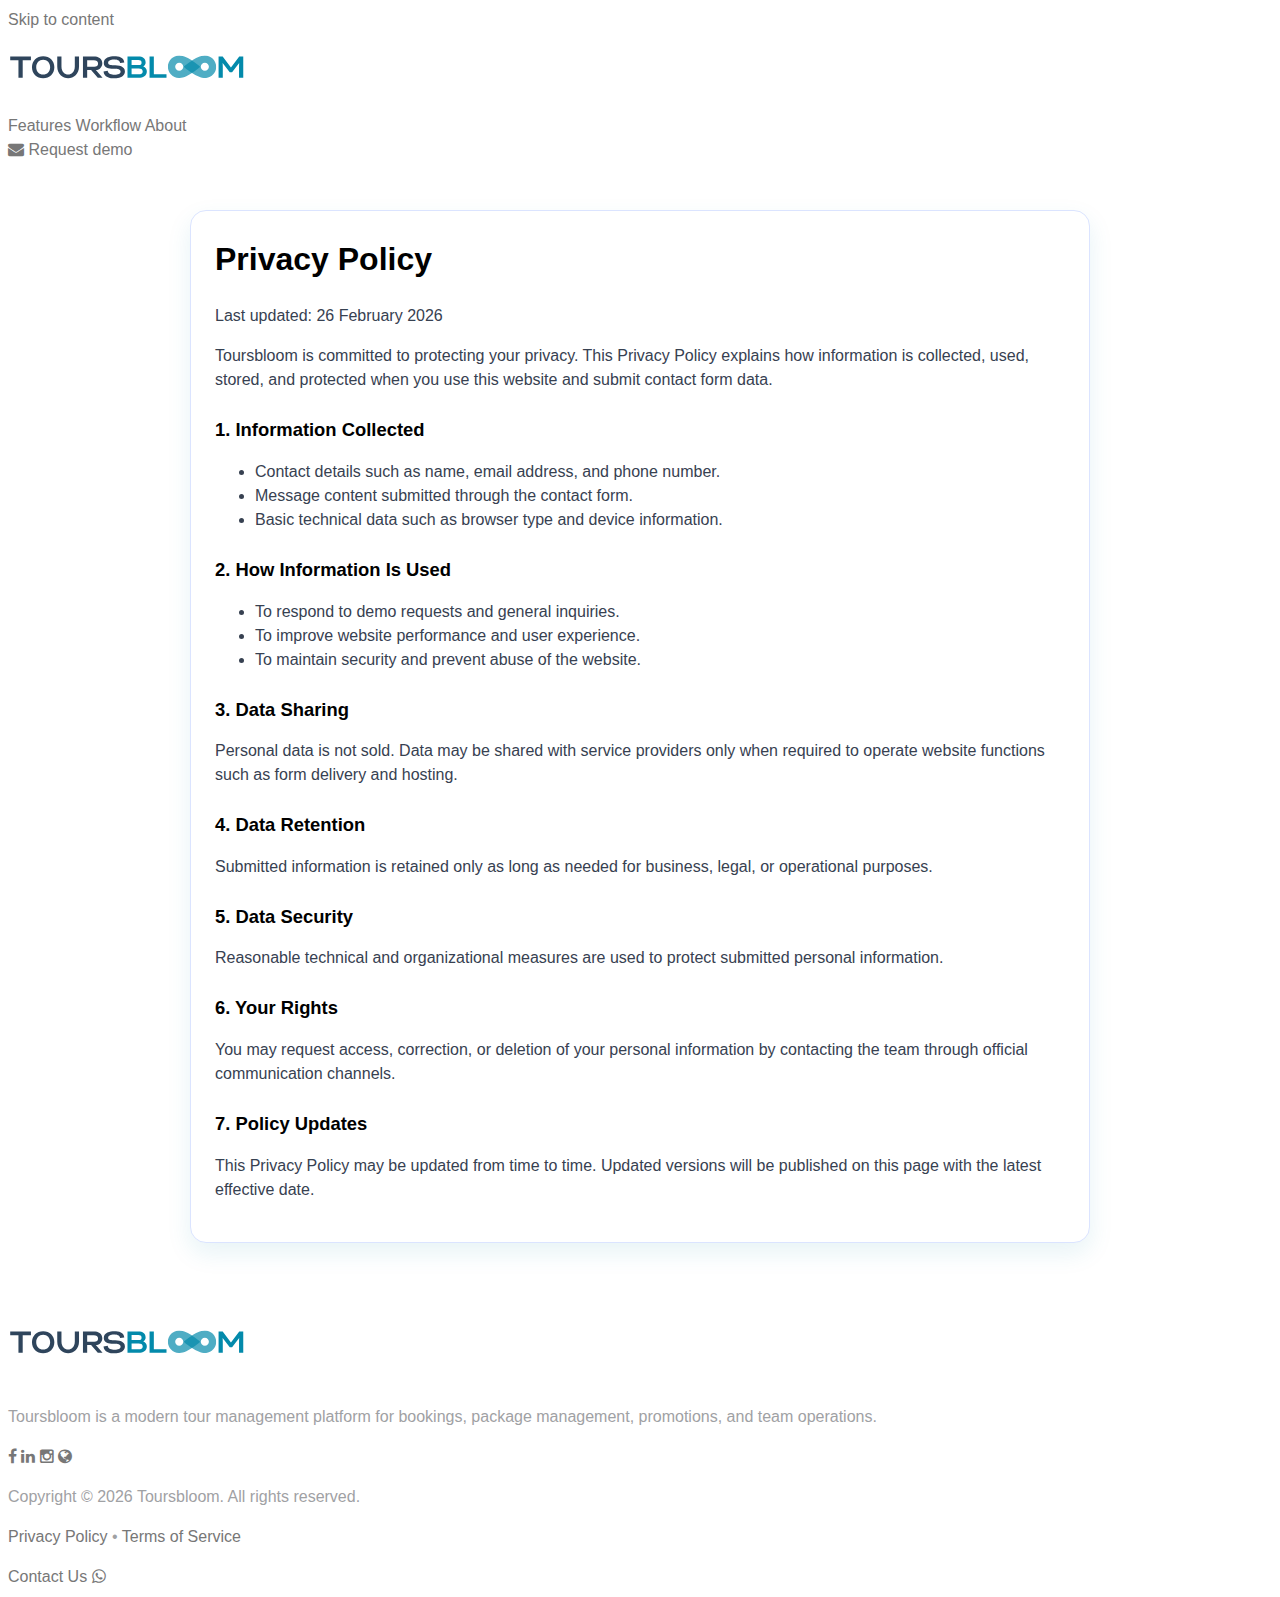
<file: privacy-policy.html>
<!DOCTYPE html>
<html lang="en">
  <head>
    <meta charset="utf-8" />
    <meta name="viewport" content="width=device-width, initial-scale=1" />
    <title>Privacy Policy | Toursbloom</title>
    <meta
      name="description"
      content="Privacy Policy for Toursbloom explaining how personal data is collected, used, and protected."
    />
    <link rel="icon" href="assets/images/favicon.png" sizes="42x42" type="image/png" />
    <link rel="stylesheet" href="assets/css/font-awesome.css" />
    <link rel="stylesheet" href="assets/css/style.css" />
    <style>
      .legal-wrap {
        max-width: 900px;
        margin: 0 auto;
        padding: 3rem 1.25rem 4rem;
      }
      .legal-card {
        background: #fff;
        border: 1px solid #dbe4ff;
        border-radius: 16px;
        padding: 1.5rem;
        box-shadow: 0 10px 24px rgba(19, 142, 164, 0.1);
      }
      .legal-card h1 {
        margin-top: 0;
      }
      .legal-card h2 {
        margin-top: 1.5rem;
        font-size: 1.15rem;
      }
      .legal-card p,
      .legal-card li {
        color: #374151;
      }
    </style>
  </head>
  <body>
    <a class="tb-skip-link" href="#main-content">Skip to content</a>

    <header class="tb-header" id="top">
      <div class="tb-shell tb-header-inner">
        <a class="tb-brand" href="index.html" aria-label="Toursbloom home">
          <img src="assets/images/logo.svg" alt="Toursbloom logo" />
        </a>

        <nav class="tb-nav" aria-label="Primary navigation">
          <a href="index.html#features">Features</a>
          <a href="index.html#workflow">Workflow</a>
          <a href="index.html#about">About</a>
        </nav>

        <a class="tb-btn tb-btn-primary" href="index.html#contact">
          <i class="fa fa-envelope" aria-hidden="true"></i>
          <span>Request demo</span>
        </a>
      </div>
    </header>

    <main id="main-content" class="legal-wrap">
      <article class="legal-card">
        <h1>Privacy Policy</h1>
        <p>Last updated: 26 February 2026</p>

        <p>
          Toursbloom is committed to protecting your privacy. This Privacy Policy explains how information is collected,
          used, stored, and protected when you use this website and submit contact form data.
        </p>

        <h2>1. Information Collected</h2>
        <ul>
          <li>Contact details such as name, email address, and phone number.</li>
          <li>Message content submitted through the contact form.</li>
          <li>Basic technical data such as browser type and device information.</li>
        </ul>

        <h2>2. How Information Is Used</h2>
        <ul>
          <li>To respond to demo requests and general inquiries.</li>
          <li>To improve website performance and user experience.</li>
          <li>To maintain security and prevent abuse of the website.</li>
        </ul>

        <h2>3. Data Sharing</h2>
        <p>
          Personal data is not sold. Data may be shared with service providers only when required to operate website
          functions such as form delivery and hosting.
        </p>

        <h2>4. Data Retention</h2>
        <p>Submitted information is retained only as long as needed for business, legal, or operational purposes.</p>

        <h2>5. Data Security</h2>
        <p>Reasonable technical and organizational measures are used to protect submitted personal information.</p>

        <h2>6. Your Rights</h2>
        <p>
          You may request access, correction, or deletion of your personal information by contacting the team through
          official communication channels.
        </p>

        <h2>7. Policy Updates</h2>
        <p>
          This Privacy Policy may be updated from time to time. Updated versions will be published on this page with
          the latest effective date.
        </p>
      </article>
    </main>

    <footer class="tb-footer">
      <div class="tb-shell tb-footer-inner">
        <div class="tb-footer-brand">
          <img src="assets/images/logo.svg" alt="Toursbloom logo" />
          <p>
            Toursbloom is a modern tour management platform for bookings, package management, promotions, and team
            operations.
          </p>
        </div>

        <div class="tb-footer-social">
          <a href="https://www.facebook.com/phisoft.my/" target="_blank" rel="noopener noreferrer" aria-label="Facebook">
            <i class="fa fa-facebook"></i>
          </a>
          <a href="https://www.linkedin.com/company/phisoft-my/" target="_blank" rel="noopener noreferrer" aria-label="LinkedIn">
            <i class="fa fa-linkedin"></i>
          </a>
          <a href="https://www.instagram.com/phisoft.my/" target="_blank" rel="noopener noreferrer" aria-label="Instagram">
            <i class="fa fa-instagram"></i>
          </a>
          <a href="https://www.phisoft.my/" target="_blank" rel="noopener noreferrer" aria-label="Website">
            <i class="fa fa-globe"></i>
          </a>
        </div>
      </div>

      <div class="tb-shell tb-footer-bottom">
        <p>Copyright &copy; 2026 Toursbloom. All rights reserved.</p>
        <p class="tb-footer-legal">
          <a href="privacy-policy.html">Privacy Policy</a>
          <span aria-hidden="true"> • </span>
          <a href="terms-of-service.html">Terms of Service</a>
        </p>
      </div>
    </footer>

    <div class="tb-floating-contact">
      <a href="https://wa.me/60128731819" target="_blank" rel="noopener noreferrer" aria-label="Contact us on WhatsApp">
        <span>Contact Us</span>
        <i class="fa fa-whatsapp" aria-hidden="true"></i>
      </a>
    </div>
  </body>
</html>
</file>
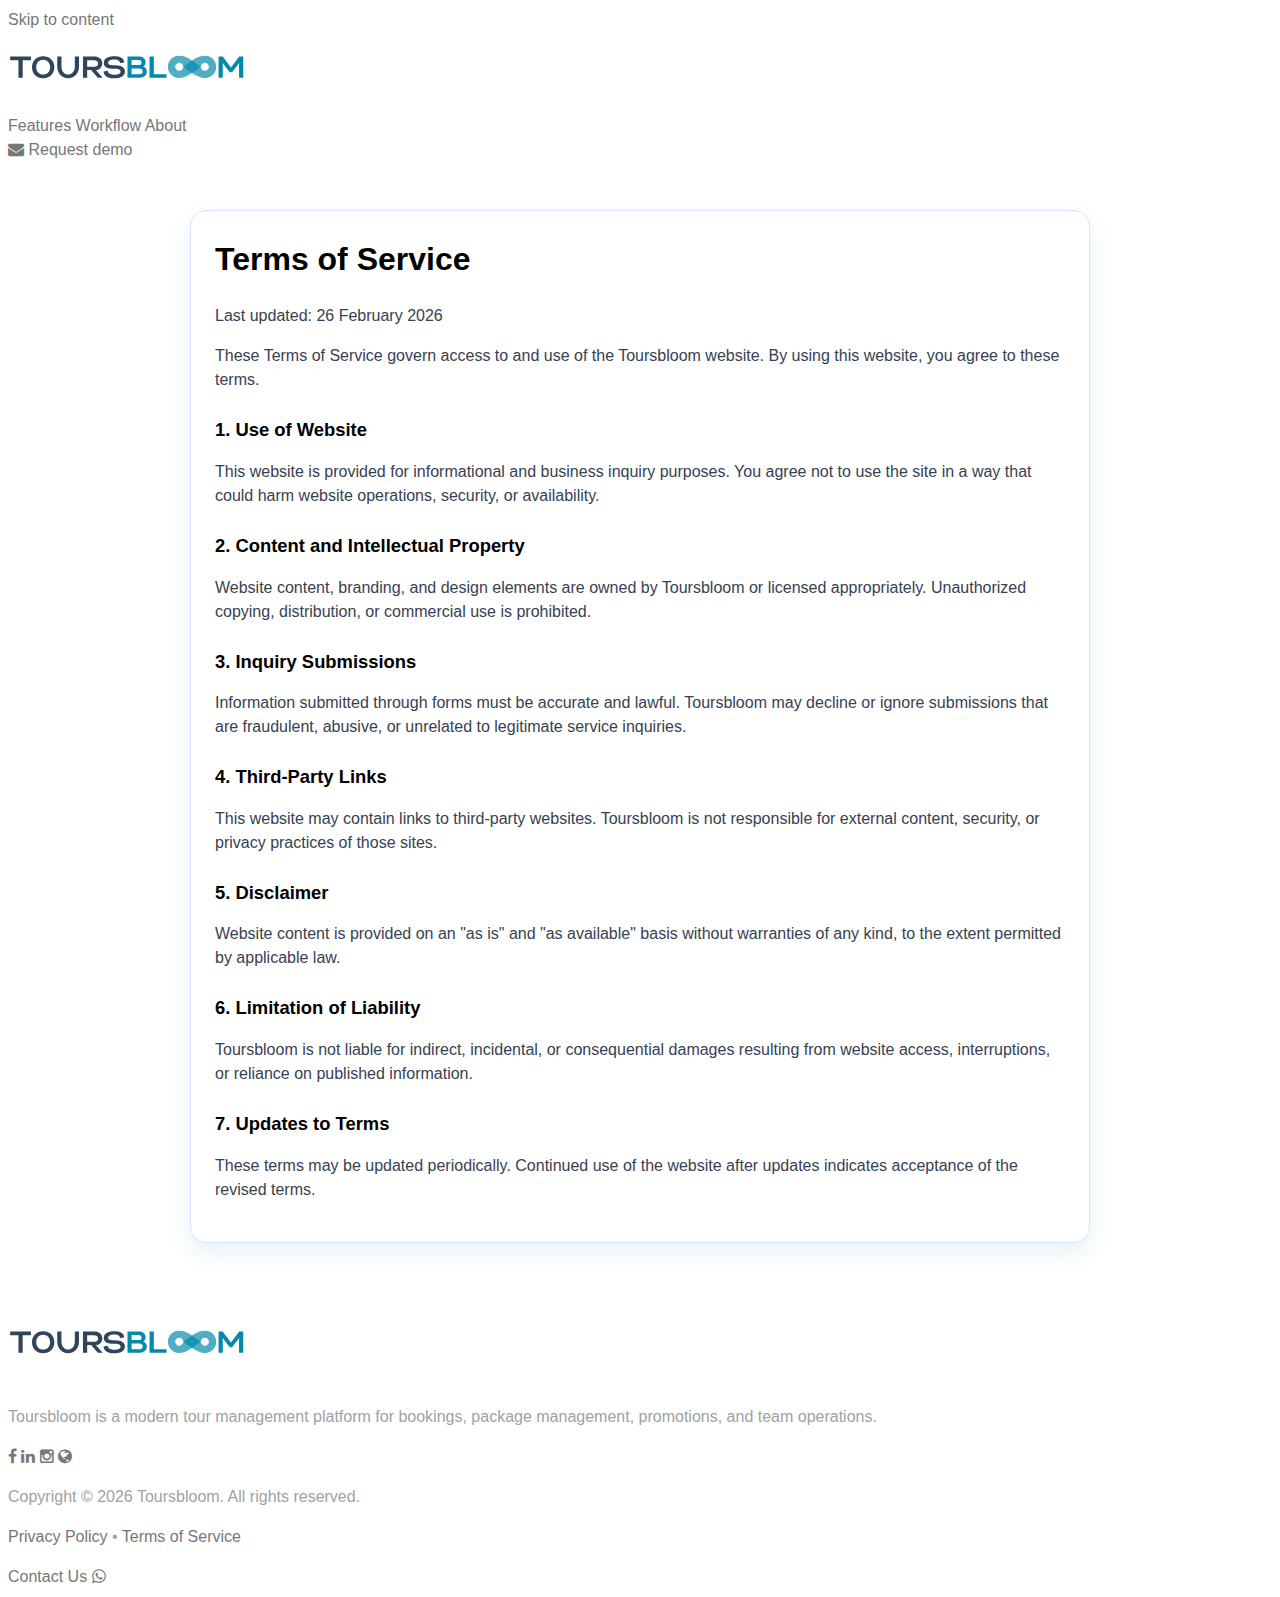
<file: terms-of-service.html>
<!DOCTYPE html>
<html lang="en">
  <head>
    <meta charset="utf-8" />
    <meta name="viewport" content="width=device-width, initial-scale=1" />
    <title>Terms of Service | Toursbloom</title>
    <meta
      name="description"
      content="Terms of Service for Toursbloom governing use of this website and related service inquiries."
    />
    <link rel="icon" href="assets/images/favicon.png" sizes="42x42" type="image/png" />
    <link rel="stylesheet" href="assets/css/font-awesome.css" />
    <link rel="stylesheet" href="assets/css/style.css" />
    <style>
      .legal-wrap {
        max-width: 900px;
        margin: 0 auto;
        padding: 3rem 1.25rem 4rem;
      }
      .legal-card {
        background: #fff;
        border: 1px solid #dbe4ff;
        border-radius: 16px;
        padding: 1.5rem;
        box-shadow: 0 10px 24px rgba(19, 142, 164, 0.1);
      }
      .legal-card h1 {
        margin-top: 0;
      }
      .legal-card h2 {
        margin-top: 1.5rem;
        font-size: 1.15rem;
      }
      .legal-card p,
      .legal-card li {
        color: #374151;
      }
    </style>
  </head>
  <body>
    <a class="tb-skip-link" href="#main-content">Skip to content</a>

    <header class="tb-header" id="top">
      <div class="tb-shell tb-header-inner">
        <a class="tb-brand" href="index.html" aria-label="Toursbloom home">
          <img src="assets/images/logo.svg" alt="Toursbloom logo" />
        </a>

        <nav class="tb-nav" aria-label="Primary navigation">
          <a href="index.html#features">Features</a>
          <a href="index.html#workflow">Workflow</a>
          <a href="index.html#about">About</a>
        </nav>

        <a class="tb-btn tb-btn-primary" href="index.html#contact">
          <i class="fa fa-envelope" aria-hidden="true"></i>
          <span>Request demo</span>
        </a>
      </div>
    </header>

    <main id="main-content" class="legal-wrap">
      <article class="legal-card">
        <h1>Terms of Service</h1>
        <p>Last updated: 26 February 2026</p>

        <p>
          These Terms of Service govern access to and use of the Toursbloom website. By using this website, you agree
          to these terms.
        </p>

        <h2>1. Use of Website</h2>
        <p>
          This website is provided for informational and business inquiry purposes. You agree not to use the site in a
          way that could harm website operations, security, or availability.
        </p>

        <h2>2. Content and Intellectual Property</h2>
        <p>
          Website content, branding, and design elements are owned by Toursbloom or licensed appropriately. Unauthorized
          copying, distribution, or commercial use is prohibited.
        </p>

        <h2>3. Inquiry Submissions</h2>
        <p>
          Information submitted through forms must be accurate and lawful. Toursbloom may decline or ignore submissions
          that are fraudulent, abusive, or unrelated to legitimate service inquiries.
        </p>

        <h2>4. Third-Party Links</h2>
        <p>
          This website may contain links to third-party websites. Toursbloom is not responsible for external content,
          security, or privacy practices of those sites.
        </p>

        <h2>5. Disclaimer</h2>
        <p>
          Website content is provided on an "as is" and "as available" basis without warranties of any kind, to the
          extent permitted by applicable law.
        </p>

        <h2>6. Limitation of Liability</h2>
        <p>
          Toursbloom is not liable for indirect, incidental, or consequential damages resulting from website access,
          interruptions, or reliance on published information.
        </p>

        <h2>7. Updates to Terms</h2>
        <p>
          These terms may be updated periodically. Continued use of the website after updates indicates acceptance of
          the revised terms.
        </p>
      </article>
    </main>

    <footer class="tb-footer">
      <div class="tb-shell tb-footer-inner">
        <div class="tb-footer-brand">
          <img src="assets/images/logo.svg" alt="Toursbloom logo" />
          <p>
            Toursbloom is a modern tour management platform for bookings, package management, promotions, and team
            operations.
          </p>
        </div>

        <div class="tb-footer-social">
          <a href="https://www.facebook.com/phisoft.my/" target="_blank" rel="noopener noreferrer" aria-label="Facebook">
            <i class="fa fa-facebook"></i>
          </a>
          <a href="https://www.linkedin.com/company/phisoft-my/" target="_blank" rel="noopener noreferrer" aria-label="LinkedIn">
            <i class="fa fa-linkedin"></i>
          </a>
          <a href="https://www.instagram.com/phisoft.my/" target="_blank" rel="noopener noreferrer" aria-label="Instagram">
            <i class="fa fa-instagram"></i>
          </a>
          <a href="https://www.phisoft.my/" target="_blank" rel="noopener noreferrer" aria-label="Website">
            <i class="fa fa-globe"></i>
          </a>
        </div>
      </div>

      <div class="tb-shell tb-footer-bottom">
        <p>Copyright &copy; 2026 Toursbloom. All rights reserved.</p>
        <p class="tb-footer-legal">
          <a href="privacy-policy.html">Privacy Policy</a>
          <span aria-hidden="true"> • </span>
          <a href="terms-of-service.html">Terms of Service</a>
        </p>
      </div>
    </footer>

    <div class="tb-floating-contact">
      <a href="https://wa.me/60128731819" target="_blank" rel="noopener noreferrer" aria-label="Contact us on WhatsApp">
        <span>Contact Us</span>
        <i class="fa fa-whatsapp" aria-hidden="true"></i>
      </a>
    </div>
  </body>
</html>
</file>
<file: assets/css/style.css>
/**
* Template Name: SoftLand - v4.7.0
* Template URL: https://bootstrapmade.com/softland-bootstrap-app-landing-page-template/
* Author: BootstrapMade.com
* License: https://bootstrapmade.com/license/
*/

/*--------------------------------------------------------------
# General
--------------------------------------------------------------*/
html {
  overflow-x: hidden;
}

body {
  font-family: "Roboto", sans-serif;
  color: #9fa1a4;
  line-height: 1.5;
}

a {
  color: #777;
  text-decoration: none;
  transition: 0.3s all ease;
}

a:hover {
  color: #000;
}

h1,
h2,
h3,
h4,
h5,
h6,
.font-heading {
  font-family: "Poppins", sans-serif;
  color: #000;
}

.container {
  z-index: 2;
  position: relative;
}

.text-black {
  color: #000 !important;
}

.text-primary {
  color: #2d71a1 !important;
}

.border-top {
  border-top: 1px solid #f2f2f2 !important;
}

.border-bottom {
  border-bottom: 1px solid #f2f2f2 !important;
}

figure figcaption {
  margin-top: 0.5rem;
  font-style: italic;
  font-size: 0.8rem;
}

section {
  overflow: hidden;
}

.section {
  padding: 7rem 0;
}

.section-heading {
  font-size: 3rem;
  font-weight: 700;
  background: linear-gradient(-45deg, #3db3c5, #274685);
  /* -webkit-background-clip: text; */
  -webkit-text-fill-color: transparent;
}

@media screen and (max-width: 768px) {

  #packages h2,
  p {
    margin-top: 5px;
    text-align: center;
  }

  #dashboard h2,
  p {
    margin-top: 5px;
    text-align: center;
  }

  #booking h2,
  p {
    margin-top: 5px;
    text-align: center;
  }

  #service h2,
  p {
    margin-top: 5px;
    text-align: center;
  }

}

/*--------------------------------------------------------------
# Back to top button
--------------------------------------------------------------*/
.back-to-top {
  position: fixed;
  visibility: hidden;
  opacity: 0;
  right: 15px;
  bottom: 15px;
  z-index: 996;
  background: #2d71a1;
  width: 40px;
  height: 40px;
  border-radius: 50px;
  transition: all 0.4s;
}

.back-to-top i {
  font-size: 28px;
  color: #fff;
  line-height: 0;
}

.back-to-top:hover {
  background: #3687c1;
  color: #fff;
}

.back-to-top.active {
  visibility: visible;
  opacity: 1;
}

/* Default btn sre-tyling */
.btn {
  border: none;
  padding: 15px 30px !important;
}

.btn.btn-outline-white {
  border: 2px solid #fff;
  background: none;
  color: #fff;
}

.btn.btn-outline-white:hover {
  background: #fff;
  color: #2d71a1;
}

.btn.btn-primary {
  background: #2d71a1;
  background: linear-gradient(-45deg, #1391a5, #274685);
  color: #fff;
  box-shadow: 0 10px 30px 0 rgba(0, 0, 0, 0.15);
}

/* Feature 1 */
.feature-1 .wrap-icon {
  margin: 0 auto;
  height: 100px;
  width: 100px;
  border-radius: 50%;
  position: relative;
  margin-bottom: 30px;
  box-shadow: 0 15px 30px 0 rgba(0, 0, 0, 0.2);
  display: inline-flex;
  align-items: center;
  justify-content: center;
}

.feature-1 .wrap-icon.icon-1 {
  background: linear-gradient(-45deg, #3b87bd, #2d71a2);
}

.feature-1 .wrap-icon i {
  font-size: 40px;
  line-height: 0;
  color: #fff;
}

.feature-1 h3 {
  font-size: 20px;
}

.feature-1 p {
  color: #b1b1b1;
}

/* Home Section */

/* about section */
.about-section {
  padding-bottom: 80px;
  padding-top: 60px;
}



/* Fact section*/
.container .row .col-md-4 .feature-1 .mb-3 .purecounter {
  font-size: 56px;
  display: block;
  font-weight: bold;
  color: #2d71a1;
}

/* Review */
.review h3 {
  font-size: 20px;
}

.review p {
  line-height: 1.8;
  font-style: italic;
  color: #333333;
}

.review .stars span {
  color: #ff8803;
}

.review .stars .muted {
  color: #ccc;
}

.review .review-user img {
  width: 70px;
  margin: 0 auto;
}

/* Testimonial Carousel */
.testimonials-slider .swiper-pagination {
  margin-top: 20px;
  position: relative;
}

.testimonials-slider .swiper-pagination .swiper-pagination-bullet {
  width: 12px;
  height: 12px;
  background-color: #fff;
  opacity: 1;
  border: 1px solid #2d71a1;
}

.testimonials-slider .swiper-pagination .swiper-pagination-bullet-active {
  background-color: #2d71a1;
}

/* Pricing */
.pricing {
  padding: 50px;
  background: linear-gradient(-45deg, #1391a5, #274685);
  color: #fff;
  padding-bottom: 12rem !important;
  position: relative;
  border-radius: 4px;
  color: #000000;
  background: #fff;
  box-shadow: 0 10px 30px 0 rgba(0, 0, 0, 0.2);
}

.pricing h3 {
  color: #2d71a1;
}

.pricing .price-cta {
  text-decoration: none;
  position: absolute;
  bottom: 50px;
  width: 100%;
  text-align: center;
  left: 0;
}

.pricing .price-cta .price {
  display: block;
  margin-bottom: 20px;
  font-size: 2rem;
  font-weight: 300;
}

.pricing .popularity {
  text-transform: uppercase;
  font-size: 12px;
  letter-spacing: 0.2rem;
  display: block;
  margin-bottom: 20px;
}

.pricing ul {
  margin-bottom: 50px;
}

.pricing ul li {
  margin-bottom: 10px;
}

.pricing .btn-white {
  background: #fff;
  border: 2px solid #f1f1f1;
  border-radius: 4px;
  box-shadow: 0 5px 20px 0 rgba(0, 0, 0, 0.1);
}

.pricing .btn-white:hover {
  color: #2d71a1;
}

.pricing.popular {
  background: #fff;
  box-shadow: 0 10px 30px 0 rgba(0, 0, 0, 0.2);
  color: #000000;
  background: linear-gradient(-45deg, #1391a5, #274685);
  color: #fff;
  box-shadow: none;
}

.pricing.popular .popularity {
  color: #b3b3b3;
}

.pricing.popular h3 {
  color: #fff;
  background: none;
}

.pricing.popular .btn-white {
  border: 2px solid #2d71a1;
}

/* CTA Section */
.cta-section {
  background: linear-gradient(to right, #274685 0%, #3db3c5 100%);
  color: #fff;
}

.cta-section h2 {
  color: #fff;
  font-size: 3rem;
  font-weight: 700;
}

@media screen and (max-width: 768px) {
  .cta-section h2 {
    font-size: 2rem;
  }
}

.cta-section .btn {
  background: #000000;
  color: #fff;
}

.cta-section .btn i {
  margin-right: 5px;
  font-size: 24px;
  line-height: 0;
}

/* Contact Form */
.form-control {
  height: 48px;
  border-radius: 0;
  border: 1px solid #dae0e5;
}

.form-control:active,
.form-control:focus {
  outline: none;
  box-shadow: none;
  border: 1px solid #2d71a1;
}

.php-email-form .validate {
  display: none;
  color: red;
  margin: 0 0 15px 0;
  font-weight: 400;
  font-size: 13px;
}

.php-email-form .error-message {
  display: none;
  color: #fff;
  background: #ed3c0d;
  text-align: left;
  padding: 15px;
  font-weight: 600;
}

.php-email-form .error-message br+br {
  margin-top: 25px;
}

.php-email-form .sent-message {
  display: none;
  color: #fff;
  background: #18d26e;
  text-align: center;
  padding: 15px;
  font-weight: 600;
}

.php-email-form .loading {
  display: none;
  background: #fff;
  text-align: center;
  padding: 15px;
}

.php-email-form .loading:before {
  content: "";
  display: inline-block;
  border-radius: 50%;
  width: 24px;
  height: 24px;
  margin: 0 10px -6px 0;
  border: 3px solid #18d26e;
  border-top-color: #eee;
  -webkit-animation: animate-loading 1s linear infinite;
  animation: animate-loading 1s linear infinite;
}

.php-email-form textarea {
  min-height: 160px;
}

@-webkit-keyframes animate-loading {
  0% {
    transform: rotate(0deg);
  }

  100% {
    transform: rotate(360deg);
  }
}

@keyframes animate-loading {
  0% {
    transform: rotate(0deg);
  }

  100% {
    transform: rotate(360deg);
  }
}

/* Blog */
.post-entry {
  margin-bottom: 60px;
}

.post-entry .post-text .post-meta {
  text-decoration: none;
  color: #ccc;
  font-size: 13px;
  display: block;
  margin-bottom: 10px;
}

.post-entry .post-text h3 {
  font-size: 20px;
  color: #000000;
}

.post-entry .post-text h3 a {
  text-decoration: none;
  color: #000000;
}

.post-entry .post-text h3 a:hover {
  text-decoration: none;
  color: #2d71a1;
}

.post-entry .post-text .readmore {
  color: #2d71a1;
}

.sidebar-box {
  margin-bottom: 30px;
  padding: 25px;
  font-size: 15px;
  width: 100%;
  float: left;
  background: #fff;
}

.sidebar-box *:last-child {
  margin-bottom: 0;
}

.sidebar-box h3 {
  font-size: 18px;
  margin-bottom: 15px;
}

.categories li,
.sidelink li {
  position: relative;
  margin-bottom: 10px;
  padding-bottom: 10px;
  border-bottom: 1px dotted gray("300");
  list-style: none;
}

.categories li:last-child,
.sidelink li:last-child {
  margin-bottom: 0;
  border-bottom: none;
  padding-bottom: 0;
}

.categories li a,
.sidelink li a {
  text-decoration: none;
  display: block;
}

.categories li a span,
.sidelink li a span {
  position: absolute;
  right: 0;
  top: 0;
  color: #ccc;
}

.categories li.active a,
.sidelink li.active a {
  text-decoration: none;
  color: #000000;
  font-style: italic;
}

.comment-form-wrap {
  clear: both;
}

.comment-list {
  padding: 0;
  margin: 0;
}

.comment-list .children {
  padding: 50px 0 0 40px;
  margin: 0;
  float: left;
  width: 100%;
}

.comment-list li {
  padding: 0;
  margin: 0 0 30px 0;
  float: left;
  width: 100%;
  clear: both;
  list-style: none;
}

.comment-list li .vcard {
  width: 80px;
  float: left;
}

.comment-list li .vcard img {
  width: 50px;
  border-radius: 50%;
}

.comment-list li .comment-body {
  float: right;
  width: calc(100% - 80px);
}

.comment-list li .comment-body h3 {
  font-size: 20px;
}

.comment-list li .comment-body .meta {
  text-decoration: none;
  text-transform: uppercase;
  font-size: 13px;
  letter-spacing: 0.1em;
  color: #ccc;
}

.comment-list li .comment-body .reply {
  padding: 5px 10px;
  background: #e6e6e6;
  color: #000000;
  text-transform: uppercase;
  font-size: 14px;
}

.comment-list li .comment-body .reply:hover {
  color: #000000;
  background: #e3e3e3;
}

.search-form {
  background: #f7f7f7;
  padding: 10px;
}

.search-form .form-group {
  position: relative;
}

.search-form .form-group input {
  padding-right: 50px;
}

.search-form .icon {
  position: absolute;
  top: 50%;
  right: 20px;
  transform: translateY(-50%);
}

/*--------------------------------------------------------------
# Header
--------------------------------------------------------------*/
/* #header {
  font-size: 13px;
}

#header aside {
  float: right;
}

#header nav ul {
  text-transform: uppercase;

}

#header nav a {
  height: 71px;
  line-height: 71px;
  display: block;
  padding: 0 10px;
}

#header nav a:hover {
  opacity: 0.6;
} */

/*Navigation Solid*/
/* 
#header.nav-solid [class*='col-'] {
  padding: 0 20px;
}

#header.nav-solid {
  background: #fff;
  box-shadow: 2px 0px 3px rgba(0, 0, 0, 0.2);
  position: fixed !important;
  left:0;
}

#header.nav-solid nav a {
  border-bottom: 3px solid;
  border-color: #fff;
  -webkit-transition: all 0.3s ease-out;
  -moz-transition: all 0.3s ease-out;
  -o-transition: all 0.3s ease-out;
  transition: all 0.3s ease-out;
}

#header.nav-solid nav a:hover {
  opacity: 1;
} */

/* Social Elements when Solid*/

/* #header.nav-solid .social-icons a {
  -webkit-transition: all 0.3s ease-out;
  -moz-transition: all 0.3s ease-out;
  -o-transition: all 0.3s ease-out;
  transition: all 0.3s ease-out;
  opacity: 0.5;
}

#header.nav-solid .social-icons a:hover {
  opacity: 1;
  color: #e4473c;
} */

/* Responsive Nav Styling */

/* #nav-trigger {
  display: none;
  text-align: right;
}

#nav-trigger span {
  display: inline-block;
  width: 38px;
  height: 71px;
  color: #111;
  cursor: pointer;
  text-transform: uppercase;
  font-size: 22px;
  text-align: center;
  border-top-right-radius: 5px;
  border-top-left-radius: 5px;
  -webkit-transition: all 0.3s ease-out;
  -moz-transition: all 0.3s ease-out;
  -o-transition: all 0.3s ease-out;
  transition: all 0.3s ease-out;
}

#nav-trigger span:after {
  font-family: "fontAwesome";
  display: inline-block;
  width: 38px;
  height: 71px;
  line-height: 75px;
  text-align: center;
  content: "\f0c9";
  border-top-right-radius: 5px;
  border-top-left-radius: 5px;
}

#nav-trigger span.open:after {
  content: "\f00d";
}

#nav-trigger span:hover, .nav-solid #nav-trigger span.open:hover, .nav-solid #nav-trigger span:hover {
  opacity: 0.6;
}

#nav-trigger span.open, #nav-trigger span.open:hover {
  color: #111;
}

.nav-solid #nav-trigger span.open:hover {
  color: #999;
}

.nav-solid #nav-trigger span {
  color: #999;
  opacity: 1;
}

nav#nav-mobile {
  position: relative;
  display: none;
}

nav#nav-mobile ul {
  display: none;
  list-style-type: none;
  position: absolute;
  left: 0;
  right: 0;
  margin-left: -20px;
  margin-right: -20px;
  padding-top: 10px;
  padding-bottom: 10px;
  text-align: center;
  background-color: #fff;
  box-shadow: 0 5px 3px rgba(0, 0, 0, 0.2);
}

nav#nav-mobile ul:after {
  display: none;
}

nav#nav-mobile li {
  margin: 0 20px;
  float: none;
  text-align: left;
  border-bottom: 1px solid #e1e1e1;
}

nav#nav-mobile li:last-child {
  border-bottom: none;
}

.nav-solid nav#nav-mobile li {
  border-top: 1px solid #e1e1e1;
  border-bottom: none;
}

nav#nav-mobile a {
  display: block;
  padding: 12px 0;
  color: #333;
  width: 100%;
  height: auto;
  line-height: normal;
  display: block;
  border-bottom: none !important;
  -webkit-transition: all 0.3s ease-out;
  -moz-transition: all 0.3s ease-out;
  -o-transition: all 0.3s ease-out;
  transition: all 0.3s ease-out;
}

nav#nav-mobile a:hover {
  background: #fafafa;
  opacity: 1;
} */

/* #header {
  height: 80px;
  transition: all 0.5s;
  z-index: 997;
  transition: all 0.5s;
  background-color: #fff;
}

#header.header-scrolled {
  background: #fff;
  height: 60px;
}

#header .logo h1 {
  font-size: 38px;
  margin: 0;
  padding: 4px 0;
  line-height: 1;
  font-weight: 500;
}

#header .logo h1 a,
#header .logo h1 a:hover {
  color: #fff;
  text-decoration: none;
}

#header .logo img {
  padding: 0;
  margin: 0;
  max-height: 60px;
} */

/*--------------------------------------------------------------
# Navigation Menu
--------------------------------------------------------------*/
/**
* Desktop Navigation 
*/
/* .navbar {
  padding: 0;
}

.navbar ul li a {
  color: #2f455c;
}

.navbar ul {
  margin: 0;
  padding: 0;
  display: flex;
  list-style: none;
  align-items: center;
}

.navbar li {
  position: relative;
}

.navbar a,
.navbar a:focus {
  display: flex;
  align-items: center;
  justify-content: space-between;
  padding: 10px 0 10px 30px;
  font-size: 16px;
  font-weight: 400;
  color: rgba(255, 255, 255, 0.65);
  white-space: nowrap;
  transition: 0.3s;
}

.navbar a i,
.navbar a:focus i {
  font-size: 12px;
  line-height: 0;
  margin-left: 5px;
}

.navbar a:hover,
.navbar .active,
.navbar .active:focus,
.navbar li:hover>a {
  color: #2f455c;
}

.navbar .dropdown ul {
  display: block;
  position: absolute;
  left: 14px;
  top: calc(100% + 30px);
  margin: 0;
  padding: 10px 0;
  z-index: 99;
  opacity: 0;
  visibility: hidden;
  background: #fff;
  box-shadow: 0px 0px 30px rgba(127, 137, 161, 0.25);
  transition: 0.3s;
  border-radius: 4px;
}

.navbar .dropdown ul li {
  min-width: 200px;
}

.navbar .dropdown ul a {
  padding: 10px 20px;
  font-size: 15px;
  color: #101c36;
}

.navbar .dropdown ul a i {
  font-size: 12px;
}

.navbar .dropdown ul a:hover,
.navbar .dropdown ul .active:hover,
.navbar .dropdown ul li:hover>a {
  color: #2d71a1;
}

.navbar .dropdown:hover>ul {
  opacity: 1;
  top: 100%;
  visibility: visible;
}

.navbar .dropdown .dropdown ul {
  top: 0;
  left: calc(100% - 30px);
  visibility: hidden;
}

.navbar .dropdown .dropdown:hover>ul {
  opacity: 1;
  top: 0;
  left: 100%;
  visibility: visible;
}

@media (max-width: 1366px) {
  .navbar .dropdown .dropdown ul {
    left: -90%;
  }

  .navbar .dropdown .dropdown:hover>ul {
    left: -100%;
  }
} */

/**
* Mobile Navigation 
*/
/* .mobile-nav-toggle {
  color: #fff;
  font-size: 28px;
  cursor: pointer;
  display: none;
  line-height: 0;
  transition: 0.5s;
}

@media (max-width: 991px) {
  .mobile-nav-toggle {
    display: block;
  }

  .navbar ul {
    display: none;
  }
}

.navbar-mobile {
  position: fixed;
  overflow: hidden;
  top: 0;
  right: 0;
  left: 0;
  bottom: 0;
  background: rgba(27, 49, 94, 0.9);
  transition: 0.3s;
  z-index: 999;
}

.navbar-mobile .mobile-nav-toggle {
  position: absolute;
  top: 15px;
  right: 15px;
}

.navbar-mobile ul {
  display: block;
  position: absolute;
  top: 55px;
  right: 15px;
  bottom: 15px;
  left: 15px;
  padding: 10px 0;
  border-radius: 10px;
  background-color: #fff;
  overflow-y: auto;
  transition: 0.3s;
}

.navbar-mobile a,
.navbar-mobile a:focus {
  padding: 10px 20px;
  font-size: 15px;
  color: #101c36;
}

.navbar-mobile a:hover,
.navbar-mobile .active,
.navbar-mobile li:hover>a {
  color: #2d71a1;
}

.navbar-mobile .dropdown ul {
  position: static;
  display: none;
  margin: 10px 20px;
  padding: 10px 0;
  z-index: 99;
  opacity: 1;
  visibility: visible;
  background: #fff;
  box-shadow: 0px 0px 30px rgba(127, 137, 161, 0.25);
}

.navbar-mobile .dropdown ul li {
  min-width: 200px;
}

.navbar-mobile .dropdown ul a {
  padding: 10px 20px;
} 

.navbar-mobile .dropdown ul a i {
  font-size: 12px;
}

.navbar-mobile .dropdown ul a:hover,
.navbar-mobile .dropdown ul .active:hover,
.navbar-mobile .dropdown ul li:hover>a {
  color: #2d71a1;
}

.navbar-mobile .dropdown>.dropdown-active {
  display: block;
}*/

/* Logo Section  */
/* #logo {
  float: left;
  height: 71px;
  line-height: 66px;
  margin-right: 15px;
}

#logo h1, #logo h2 {
  display: inline-block;
}

#banner #logo h1 {
  font-size: 28px;
  margin-right: 10px;
  font-weight: 900;
  padding: 0;
}

#logo h2 {
  font-size: 18px;
  padding: 0;
}

#logo img {
  max-height: 22px;
  vertical-align: middle;
  margin-right: 15px;
}

#navigation-logo {
  display: none;
}

.nav-solid #logo #banner-logo {
  display: none;
}

.nav-solid #logo #navigation-logo {
  display: inline-block;
} */

/*--------------------------------------------------------------
# Hero Section
--------------------------------------------------------------*/
.hero-section {
  background: linear-gradient(to right,
      rgba(39, 70, 133, 0.8) 0%,
      rgba(61, 179, 197, 0.8) 100%),
    url(../img/hero-bg.jpg);
  position: relative;
}

.hero-section .wave {
  width: 100%;
  overflow: hidden;
  position: absolute;
  z-index: 1;
  bottom: -150px;
}

@media screen and (max-width: 992px) {
  .hero-section .wave {
    bottom: -180px;
  }
}

.hero-section .wave svg {
  width: 100%;
}

.hero-section,
.hero-section>.container>.row {
  height: 100vh;
  min-height: 880px;
}

.hero-section.inner-page {
  height: 60vh;
  min-height: 0;
}

.hero-section.inner-page .hero-text {
  transform: translateY(-150px);
  margin-top: -120px;
}

@media screen and (max-width: 992px) {
  .hero-section.inner-page .hero-text {
    margin-top: -80px;
  }
}

.hero-section h1 {
  font-size: 3.5rem;
  color: #fff;
  font-weight: 700;
  margin-bottom: 30px;
}

@media screen and (max-width: 992px) {
  .hero-section h1 {
    font-size: 2.5rem;
    text-align: center;
    margin-top: 40px;
  }
}

@media screen and (max-width: 992px) {
  .hero-section .hero-text-image {
    margin-top: 4rem;
  }
}

.hero-section p {
  font-size: 18px;
  color: #fff;
}

.hero-section .iphone-wrap {
  position: relative;
}

@media screen and (max-width: 992px) {
  .hero-section .iphone-wrap {
    text-align: center;
  }
}

.hero-section .iphone-wrap .phone-2,
.hero-section .iphone-wrap .phone-1 {
  position: absolute;
  top: -50%;
  overflow: hidden;
  left: 0;
  box-shadow: 0 15px 50px 0 rgba(0, 0, 0, 0.3);
  border-radius: 30px;
}

@media screen and (max-width: 992px) {

  .hero-section .iphone-wrap .phone-2,
  .hero-section .iphone-wrap .phone-1 {
    position: relative;
    top: 0;
    max-width: 100%;
  }
}

.hero-section .iphone-wrap .phone-2,
.hero-section .iphone-wrap .phone-1 {
  width: 250px;
}

@media screen and (max-width: 992px) {
  .hero-section .iphone-wrap .phone-1 {
    margin-left: -150px;
  }
}

.hero-section .iphone-wrap .phone-2 {
  margin-top: 50px;
  margin-left: 100px;
  width: 250px;
}

@media screen and (max-width: 992px) {
  .hero-section .iphone-wrap .phone-2 {
    width: 250px;
    position: absolute;
    margin-top: 0px;
    margin-left: 100px;
  }
}

/*--------------------------------------------------------------
# Footer
--------------------------------------------------------------*/
.footer {
  padding: 5rem 0 2.5rem 0;
}

.footer h3 {
  font-size: 18px;
  margin-bottom: 30px;
  color: white;
}

.footer ul li {
  margin-bottom: 10px;
}

.footer a {
  color: white;
}

.footer .copyright {
  margin-bottom: 0px;
}

.footer .copyright,
.footer .credits {
  font-size: 14px;
  margin-top: 20px;
}

.social a {
  display: inline-block;
  width: 50px;
  height: 50px;
  border-radius: 50%;
  background: #f8f9fa;
  position: relative;
  text-align: center;
  transition: 0.3s background ease;
  color: #0d1e2d;
  line-height: 0;

}

.social a span {
  display: inline-block;
  left: 50%;
  position: absolute;
  top: 50%;
  transform: translate(-50%, -50%);
}

.social a:hover {
  color: #fff;
  background: #2d71a1;
}

.social a i {
  line-height: 0;
}

.row-social-info {
  display: -ms-flexbox;
  display: flex;
  -ms-flex-wrap: wrap;
  flex-wrap: wrap;
  margin-right: -15px;
  margin-left: -15px;
  /* align-items: center; */
  justify-content: space-between;
}

@media screen and (max-width: 768px) {

  #about {
    text-align: center;
  }

  .about-footer {
    text-align: center;
  }

  #follow-us {

    text-align: center;
  }

  .row-social-info {
    -ms-flex-order: 1;
    order: 1;
    position: relative;
    width: 100%;
    padding-right: 15px;
    padding-left: 15px;
    padding-bottom: 3rem !important;
    justify-content: center;
    display: flex;
    grid-column-gap: 100px;
  }

  .cta-section {
    text-align: center;
  }
}

.mb-50{
  margin-bottom: 50px;
}

#contact-us{
  height: fit-content;
}
</file>
